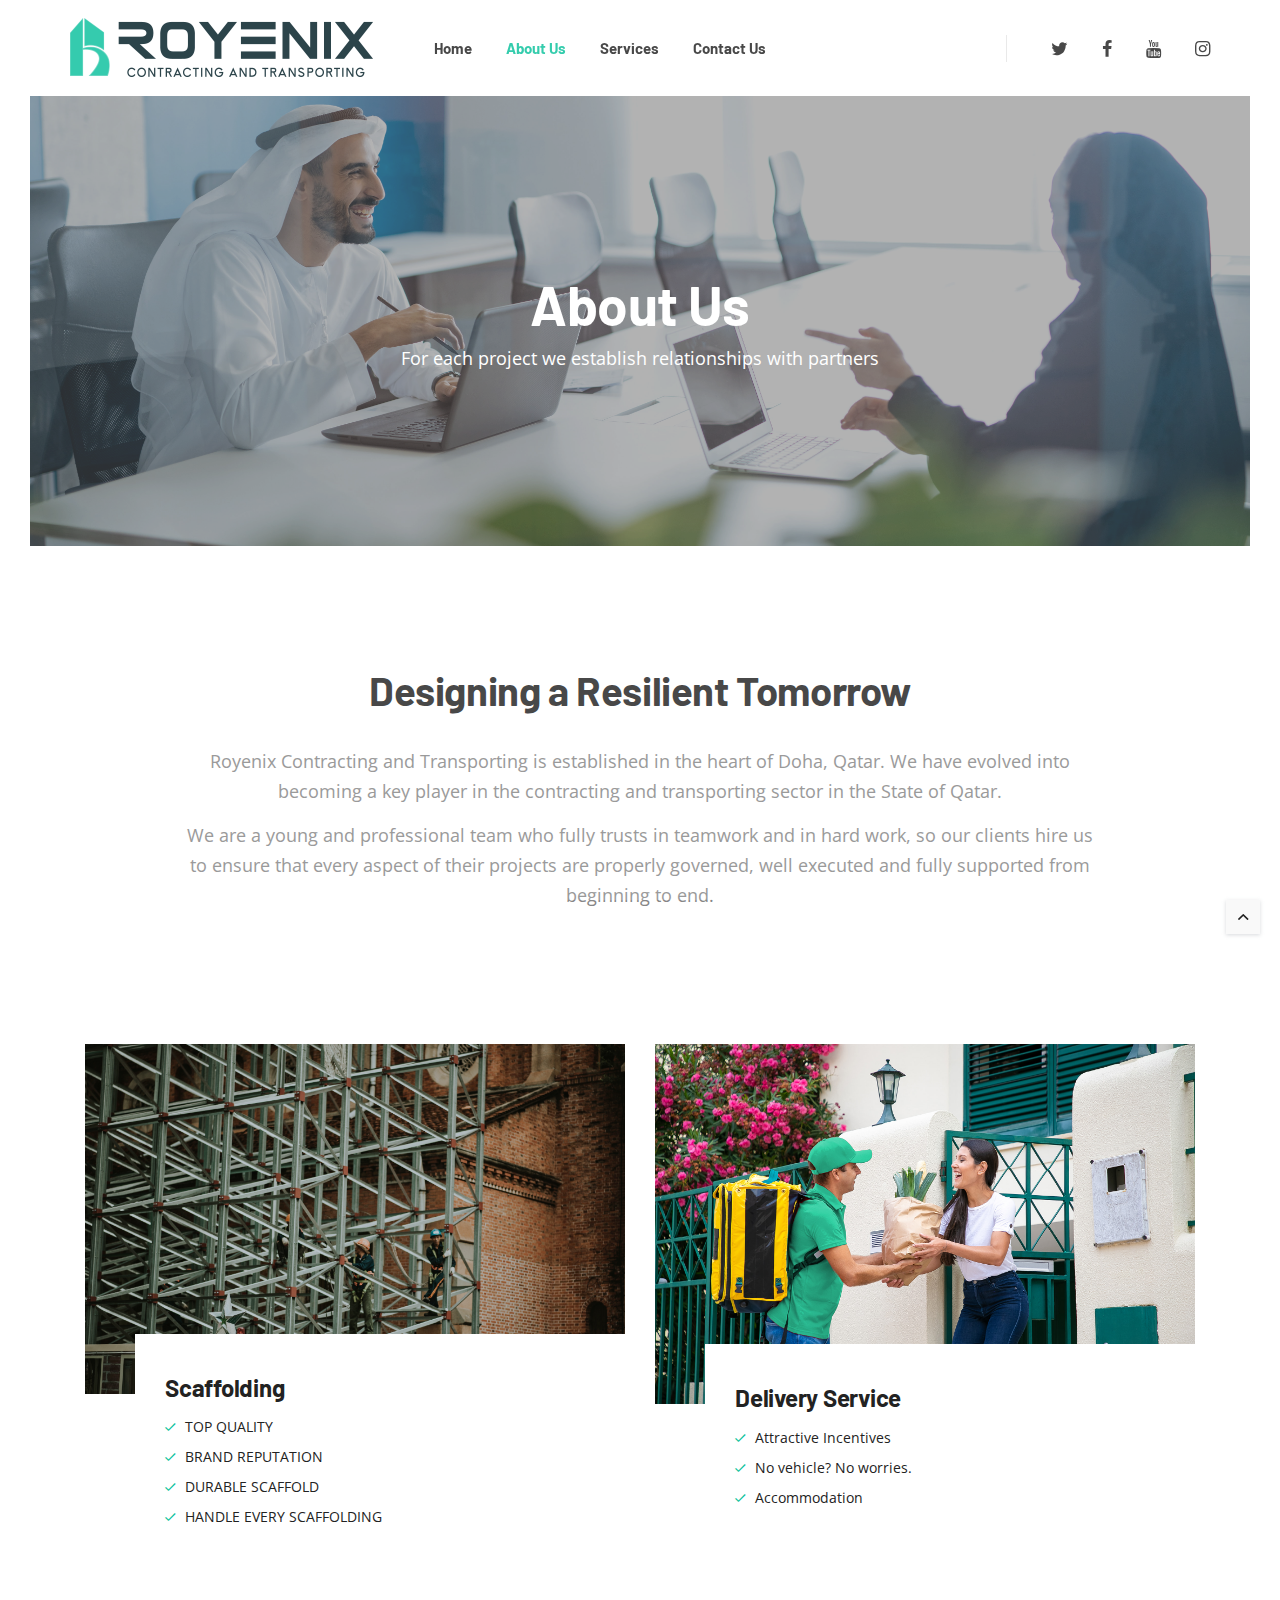
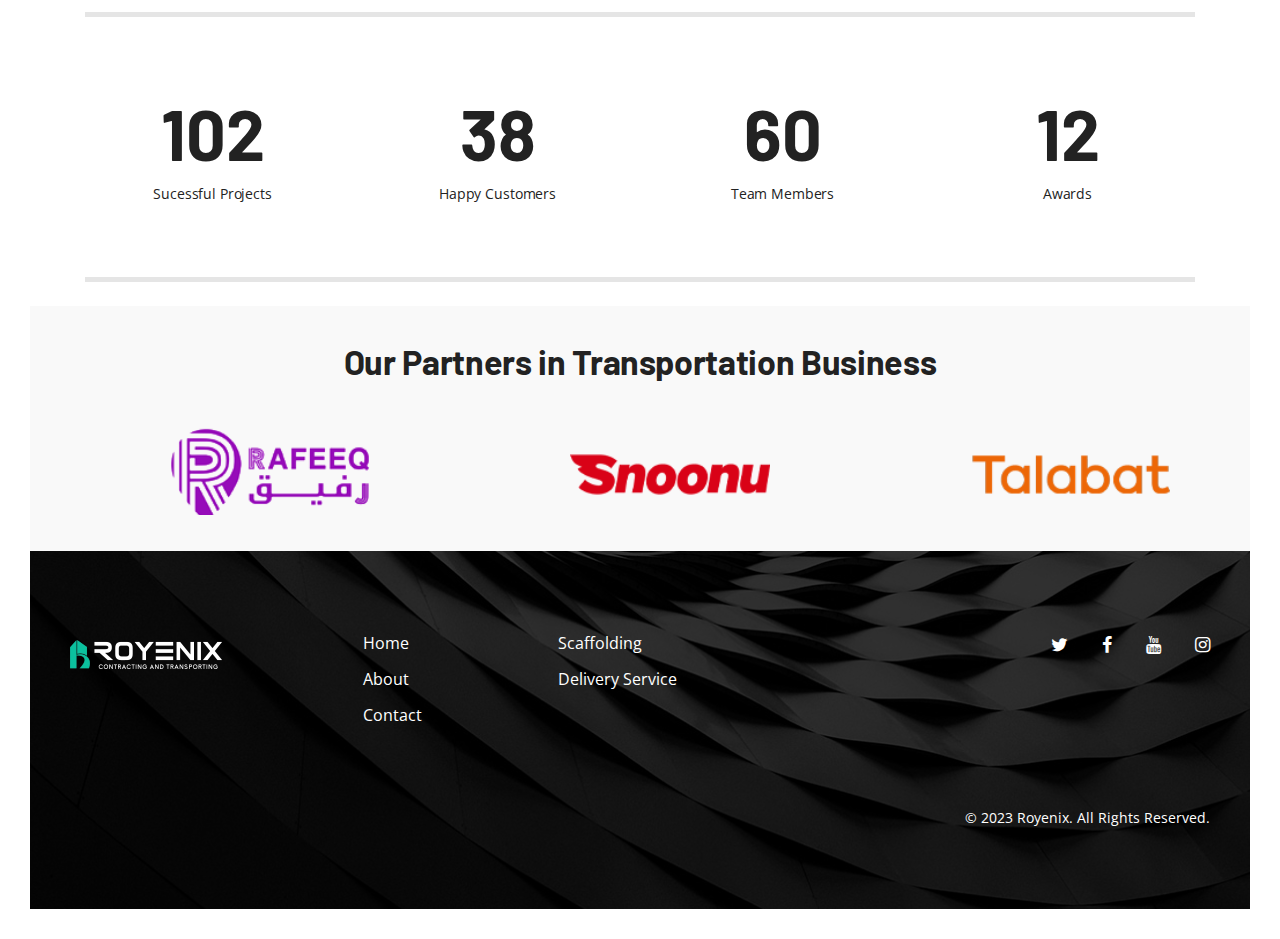
<file: about.html>
<!DOCTYPE html>
<html lang="en">

<head>
	<title>Royenix | About</title>

	<meta charset="utf-8">
	<!--[if IE]><meta http-equiv='X-UA-Compatible' content='IE=edge,chrome=1'><![endif]-->
	<meta name="viewport" content="width=device-width, initial-scale=1, maximum-scale=1">
	<meta name="description" content="Contracting and Transporting">


	<!-- Google Fonts -->
	<link href='https://fonts.googleapis.com/css?family=Barlow:400,600%7COpen+Sans:400,400i,700' rel='stylesheet'>

	<!-- Css -->
	<link rel="stylesheet" href="css/bootstrap.min.css" />
	<link rel="stylesheet" href="css/font-icons.css" />
	<link rel="stylesheet" href="revolution/css/settings.css" />
	<link rel="stylesheet" href="css/style.css" />

	<!-- Favicons -->
	<link rel="shortcut icon" href="img/favicon.ico">
	<link rel="apple-touch-icon" href="img/apple-touch-icon.png">
	<link rel="apple-touch-icon" sizes="72x72" href="img/apple-touch-icon-72x72.png">
	<link rel="apple-touch-icon" sizes="114x114" href="img/apple-touch-icon-114x114.png">

</head>

<body>

	<!-- Preloader -->
	<div class="loader-mask">
		<div class="loader">
			"Loading..."
		</div>
	</div>

	<main class="main-wrapper">

		<!-- Navigation -->
		<header class="nav">
			<div class="nav__holder nav--sticky">
				<div class="container-fluid nav__container nav__container--side-padding">
					<div class="flex-parent">

						<div class="nav__header">
							<!-- Logo -->
							<a href="index.html" class="logo-container flex-child">
								<img class="logo" src="img/logo.png" srcset="img/logo.png 1x, img/logo@2x.png 2x"
									alt="logo">
							</a>

							<!-- Mobile toggle -->
							<button type="button" class="nav__icon-toggle" id="nav__icon-toggle" data-toggle="collapse"
								data-target="#navbar-collapse">
								<span class="sr-only">Toggle navigation</span>
								<span class="nav__icon-toggle-bar"></span>
								<span class="nav__icon-toggle-bar"></span>
								<span class="nav__icon-toggle-bar"></span>
							</button>
						</div>

						<!-- Navbar -->
						<nav id="navbar-collapse" class="nav__wrap collapse navbar-collapse">
							<ul class="nav__menu">
								<li>
									<a href="./index.html" aria-haspopup="true">Home</a>
								</li>
								<li class="active">
									<a href="#" aria-haspopup="true">About Us</a>
								</li>
								<li class="nav__dropdown">
									<a href="#" aria-haspopup="true">Services</a>
									<i class="ui-arrow-down nav__dropdown-trigger" role="button" aria-haspopup="true"
										aria-expanded="false"></i>
									<ul class="nav__dropdown-menu">
										<!-- <li><a href="./portfolio.html">Portfolio</a></li> -->
										<li><a href="./scaffolding.html">Scaffolding</a></li>
										<li><a href="./delivery-service.html">Delivery Service</a></li>

									</ul>
								</li>
								<li>
									<a href="./contact.html" aria-haspopup="true">Contact Us</a>
								</li>
							</ul> <!-- end menu -->

							<!-- Mobile -->
							<!-- <div class="nav__phone nav__phone--mobile d-lg-none">
								<div id="google_translate_element"></div>
							</div> -->

							<!-- Mobile Phone -->
							<div class="nav__phone nav__phone--mobile d-lg-none">
								<span class="nav__phone-text">Call us:</span>
								<a href="tel:+974-7710-3671" class="nav__phone-number">+974-7710-3671</a>
							</div>

							<!-- Mobile Email -->
							<div class="nav__email nav__email--mobile d-lg-none">
								<span class="nav__email-text">Email us:</span>
								<a href="mailto:info@royenix.com" class="nav__email-email">info@royenix.com</a>
							</div>

							<div class="nav__socials nav__socials--mobile d-lg-none">
								<div class="socials">
									<a href="https://www.twitter.com/royenix" class="social social-twitter"
										aria-label="twitter" title="Twitter" target="_blank"><i
											class="ui-twitter"></i></a>
									<a href="https://www.facebook.com/royenix" class="social social-facebook"
										aria-label="facebook" title="Facebook" target="_blank"><i
											class="ui-facebook"></i></a>
									<a href="https://www.youtube.com/royenix" class="social social-youtube"
										aria-label="youtube" title="Youtube" target="_blank"><i
											class="ui-youtube"></i></a>
									<a href="https://www.instagram.com/royenix" class="social social-instagram"
										aria-label="instagram" title="Instagram" target="_blank"><i
											class="ui-instagram"></i></a>
								</div>
							</div>
						</nav> <!-- end nav-wrap -->

						<div class="nav__phone nav--align-right d-none d-lg-block">
							<div id="google_translate_element"></div>
						</div>

						<div class="nav__socials d-none d-lg-block">
							<div class="socials">
								<a href="https://www.twitter.com/royenix" class="social social-twitter"
									aria-label="twitter" title="Twitter" target="_blank"><i class="ui-twitter"></i></a>
								<a href="https://www.facebook.com/royenix" class="social social-facebook"
									aria-label="facebook" title="Facebook" target="_blank"><i
										class="ui-facebook"></i></a>
								<a href="https://www.youtube.com/royenix" class="social social-youtube"
									aria-label="youtube" title="Youtube" target="_blank"><i class="ui-youtube"></i></a>
								<a href="https://www.instagram.com/royenix" class="social social-instagram"
									aria-label="instagram" title="Instagram" target="_blank"><i
										class="ui-instagram"></i></a>
							</div>
						</div>

					</div> <!-- end flex-parent -->
				</div> <!-- end container -->

			</div>
		</header> <!-- end navigation -->


		<div class="content-wrapper content-wrapper--boxed oh">

			<!-- Page Title -->
			<section class="page-title bg-dark-overlay text-center"
				style="background-image: url(img/page-title/about.jpg);">
				<div class="container">
					<div class="page-title__holder">
						<h1 class="page-title__title">About Us</h1>
						<p class="page-title__subtitle">For each project we establish relationships with partners</p>
					</div>
				</div>
			</section>
			<!-- end page title -->

			<!-- Intro -->
			<section class="section-wrap">
				<div class="container">
					<div class="row justify-content-center">
						<div class="col-lg-10">
							<div class="intro text-center">
								<h2 class="mb-32">Designing a Resilient Tomorrow</h2>
								<p class="lead">Royenix Contracting and Transporting is established in the heart of
									Doha, Qatar. We have evolved into becoming a key player in the contracting and
									transporting sector in the State of Qatar.</p>
								<p class="lead">We are a young and professional team who fully trusts in teamwork and in
									hard work,
									so our clients hire us to ensure that every aspect of their projects are properly
									governed, well executed and fully supported from beginning to end.</p>
							</div>
						</div>
					</div>
				</div>
			</section>
			<!-- end intro -->

			<!-- Services -->
			<section class="section-wrap pt-0 pb-0">
				<div class="container">
					<div class="row">
						<div class="col-xl-6 col-lg-6">
							<div class="service-1">
								<a href="#" class="service-1__url hover-scale">
									<img src="img/services/v-2/3.jpg" class="service-1__img" alt="">
								</a>
								<div class="service-1__info">
									<h3 class="service-1__title">Scaffolding</h3>
									<ul class="service-1__features">
										<li class="service-1__feature">
											<i class="ui-check service-1__feature-icon"></i>
											<span class="service-1__feature-text">TOP QUALITY</span>
										</li>
										<li class="service-1__feature">
											<i class="ui-check service-1__feature-icon"></i>
											<span class="service-1__feature-text">BRAND REPUTATION</span>
										</li>
										<li class="service-1__feature">
											<i class="ui-check service-1__feature-icon"></i>
											<span class="service-1__feature-text">DURABLE SCAFFOLD</span>
										</li>
										<li class="service-1__feature">
											<i class="ui-check service-1__feature-icon"></i>
											<span class="service-1__feature-text">HANDLE EVERY SCAFFOLDING</span>
										</li>
									</ul>
								</div>
							</div>
						</div>
						<div class="col-xl-6 col-lg-6">
							<div class="service-1">
								<a href="#" class="service-1__url hover-scale">
									<img src="img/services/single/2.jpg" class="service-1__img" alt="">
								</a>
								<div class="service-1__info">
									<h3 class="service-1__title">Delivery Service</h3>
									<ul class="service-1__features">
										<li class="service-1__feature">
											<i class="ui-check service-1__feature-icon"></i>
											<span class="service-1__feature-text">Attractive Incentives</span>
										</li>
										<li class="service-1__feature">
											<i class="ui-check service-1__feature-icon"></i>
											<span class="service-1__feature-text">No vehicle? No worries.</span>
										</li>
										<li class="service-1__feature">
											<i class="ui-check service-1__feature-icon"></i>
											<span class="service-1__feature-text">Accommodation</span>
										</li>
									</ul>
								</div>
							</div>
						</div>

					</div>
				</div>
			</section>
			<!-- end services -->

			<!-- Statistic -->
			<div class="container">
				<div class="statistic-wrap">
					<div class="row">
						<div class="col-md-3">
							<div class="statistic">
								<span class="statistic__number">102</span>
								<h5 class="statistic__title">Sucessful Projects</h5>
							</div>
						</div>
						<div class="col-md-3">
							<div class="statistic">
								<span class="statistic__number">38</span>
								<h5 class="statistic__title">Happy Customers</h5>
							</div>
						</div>
						<div class="col-md-3">
							<div class="statistic">
								<span class="statistic__number">60</span>
								<h5 class="statistic__title">Team Members</h5>
							</div>
						</div>
						<div class="col-md-3">
							<div class="statistic">
								<span class="statistic__number">12</span>
								<h5 class="statistic__title">Awards</h5>
							</div>
						</div>
					</div>
				</div>
			</div>
			<!-- end statistic -->
			<br>
			<!-- Partners -->
			<div class="partners bg-light text-center">
				<div class="intro text-center">
					<h3 class="mb-32">Our Partners in Transportation Business</h3>
				</div>

				<div class="container slider">
					<div class="row slide-track">
						<div class="col-sm-3 slide">
							<a href="#">
								<img src="img/partners/1.png" height="100" width="200" alt="">
							</a>
						</div>
						<div class="col-sm-3 slide">
							<a href="#">
								<img src="img/partners/2.png" height="100" width="200" alt="">
							</a>
						</div>
						<div class="col-sm-3 slide">
							<a href="#">
								<img src="img/partners/3.png" height="100" width="200" alt="">
							</a>
						</div>
						<div class="col-sm-3 slide">
							<a href="#">
								<img src="img/partners/4.png" height="100" width="200" alt="">
							</a>
						</div>
						<div class="col-sm-3 slide">
							<a href="#">
								<img src="img/partners/1.png" height="100" width="200" alt="">
							</a>
						</div>
						<div class="col-sm-3 slide">
							<a href="#">
								<img src="img/partners/2.png" height="100" width="200" alt="">
							</a>
						</div>
						<div class="col-sm-3 slide">
							<a href="#">
								<img src="img/partners/3.png" height="100" width="200" alt="">
							</a>
						</div>
						<div class="col-sm-3 slide">
							<a href="#">
								<img src="img/partners/4.png" height="100" width="200" alt="">
							</a>
						</div>

					</div>
				</div>
			</div>
			<!-- end Partners -->

			<!-- Footer -->
			<footer class="footer bg-dark-overlay" style="background-image: url(img/footer/1.jpg);">
				<div class="container-fluid">
					<div class="footer__widgets">
						<div class="row">

							<div class="col-lg-3 col-md-3">
								<div class="widget widget-about-us">
									<!-- Logo -->
									<a href="index.html" class="logo-container flex-child">
										<img class="logo" src="img/logo_white.png"
											srcset="img/logo_white.png 1x, img/logo_white@2x.png 2x" alt="logo">
									</a>
								</div>
							</div> <!-- end logo -->

							<div class="col-lg-2 col-md-3">
								<div class="widget widget_nav_menu">
									<ul>
										<li><a href="./index.html">Home</a></li>
										<li><a href="#">About</a></li>
										<li><a href="./contact.html">Contact</a></li>
									</ul>
								</div>
							</div>

							<div class="col-lg-2 col-md-3">
								<div class="widget widget_nav_menu">
									<ul>
										<!-- <li><a href="#">Services</a></li> -->
										<li><a href="./scaffolding.html">Scaffolding</a></li>
										<li><a href="./delivery-service.html">Delivery Service</a></li>
									</ul>
								</div>
							</div>

							<div class="col-lg-3 offset-lg-2 col-md-3">
								<div class="widget">
									<div class="socials">
										<a href="https://www.twitter.com/royenix" class="social social-twitter"
											aria-label="twitter" title="Twitter" target="_blank"><i
												class="ui-twitter"></i></a>
										<a href="https://www.facebook.com/royenix" class="social social-facebook"
											aria-label="facebook" title="Facebook" target="_blank"><i
												class="ui-facebook"></i></a>
										<a href="https://www.youtube.com/royenix" class="social social-youtube"
											aria-label="youtube" title="Youtube" target="_blank"><i
												class="ui-youtube"></i></a>
										<a href="https://www.instagram.com/royenix" class="social social-instagram"
											aria-label="instagram" title="Instagram" target="_blank"><i
												class="ui-instagram"></i></a>
									</div>
								</div>
							</div>

						</div>
					</div>
				</div> <!-- end container -->

				<div class="footer__bottom">
					<div class="container-fluid text-right text-md-center">
						<span class="copyright">
							© 2023 <a href="#">Royenix</a>. All Rights Reserved.
							<!-- Made by <a href="https://thedigibase.com">DigiBase</a> -->
						</span>
					</div>
				</div> <!-- end footer bottom -->
			</footer> <!-- end footer -->

			<div id="back-to-top">
				<a href="#top"><i class="ui-arrow-up"></i></a>
			</div>

		</div> <!-- end content wrapper -->
	</main> <!-- end main wrapper -->


	<script type="text/javascript">
		function googleTranslateElementInit() {
			new google.translate.TranslateElement({ pageLanguage: 'en' }, 'google_translate_element');
		}
	</script>
	<script type="text/javascript"
		src="//translate.google.com/translate_a/element.js?cb=googleTranslateElementInit"></script>
	<script type="text/javascript">
		function googleTranslateElementInit() {
			new google.translate.TranslateElement({ pageLanguage: 'en' }, 'google_translate_element');
		}
	</script>
	<script type="text/javascript"
		src="//translate.google.com/translate_a/element.js?cb=googleTranslateElementInit"></script>

	<!-- jQuery Scripts -->
	<script src="js/jquery.min.js"></script>
	<script src="js/bootstrap.min.js"></script>
	<script src="js/plugins.js"></script>
	<script src="js/scripts.js"></script>

</body>

</html>
</file>
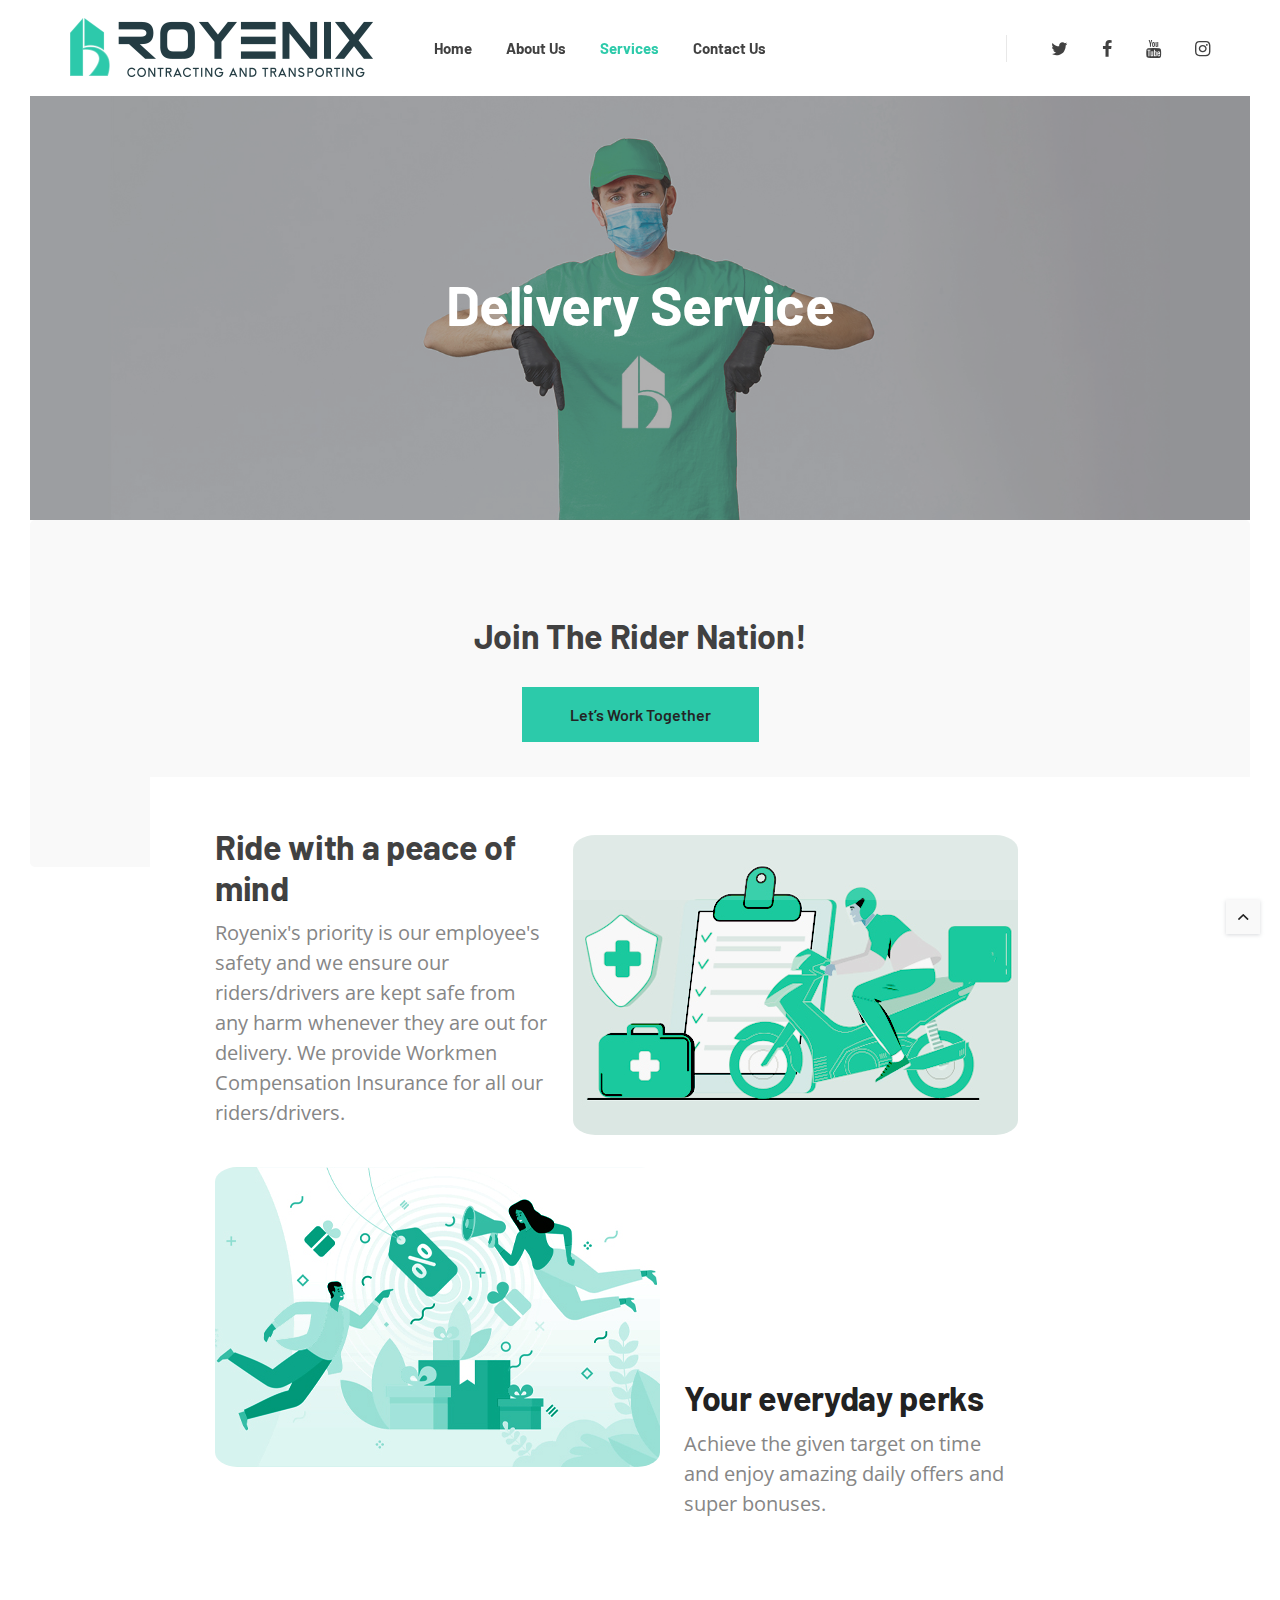
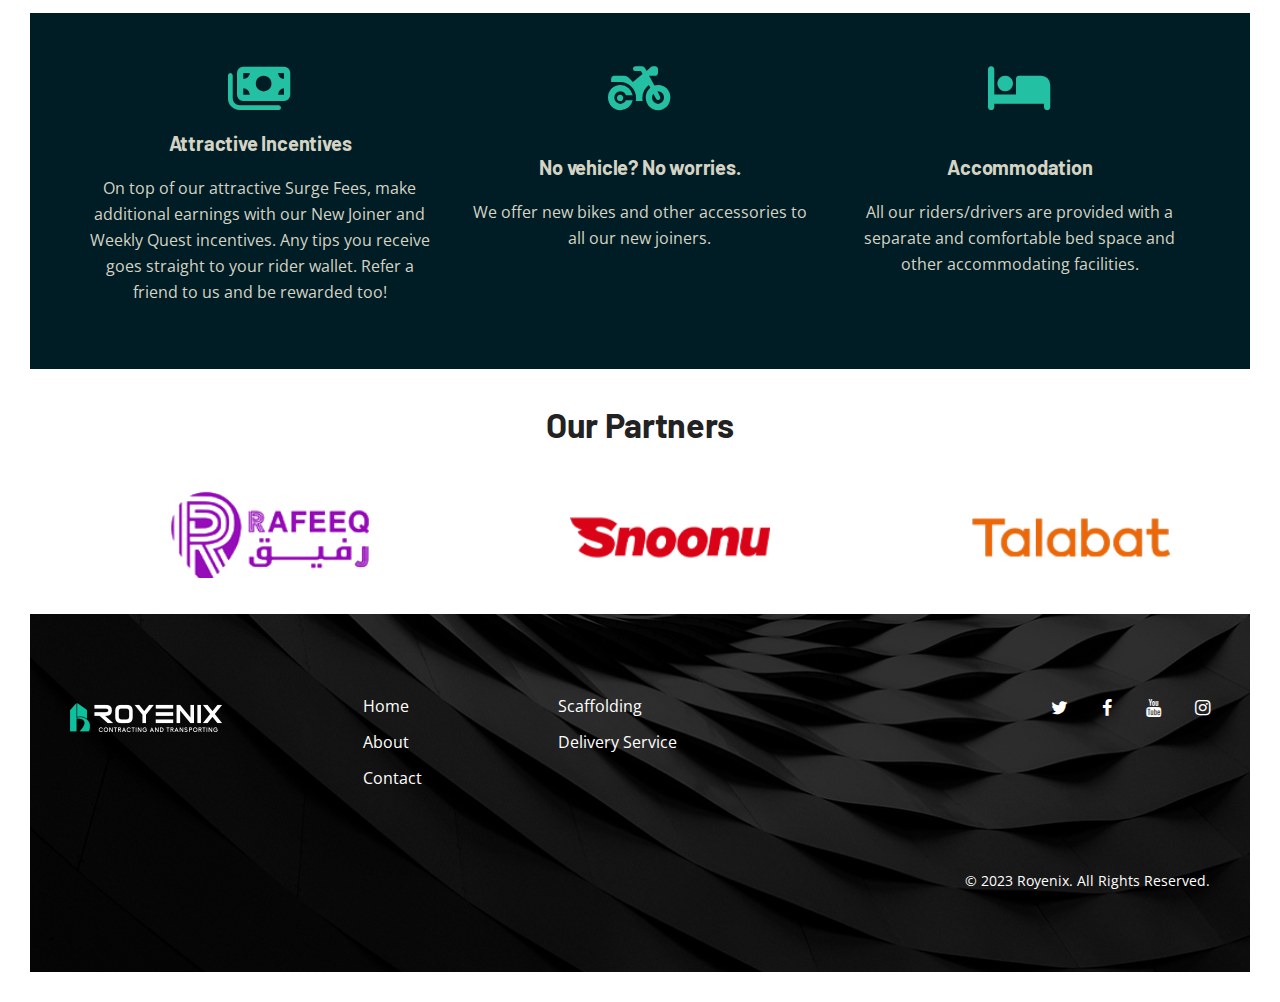
<file: delivery-service.html>
<!DOCTYPE html>
<html lang="en">

<head>
	<title>Royenix | Delivery Service</title>

	<meta charset="utf-8">
	<!--[if IE]><meta http-equiv='X-UA-Compatible' content='IE=edge,chrome=1'><![endif]-->
	<meta name="viewport" content="width=device-width, initial-scale=1, maximum-scale=1">
	<meta name="description" content="Contracting and Transporting">


	<!-- Google Fonts -->
	<link href='https://fonts.googleapis.com/css?family=Barlow:400,600%7COpen+Sans:400,400i,700' rel='stylesheet'>
	<!-- <link rel="stylesheet" href="https://cdnjs.cloudflare.com/ajax/libs/font-awesome/4.7.0/css/font-awesome.min.css"> -->
	<link rel="stylesheet" href="https://cdnjs.cloudflare.com/ajax/libs/font-awesome/6.2.0/css/all.min.css">

	<!-- Css -->
	<link rel="stylesheet" href="css/bootstrap.min.css" />
	<link rel="stylesheet" href="css/font-icons.css" />
	<link rel="stylesheet" href="revolution/css/settings.css" />
	<link rel="stylesheet" href="css/style.css" />

	<!-- Favicons -->
	<link rel="shortcut icon" href="img/favicon.ico">
	<link rel="apple-touch-icon" href="img/apple-touch-icon.png">
	<link rel="apple-touch-icon" sizes="72x72" href="img/apple-touch-icon-72x72.png">
	<link rel="apple-touch-icon" sizes="114x114" href="img/apple-touch-icon-114x114.png">

</head>

<body>

	<!-- Preloader -->
	<div class="loader-mask">
		<div class="loader">
			"Loading..."
		</div>
	</div>

	<main class="main-wrapper">

		<!-- Navigation -->
		<header class="nav">
			<div class="nav__holder nav--sticky">
				<div class="container-fluid nav__container nav__container--side-padding">
					<div class="flex-parent">

						<div class="nav__header">
							<!-- Logo -->
							<a href="index.html" class="logo-container flex-child">
								<img class="logo" src="img/logo.png" srcset="img/logo.png 1x, img/logo@2x.png 2x"
									alt="logo">
							</a>

							<!-- Mobile toggle -->
							<button type="button" class="nav__icon-toggle" id="nav__icon-toggle" data-toggle="collapse"
								data-target="#navbar-collapse">
								<span class="sr-only">Toggle navigation</span>
								<span class="nav__icon-toggle-bar"></span>
								<span class="nav__icon-toggle-bar"></span>
								<span class="nav__icon-toggle-bar"></span>
							</button>
						</div>

						<!-- Navbar -->
						<nav id="navbar-collapse" class="nav__wrap collapse navbar-collapse">
							<ul class="nav__menu">
								<li>
									<a href="index.html" aria-haspopup="true">Home</a>
								</li>
								<li>
									<a href="./about.html" aria-haspopup="true">About Us</a>
								</li>
								<li class="nav__dropdown active">
									<a href="#" aria-haspopup="true">Services</a>
									<i class="ui-arrow-down nav__dropdown-trigger" role="button" aria-haspopup="true"
										aria-expanded="false"></i>
									<ul class="nav__dropdown-menu">
										<!-- <li><a href="./portfolio.html">Portfolio</a></li> -->
										<li><a href="./scaffolding.html">Scaffolding</a></li>
										<li><a href="#">Delivery Service</a></li>

									</ul>
								</li>
								<li>
									<a href="./contact.html" aria-haspopup="true">Contact Us</a>
								</li>
							</ul> <!-- end menu -->

							<!-- Mobile -->
							<!-- <div class="nav__phone nav__phone--mobile d-lg-none">
								<div id="google_translate_element"></div>
							</div> -->

							<!-- Mobile Phone -->
							<div class="nav__phone nav__phone--mobile d-lg-none">
								<span class="nav__phone-text">Call us:</span>
								<a href="tel:+974-7710-3671" class="nav__phone-number">+974-7710-3671</a>
							</div>

							<!-- Mobile Email -->
							<div class="nav__email nav__email--mobile d-lg-none">
								<span class="nav__email-text">Email us:</span>
								<a href="mailto:info@royenix.com" class="nav__email-email">info@royenix.com</a>
							</div>

							<div class="nav__socials nav__socials--mobile d-lg-none">
								<div class="socials">
									<a href="https://www.twitter.com/royenix" class="social social-twitter"
										aria-label="twitter" title="Twitter" target="_blank"><i
											class="ui-twitter"></i></a>
									<a href="https://www.facebook.com/royenix" class="social social-facebook"
										aria-label="facebook" title="Facebook" target="_blank"><i
											class="ui-facebook"></i></a>
									<a href="https://www.youtube.com/royenix" class="social social-youtube"
										aria-label="youtube" title="Youtube" target="_blank"><i
											class="ui-youtube"></i></a>
									<a href="https://www.instagram.com/royenix" class="social social-instagram"
										aria-label="instagram" title="Instagram" target="_blank"><i
											class="ui-instagram"></i></a>
								</div>
							</div>
						</nav> <!-- end nav-wrap -->

						<div class="nav__phone nav--align-right d-none d-lg-block">
							<div id="google_translate_element"></div>
						</div>

						<div class="nav__socials d-none d-lg-block">
							<div class="socials">
								<a href="https://www.twitter.com/royenix" class="social social-twitter"
									aria-label="twitter" title="Twitter" target="_blank"><i class="ui-twitter"></i></a>
								<a href="https://www.facebook.com/royenix" class="social social-facebook"
									aria-label="facebook" title="Facebook" target="_blank"><i
										class="ui-facebook"></i></a>
								<a href="https://www.youtube.com/royenix" class="social social-youtube"
									aria-label="youtube" title="Youtube" target="_blank"><i class="ui-youtube"></i></a>
								<a href="https://www.instagram.com/royenix" class="social social-instagram"
									aria-label="instagram" title="Instagram" target="_blank"><i
										class="ui-instagram"></i></a>
							</div>
						</div>

					</div> <!-- end flex-parent -->
				</div> <!-- end container -->

			</div>
		</header> <!-- end navigation -->


		<div class="content-wrapper content-wrapper--boxed oh">

			<!-- Page Title -->
			<section class="page-title bg-dark-overlay text-center"
				style="background-image: url(img/page-title/rider.jpg);">
				<div class="container">
					<div class="page-title__holder">
						<h1 class="page-title__title">Delivery Service</h1>
						<!-- <p class="page-title__subtitle">For each project we establish relationships with partners</p> -->
					</div>
				</div>
			</section> <!-- end page title -->

			<!-- CTA -->
			<div class="call-to-action text-center" style="padding-bottom: 125px;">
				<div class="call-to-action__container">
					<h3 class="call-to-action__title">
						Join The Rider Nation!
					</h3>
					<a href="#" class="btn btn--lg btn--color" data-toggle="modal" data-target="#myModal">
						<span>Let’s Work Together</span>
					</a>
				</div>
				<!-- Form Modal -->
				<div class="modal fade" id="myModal">
					<div class="modal-dialog modal-lg modal-dialog-centered text-center">
						<div class="modal-content" style="background-color: #f9f9f9">

							<!-- Modal Header -->
							<div class="modal-header">
								<h4 class="modal-title call-to-action__title">You are few more steps away</h4>
								<button type="button" class="close" data-dismiss="modal">&times;</button>
							</div>

							<!-- Modal body -->
							<div class="modal-body">
								<form id="Rider-form" class="contact-form material" method="post" action="./rider.php">

									<div class="row">
										<div class="col-lg-6">
											<!-- Name -->
											<div class="material__form-group form-group">
												<input type="text" name="name" id="name"
													class="form-input material__input" required="">
												<label for="name" class="material__label">Name
													<abbr title="required" class="required">*</abbr>
												</label>
												<span class="material__underline"></span>
											</div>
										</div>
										<div class="col-lg-6">
											<!-- contact -->
											<div class="material__form-group form-group">
												<input type="number" name="contact" id="contact"
													class="form-input material__input" required="">
												<label for="contact" class="material__label">Contact No.
													<abbr title="required" class="required">*</abbr>
												</label>
												<span class="material__underline"></span>
											</div>
										</div>
										<div class="col-lg-6">
											<!-- Email -->
											<div class="material__form-group form-group">
												<input type="text" name="nationality" id="nationality"
													class="form-input material__input" required="">
												<label for="nationality" class="material__label">Nationality
													<abbr title="required" class="required">*</abbr>
												</label>
												<span class="material__underline"></span>
											</div>
										</div>
										<div class="col-lg-6">
											<!-- QID No -->
											<div class="material__form-group form-group">
												<input type="number" name="qidNo" id="qidNo"
													class="form-input material__input" required="">
												<label for="qidNo" class="material__label">QID No.
													<abbr title="required" class="required">*</abbr>
												</label>
												<span class="material__underline"></span>
											</div>
										</div>
										<div class="col-lg-6">
											<!-- QID Expiry -->
											<div class="material__form-group form-group">
												<input type="date" name="qidExpiry" id="qidExpiry"
													class="form-input material__input" required="">
												<label for="qidExpiry" class="material__label" style="top: -20px;">QID
													Expiry
													<abbr title="required" class="required">*</abbr>
												</label>
												<span class="material__underline"></span>
											</div>
										</div>
										<div class="col-lg-6">
											<!-- Driving License Expiry -->
											<div class="material__form-group form-group">
												<input type="date" name="drivingLicenseExp" id="drivingLicenseExp"
													class="form-input material__input" required="">
												<label for="drivingLicenseExp" class="material__label"
													style="top: -20px;">Driving
													License Expiry
													<abbr title="required" class="required">*</abbr>
												</label>
												<span class="material__underline"></span>
											</div>
										</div>
									</div>



									<input type="submit" class="btn btn--lg btn--color btn--button" value="Send Message"
									id="submit-message">
								<div id="msg" class="message"></div>
								</form>
							</div>

							<!-- Modal footer -->
							<div class="modal-footer">
								<a href="#" class="btn btn--md btn--dark" data-dismiss="modal">
									<span>Close</span>
								</a>
							</div>

						</div>
					</div>
				</div>

			</div>
			<!-- Service -->
			<section class="section-wrap pb-0">
				<div class="box-offset-container">
					<div class="container">
						<div class="row">
							<div class="col-lg-10">
								<div class="entry__article">


									<figure class="alignright">
										<img src="img/services/single/Insurance.jpg" alt="Insurance"
											style="border-radius: 5%;">
									</figure>
									<div>
										<h3>Ride with a peace of mind</h3>
										<p style="font-size: 1.25rem;line-height: 1.5;">Royenix's priority is our
											employee's safety and we ensure our riders/drivers are kept safe from any
											harm whenever they are out for delivery. We provide Workmen Compensation
											Insurance for all our riders/drivers.</p>
									</div>

									<figure class="alignleft">
										<img src="img/services/single/Tools.jpg" alt="Tools" style="border-radius: 5%;">
									</figure>
									<div style="margin: 250px 0 0 0;">
										<h3>Your everyday perks</h3>
										<p style="font-size: 1.25rem;line-height: 1.5;"> Achieve the given target on
											time and enjoy amazing daily offers and super bonuses.</p>
									</div>
								</div>
							</div>
						</div>
					</div>
				</div>
			</section> <!-- end service -->

			<!-- Process -->
			<section class="section-wrap" style="background: #001D25; padding: 50px 0 !important; margin-top: 30px;">
				<div class="container">
					<div class="row">
						<div class="col-lg-4 col-md-6">
							<div class="process">
								<i class="fa-solid fa-money-bills" aria-hidden="true"
									style="color: #23C0A3; font-size: 50px;"></i>
								<h4 class="process__title__rider">Attractive Incentives</h4>
								<p class="process__text__rider">On top of our attractive Surge Fees, make additional
									earnings
									with our New Joiner and Weekly Quest incentives. Any tips you receive goes straight
									to your rider wallet. Refer a friend to us and be rewarded too!</p>
							</div>
						</div>
						<div class="col-lg-4 col-md-6">
							<div class="process">
								<i class="fa fa-motorcycle process__icon" aria-hidden="true"
									style="color: #23C0A3; font-size: 50px;"></i>
								<h4 class="process__title__rider">No vehicle? No worries.</h4>
								<p class="process__text__rider">We offer new bikes and other
									accessories to all our new joiners.</p>
							</div>
						</div>
						<div class="col-lg-4 col-md-6">
							<div class="process">
								<i class="fa fa-bed process__icon" aria-hidden="true"
									style="color: #23C0A3; font-size: 50px;"></i>
								<h4 class="process__title__rider">Accommodation</h4>
								<p class="process__text__rider">All our riders/drivers are provided with a separate and
									comfortable bed space and other accommodating facilities.</p>
							</div>
						</div>
					</div>
				</div>
			</section> <!-- end process -->



			<!-- Partners -->
			<div class="partners text-center">
				<div class="intro text-center">
					<h3 class="mb-32">Our Partners</h3>
				</div>

				<div class="container slider">
					<div class="row slide-track">
						<div class="col-sm-3 slide">
							<a href="#">
								<img src="img/partners/1.png" height="100" width="200" alt="">
							</a>
						</div>
						<div class="col-sm-3 slide">
							<a href="#">
								<img src="img/partners/2.png" height="100" width="200" alt="">
							</a>
						</div>
						<div class="col-sm-3 slide">
							<a href="#">
								<img src="img/partners/3.png" height="100" width="200" alt="">
							</a>
						</div>
						<div class="col-sm-3 slide">
							<a href="#">
								<img src="img/partners/4.png" height="100" width="200" alt="">
							</a>
						</div>
						<div class="col-sm-3 slide">
							<a href="#">
								<img src="img/partners/1.png" height="100" width="200" alt="">
							</a>
						</div>
						<div class="col-sm-3 slide">
							<a href="#">
								<img src="img/partners/2.png" height="100" width="200" alt="">
							</a>
						</div>
						<div class="col-sm-3 slide">
							<a href="#">
								<img src="img/partners/3.png" height="100" width="200" alt="">
							</a>
						</div>
						<div class="col-sm-3 slide">
							<a href="#">
								<img src="img/partners/4.png" height="100" width="200" alt="">
							</a>
						</div>

					</div>
				</div>
			</div>

			<!-- Footer -->
			<footer class="footer bg-dark-overlay" style="background-image: url(img/footer/1.jpg);">
				<div class="container-fluid">
					<div class="footer__widgets">
						<div class="row">

							<div class="col-lg-3 col-md-3">
								<div class="widget widget-about-us">
									<!-- Logo -->
									<a href="index.html" class="logo-container flex-child">
										<img class="logo" src="img/logo_white.png"
											srcset="img/logo_white.png 1x, img/logo_white@2x.png 2x" alt="logo">
									</a>
								</div>
							</div> <!-- end logo -->

							<div class="col-lg-2 col-md-3">
								<div class="widget widget_nav_menu">
									<ul>
										<li><a href="./index.html">Home</a></li>
										<li><a href="./about.html">About</a></li>
										<li><a href="./contact.html">Contact</a></li>
									</ul>
								</div>
							</div>

							<div class="col-lg-2 col-md-3">
								<div class="widget widget_nav_menu">
									<ul>
										<!-- <li><a href="#">Services</a></li> -->
										<li><a href="./scaffolding.html">Scaffolding</a></li>
										<li><a href="#">Delivery Service</a></li>
									</ul>
								</div>
							</div>

							<div class="col-lg-3 offset-lg-2 col-md-3">
								<div class="widget">
									<div class="socials">
										<a href="https://www.twitter.com/royenix" class="social social-twitter"
											aria-label="twitter" title="Twitter" target="_blank"><i
												class="ui-twitter"></i></a>
										<a href="https://www.facebook.com/royenix" class="social social-facebook"
											aria-label="facebook" title="Facebook" target="_blank"><i
												class="ui-facebook"></i></a>
										<a href="https://www.youtube.com/royenix" class="social social-youtube"
											aria-label="youtube" title="Youtube" target="_blank"><i
												class="ui-youtube"></i></a>
										<a href="https://www.instagram.com/royenix" class="social social-instagram"
											aria-label="instagram" title="Instagram" target="_blank"><i
												class="ui-instagram"></i></a>
									</div>
								</div>
							</div>

						</div>
					</div>
				</div> <!-- end container -->

				<div class="footer__bottom">
					<div class="container-fluid text-right text-md-center">
						<span class="copyright">
							© 2023 <a href="#">Royenix</a>. All Rights Reserved.
							<!-- Made by <a href="https://thedigibase.com">DigiBase</a> -->
						</span>
					</div>
				</div> <!-- end footer bottom -->
			</footer> <!-- end footer -->

			<div id="back-to-top">
				<a href="#top"><i class="ui-arrow-up"></i></a>
			</div>

		</div> <!-- end content wrapper -->
	</main> <!-- end main wrapper -->

	<script type="text/javascript">
		function googleTranslateElementInit() {
			new google.translate.TranslateElement({ pageLanguage: 'en' }, 'google_translate_element');
		}
	</script>
	<script type="text/javascript"
		src="//translate.google.com/translate_a/element.js?cb=googleTranslateElementInit"></script>
	<!-- jQuery Scripts -->
	<script src="js/jquery.min.js"></script>
	<script src="js/bootstrap.min.js"></script>
	<script src="js/plugins.js"></script>
	<script src="js/scripts.js"></script>

</body>

</html>
</file>
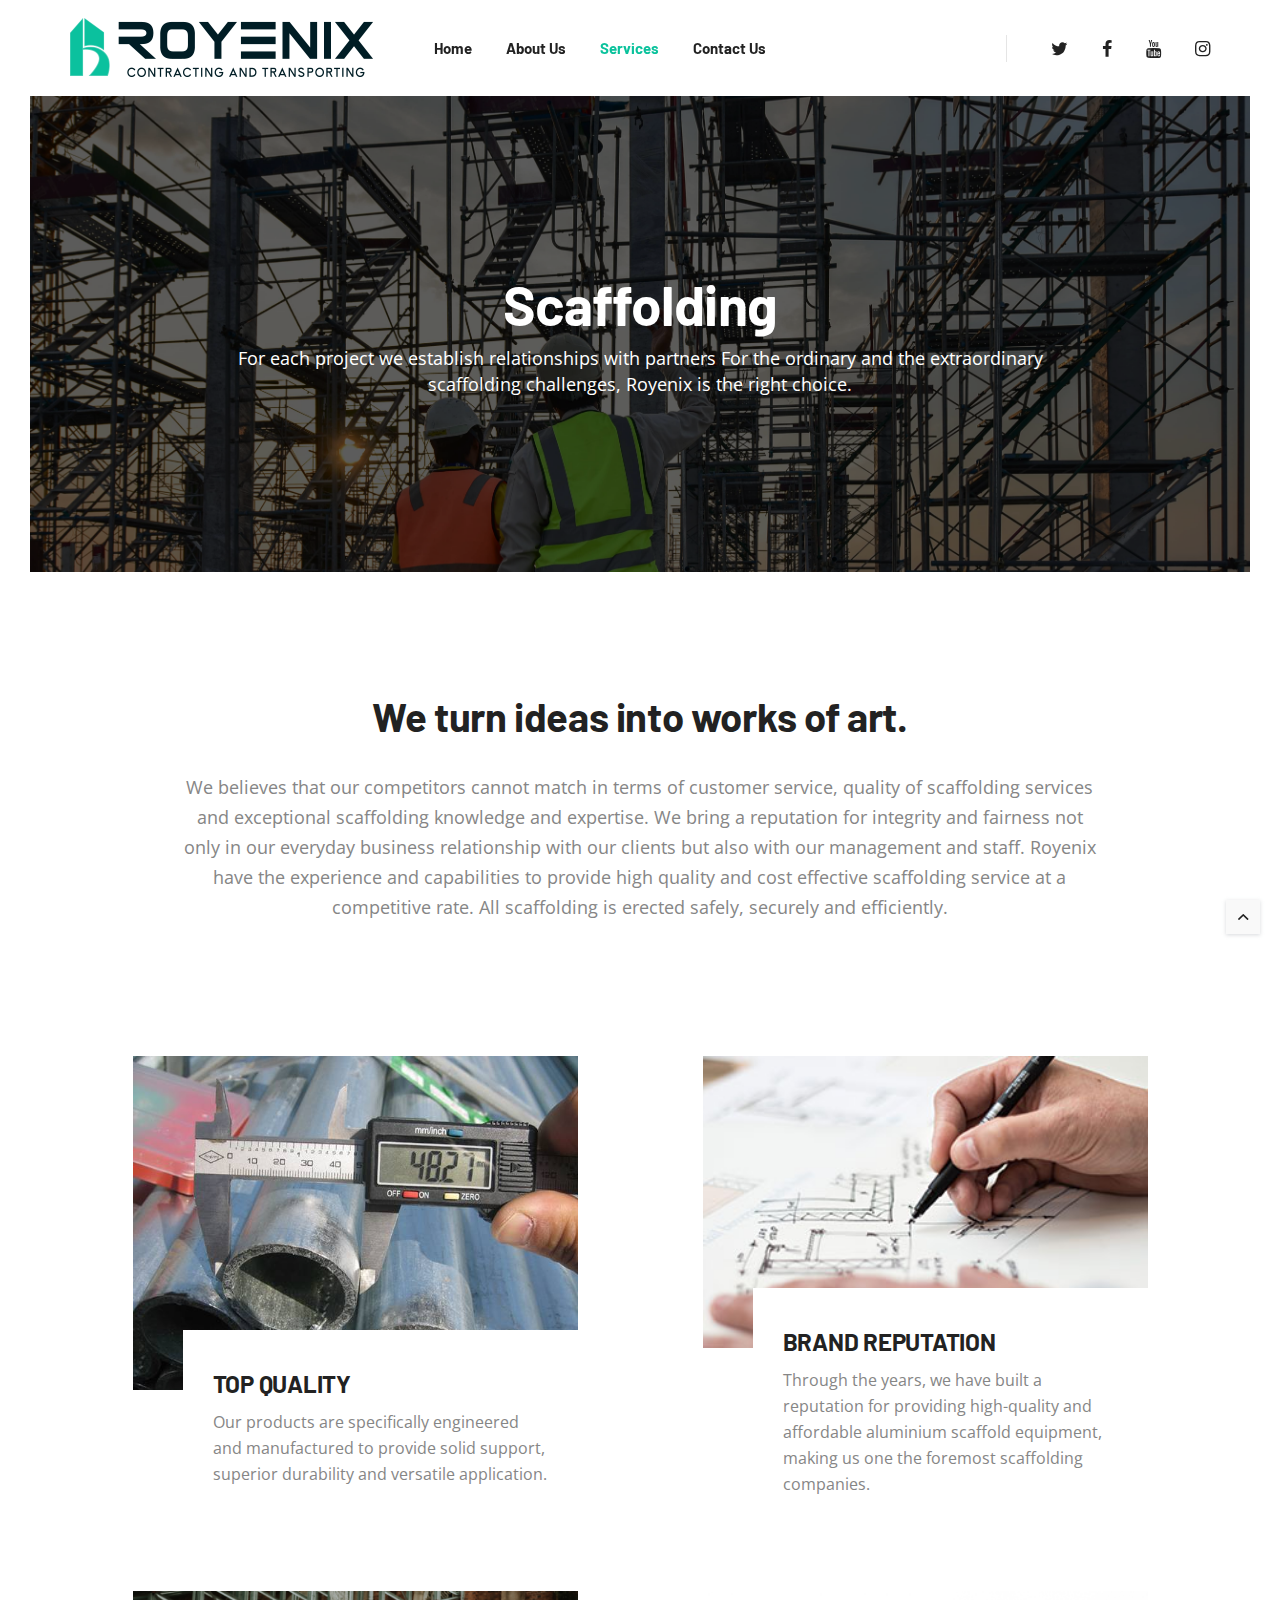
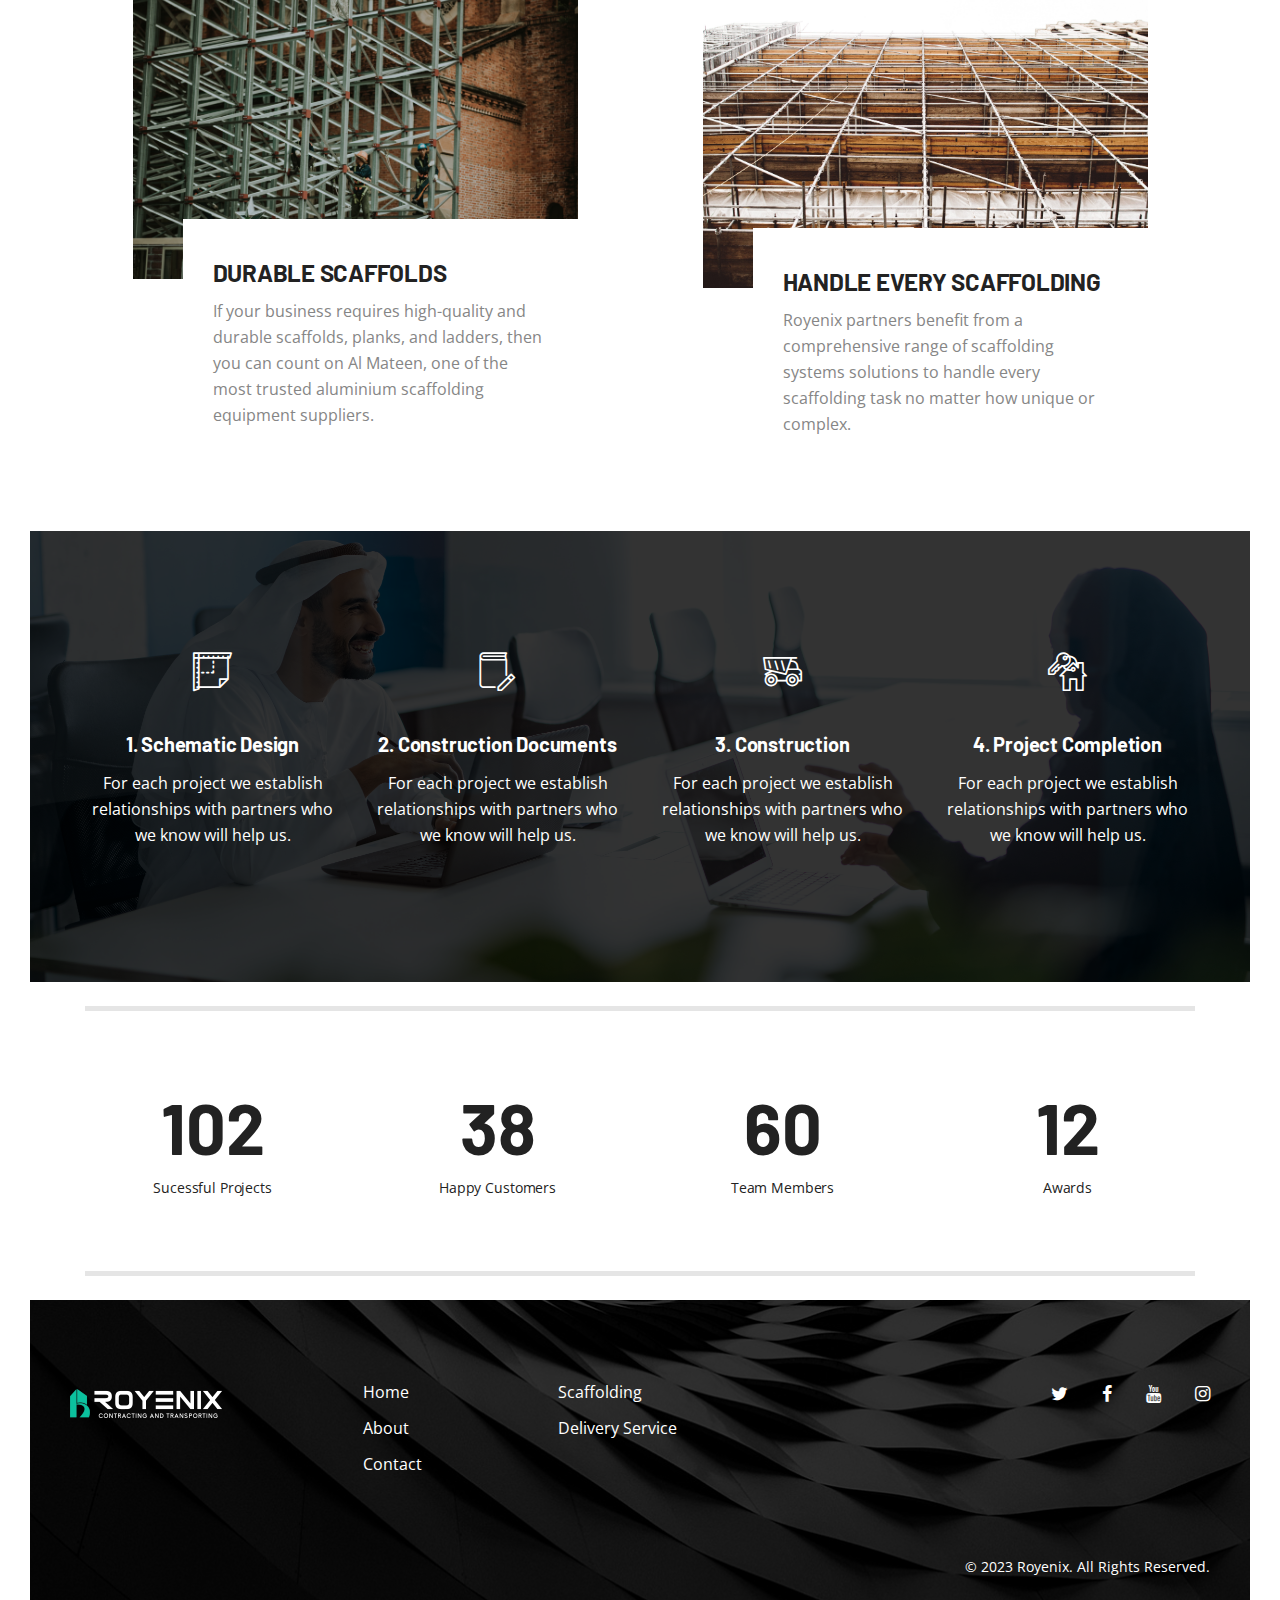
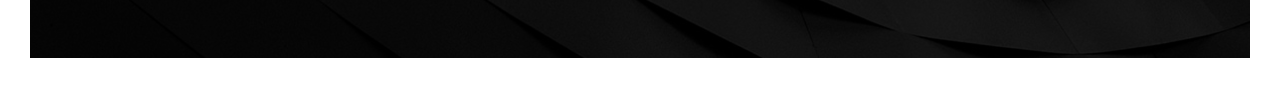
<file: scaffolding.html>
<!DOCTYPE html>
<html lang="en">

<head>
	<title>Royenix | Scaffolding</title>

	<meta charset="utf-8">
	<!--[if IE]><meta http-equiv='X-UA-Compatible' content='IE=edge,chrome=1'><![endif]-->
	<meta name="viewport" content="width=device-width, initial-scale=1, maximum-scale=1">
	<meta name="description" content="Contracting and Transporting">


	<!-- Google Fonts -->
	<link href='https://fonts.googleapis.com/css?family=Barlow:400,600%7COpen+Sans:400,400i,700' rel='stylesheet'>

	<!-- Css -->
	<link rel="stylesheet" href="css/bootstrap.min.css" />
	<link rel="stylesheet" href="css/font-icons.css" />
	<link rel="stylesheet" href="revolution/css/settings.css" />
	<link rel="stylesheet" href="css/style.css" />

	<!-- Favicons -->
	<link rel="shortcut icon" href="img/favicon.ico">
	<link rel="apple-touch-icon" href="img/apple-touch-icon.png">
	<link rel="apple-touch-icon" sizes="72x72" href="img/apple-touch-icon-72x72.png">
	<link rel="apple-touch-icon" sizes="114x114" href="img/apple-touch-icon-114x114.png">

</head>

<body>

	<!-- Preloader -->
	<div class="loader-mask">
		<div class="loader">
			"Loading..."
		</div>
	</div>

	<main class="main-wrapper">

		<!-- Navigation -->
		<header class="nav">
			<div class="nav__holder nav--sticky">
				<div class="container-fluid nav__container nav__container--side-padding">
					<div class="flex-parent">

						<div class="nav__header">
							<!-- Logo -->
							<a href="index.html" class="logo-container flex-child">
								<img class="logo" src="img/logo.png" srcset="img/logo.png 1x, img/logo@2x.png 2x"
									alt="logo">
							</a>

							<!-- Mobile toggle -->
							<button type="button" class="nav__icon-toggle" id="nav__icon-toggle" data-toggle="collapse"
								data-target="#navbar-collapse">
								<span class="sr-only">Toggle navigation</span>
								<span class="nav__icon-toggle-bar"></span>
								<span class="nav__icon-toggle-bar"></span>
								<span class="nav__icon-toggle-bar"></span>
							</button>
						</div>

						<!-- Navbar -->
						<nav id="navbar-collapse" class="nav__wrap collapse navbar-collapse">
							<ul class="nav__menu">
								<li>
									<a href="index.html" aria-haspopup="true">Home</a>
								</li>
								<li>
									<a href="./about.html" aria-haspopup="true">About Us</a>
								</li>
								<li class="nav__dropdown active">
									<a href="#" aria-haspopup="true">Services</a>
									<i class="ui-arrow-down nav__dropdown-trigger" role="button" aria-haspopup="true"
										aria-expanded="false"></i>
									<ul class="nav__dropdown-menu">
										<!-- <li><a href="./portfolio.html">Portfolio</a></li> -->
										<li><a href="#">Scaffolding</a></li>
										<li><a href="./delivery-service.html">Delivery Service</a></li>

									</ul>
								</li>
								<li>
									<a href="./contact.html" aria-haspopup="true">Contact Us</a>
								</li>
							</ul>
							<!-- end menu -->
							<!-- <div class="nav__phone nav__phone--mobile d-lg-none">
								<div id="google_translate_element"></div>
							</div> -->

							<!-- Mobile Phone -->
							<div class="nav__phone nav__phone--mobile d-lg-none">
								<span class="nav__phone-text">Call us:</span>
								<a href="tel:+974-7710-3671" class="nav__phone-number">+974-7710-3671</a>
							</div>

							<!-- Mobile Email -->
							<div class="nav__email nav__email--mobile d-lg-none">
								<span class="nav__email-text">Email us:</span>
								<a href="mailto:info@royenix.com" class="nav__email-email">info@royenix.com</a>
							</div>

							<div class="nav__socials nav__socials--mobile d-lg-none">
								<div class="socials">
									<a href="https://www.twitter.com/royenix" class="social social-twitter"
										aria-label="twitter" title="Twitter" target="_blank"><i
											class="ui-twitter"></i></a>
									<a href="https://www.facebook.com/royenix" class="social social-facebook"
										aria-label="facebook" title="Facebook" target="_blank"><i
											class="ui-facebook"></i></a>
									<a href="https://www.youtube.com/royenix" class="social social-youtube"
										aria-label="youtube" title="Youtube" target="_blank"><i
											class="ui-youtube"></i></a>
									<a href="https://www.instagram.com/royenix" class="social social-instagram"
										aria-label="instagram" title="Instagram" target="_blank"><i
											class="ui-instagram"></i></a>
								</div>
							</div>
						</nav> <!-- end nav-wrap -->

						<div class="nav__phone nav--align-right d-none d-lg-block">
							<div id="google_translate_element"></div>
						</div>

						<div class="nav__socials d-none d-lg-block">
							<div class="socials">
								<a href="https://www.twitter.com/royenix" class="social social-twitter"
									aria-label="twitter" title="Twitter" target="_blank"><i class="ui-twitter"></i></a>
								<a href="https://www.facebook.com/royenix" class="social social-facebook"
									aria-label="facebook" title="Facebook" target="_blank"><i
										class="ui-facebook"></i></a>
								<a href="https://www.youtube.com/royenix" class="social social-youtube"
									aria-label="youtube" title="Youtube" target="_blank"><i class="ui-youtube"></i></a>
								<a href="https://www.instagram.com/royenix" class="social social-instagram"
									aria-label="instagram" title="Instagram" target="_blank"><i
										class="ui-instagram"></i></a>
							</div>
						</div>

					</div> <!-- end flex-parent -->
				</div> <!-- end container -->

			</div>
		</header> <!-- end navigation -->


		<div class="content-wrapper content-wrapper--boxed oh">

			<!-- Page Title -->
			<section class="page-title bg-dark-overlay text-center"
				style="background-image: url(img/revolution/scaffolding-banner.jpg);">
				<div class="container">
					<div class="page-title__holder">
						<h1 class="page-title__title">Scaffolding</h1>
						<p class="page-title__subtitle">For each project we establish relationships with partners
							For the ordinary and the extraordinary scaffolding challenges, Royenix is the right choice.
						</p>
					</div>
				</div>
			</section> <!-- end page title -->

			<!-- Intro -->
			<section class="section-wrap">
				<div class="container">
					<div class="row justify-content-center">
						<div class="col-lg-10">
							<div class="intro text-center">
								<h2 class="mb-32">We turn ideas into works of art.</h2>
								<p class="lead">We believes that our competitors cannot match in terms of customer
									service, quality of scaffolding services and exceptional scaffolding knowledge and
									expertise. We bring a reputation for integrity and fairness not only in our everyday
									business relationship with our clients but also with our management and staff.
									Royenix have the experience and capabilities to provide high quality and cost
									effective scaffolding service at a competitive rate. All scaffolding is erected
									safely, securely and efficiently.</p>
							</div>
						</div>
					</div>
				</div>
			</section> <!-- end intro -->


			<!-- Services -->
			<section class="section-wrap pt-0 pb-0">
				<div class="container">
					<div class="row justify-content-around">
						<div class="col-xl-5 col-lg-6">
							<div class="service-1">
								<a href="#" class="service-1__url hover-scale">
									<img src="img/services/v-2/1.1.jpg" class="service-1__img" alt="">
								</a>
								<div class="service-1__info">
									<h3 class="service-1__title">TOP QUALITY</h3>
									<p>Our products are specifically engineered and manufactured to provide solid
										support, superior durability and versatile application.</p>
								</div>
							</div>
						</div>
						<div class="col-xl-5 col-lg-6">
							<div class="service-1">
								<a href="#" class="service-1__url hover-scale">
									<img src="img/services/v-2/1.jpg" class="service-1__img" alt="">
								</a>
								<div class="service-1__info">
									<h3 class="service-1__title">BRAND REPUTATION</h3>
									<p>Through the years, we have built a reputation for providing high-quality and
										affordable aluminium scaffold equipment, making us one the foremost scaffolding
										companies.</p>
								</div>
							</div>
						</div>
					</div>
					<div class="row justify-content-around">
						<div class="col-xl-5 col-lg-6">
							<div class="service-1">
								<a href="#" class="service-1__url hover-scale">
									<img src="img/services/v-2/3.jpg" class="service-1__img" alt="">
								</a>
								<div class="service-1__info">
									<h3 class="service-1__title">DURABLE SCAFFOLDS</h3>
									<p>If your business requires high-quality and durable scaffolds, planks, and
										ladders, then you can count on Al Mateen, one of the most trusted aluminium
										scaffolding equipment suppliers.</p>
								</div>
							</div>
						</div>
						<div class="col-xl-5 col-lg-6">
							<div class="service-1">
								<a href="#" class="service-1__url hover-scale">
									<img src="img/services/v-2/4.jpg" class="service-1__img" alt="">
								</a>
								<div class="service-1__info">
									<h3 class="service-1__title">HANDLE EVERY SCAFFOLDING</h3>
									<p>Royenix partners benefit from a comprehensive range of scaffolding systems
										solutions to handle every scaffolding task no matter how unique or complex.</p>
								</div>
							</div>
						</div>
					</div>
				</div>
			</section> <!-- end services -->

			<!-- Process -->
			<section class="section-wrap bg-dark-overlay" style="background-image: url(img/page-title/about.jpg);">
				<div class="container">
					<div class="row">
						<div class="col-lg-3 col-md-6">
							<div class="process">
								<i class="icon-Ruler-Tool process__icon"></i>
								<h4 class="process__title">1. Schematic Design</h4>
								<p class="process__text">For each project we establish relationships with partners who
									we know will help us.</p>
							</div>
						</div>
						<div class="col-lg-3 col-md-6">
							<div class="process">
								<i class="icon-Book-Write process__icon"></i>
								<h4 class="process__title">2. Construction Documents</h4>
								<p class="process__text">For each project we establish relationships with partners who
									we know will help us.</p>
							</div>
						</div>
						<div class="col-lg-3 col-md-6">
							<div class="process">
								<i class="icon-Truck-1 process__icon"></i>
								<h4 class="process__title">3. Construction</h4>
								<p class="process__text">For each project we establish relationships with partners who
									we know will help us.</p>
							</div>
						</div>
						<div class="col-lg-3 col-md-6">
							<div class="process">
								<i class="icon-House-Key-3 process__icon"></i>
								<h4 class="process__title">4. Project Completion</h4>
								<p class="process__text">For each project we establish relationships with partners who
									we know will help us.</p>
							</div>
						</div>
					</div>
				</div>
			</section> <!-- end process -->


			<br>
			<!-- Statistic -->
			<div class="container">
				<div class="statistic-wrap">
					<div class="row">
						<div class="col-md-3">
							<div class="statistic">
								<span class="statistic__number">102</span>
								<h5 class="statistic__title">Sucessful Projects</h5>
							</div>
						</div>
						<div class="col-md-3">
							<div class="statistic">
								<span class="statistic__number">38</span>
								<h5 class="statistic__title">Happy Customers</h5>
							</div>
						</div>
						<div class="col-md-3">
							<div class="statistic">
								<span class="statistic__number">60</span>
								<h5 class="statistic__title">Team Members</h5>
							</div>
						</div>
						<div class="col-md-3">
							<div class="statistic">
								<span class="statistic__number">12</span>
								<h5 class="statistic__title">Awards</h5>
							</div>
						</div>
					</div>
				</div>
			</div>
			<!-- end statistic -->
			<br>

			<!-- Footer -->
			<footer class="footer bg-dark-overlay" style="background-image: url(img/footer/1.jpg);">
				<div class="container-fluid">
					<div class="footer__widgets">
						<div class="row">

							<div class="col-lg-3 col-md-3">
								<div class="widget widget-about-us">
									<!-- Logo -->
									<a href="index.html" class="logo-container flex-child">
										<img class="logo" src="img/logo_white.png"
											srcset="img/logo_white.png 1x, img/logo_white@2x.png 2x" alt="logo">
									</a>
								</div>
							</div> <!-- end logo -->

							<div class="col-lg-2 col-md-3">
								<div class="widget widget_nav_menu">
									<ul>
										<li><a href="./index.html">Home</a></li>
										<li><a href="./about.html">About</a></li>
										<li><a href="./contact.html">Contact</a></li>
									</ul>
								</div>
							</div>

							<div class="col-lg-2 col-md-3">
								<div class="widget widget_nav_menu">
									<ul>
										<li><a href="#">Scaffolding</a></li>
										<li><a href="./delivery-service.html">Delivery Service</a></li>
									</ul>
								</div>
							</div>

							<div class="col-lg-3 offset-lg-2 col-md-3">
								<div class="widget">
									<div class="socials">
										<a href="https://www.twitter.com/royenix" class="social social-twitter"
											aria-label="twitter" title="Twitter" target="_blank"><i
												class="ui-twitter"></i></a>
										<a href="https://www.facebook.com/royenix" class="social social-facebook"
											aria-label="facebook" title="Facebook" target="_blank"><i
												class="ui-facebook"></i></a>
										<a href="https://www.youtube.com/royenix" class="social social-youtube"
											aria-label="youtube" title="Youtube" target="_blank"><i
												class="ui-youtube"></i></a>
										<a href="https://www.instagram.com/royenix" class="social social-instagram"
											aria-label="instagram" title="Instagram" target="_blank"><i
												class="ui-instagram"></i></a>
									</div>
								</div>
							</div>

						</div>
					</div>
				</div> <!-- end container -->

				<div class="footer__bottom">
					<div class="container-fluid text-right text-md-center">
						<span class="copyright">
							© 2023 <a href="#">Royenix</a>. All Rights Reserved.
							<!-- Made by <a href="https://thedigibase.com">DigiBase</a> -->
						</span>
					</div>
				</div> <!-- end footer bottom -->
			</footer> <!-- end footer -->

			<div id="back-to-top">
				<a href="#top"><i class="ui-arrow-up"></i></a>
			</div>

		</div> <!-- end content wrapper -->
	</main> <!-- end main wrapper -->

	<script type="text/javascript"
		src="//translate.google.com/translate_a/element.js?cb=googleTranslateElementInit"></script>

	<script type="text/javascript">
		function googleTranslateElementInit() {
			new google.translate.TranslateElement({ pageLanguage: 'en' }, 'google_translate_element');
		}
	</script>
	<!--  jQuery Scripts -->
	<script src="js/jquery.min.js"></script>
	<script src="js/bootstrap.min.js"></script>
	<script src="js/plugins.js"></script>
	<script src="js/scripts.js"></script>


</body>

</html>
</file>
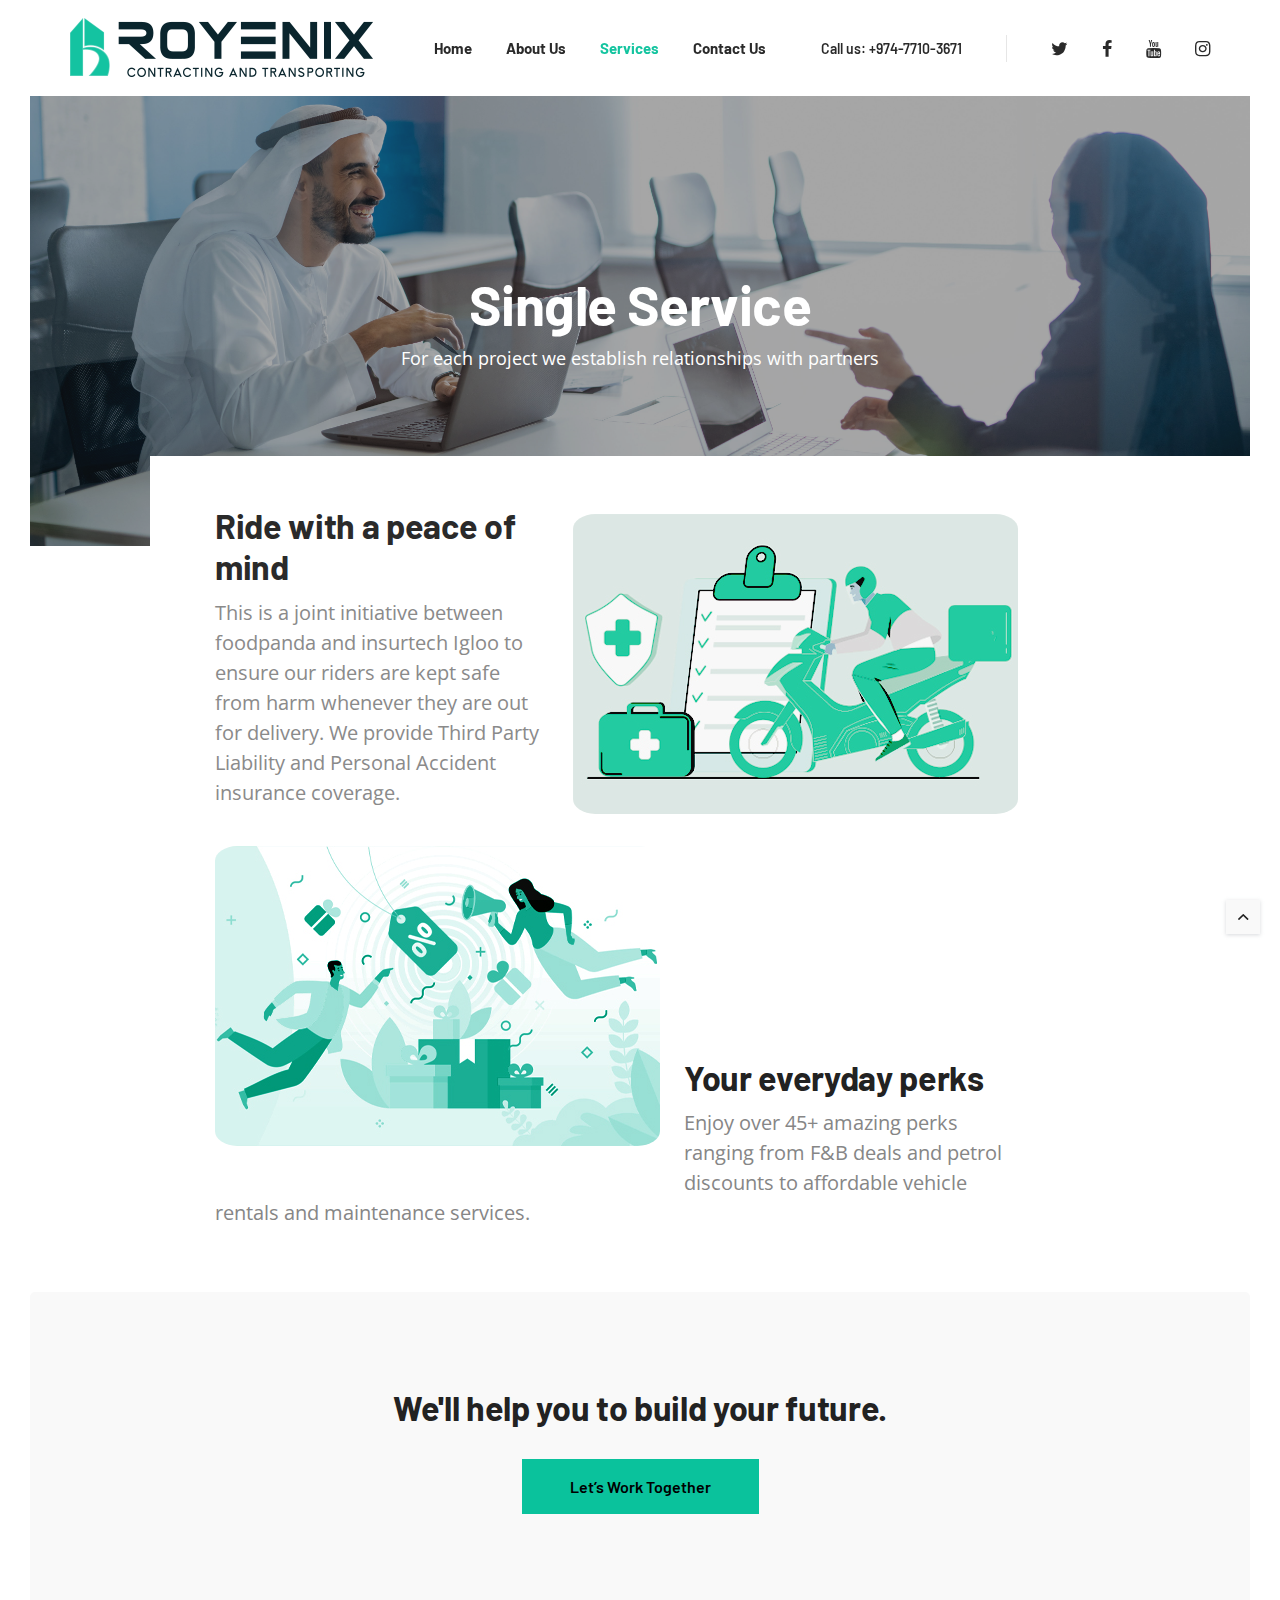
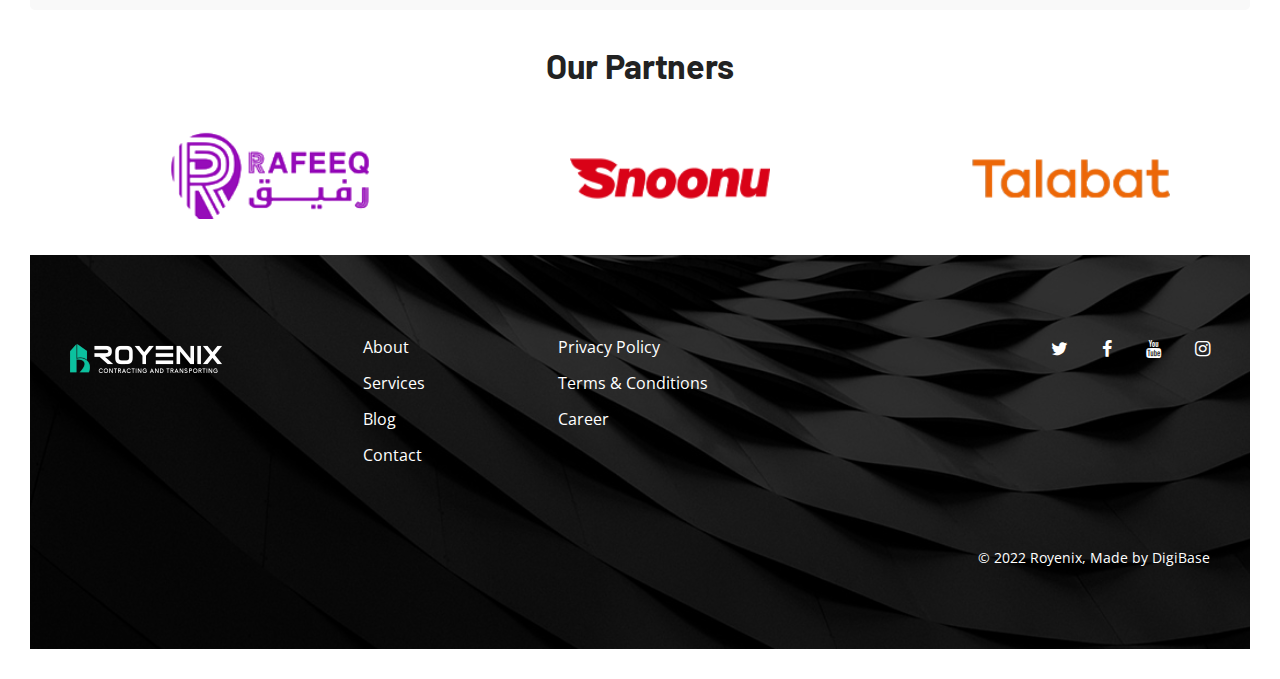
<file: single-service.html>
<!DOCTYPE html>
<html lang="en">

<head>
	<title>Royenix | Single Service</title>

	<meta charset="utf-8">
	<!--[if IE]><meta http-equiv='X-UA-Compatible' content='IE=edge,chrome=1'><![endif]-->
	<meta name="viewport" content="width=device-width, initial-scale=1, maximum-scale=1">
	<meta name="description" content="Contracting and Transporting">
	<meta property="og:url" content="https://royenix.com">
	<meta property="og:type" content="website">
	<meta property="og:title" content="Royenix">
	<meta property="og:description" content="Contracting and Transporting">
	<meta property="og:image" content="./img/logo.png">

	<!-- Google Fonts -->
	<link href='https://fonts.googleapis.com/css?family=Barlow:400,600%7COpen+Sans:400,400i,700' rel='stylesheet'>

	<!-- Css -->
	<link rel="stylesheet" href="css/bootstrap.min.css" />
	<link rel="stylesheet" href="css/font-icons.css" />
	<link rel="stylesheet" href="revolution/css/settings.css" />
	<link rel="stylesheet" href="css/style.css" />

	<!-- Favicons -->
	<link rel="shortcut icon" href="img/favicon.ico">
	<link rel="apple-touch-icon" href="img/apple-touch-icon.png">
	<link rel="apple-touch-icon" sizes="72x72" href="img/apple-touch-icon-72x72.png">
	<link rel="apple-touch-icon" sizes="114x114" href="img/apple-touch-icon-114x114.png">

</head>

<body>

	<!-- Preloader -->
	<div class="loader-mask">
		<div class="loader">
			"Loading..."
		</div>
	</div>

	<main class="main-wrapper">

		<!-- Navigation -->
		<header class="nav">
			<div class="nav__holder nav--sticky">
				<div class="container-fluid nav__container nav__container--side-padding">
					<div class="flex-parent">

						<div class="nav__header">
							<!-- Logo -->
							<a href="index.html" class="logo-container flex-child">
								<img class="logo" src="img/logo.png" srcset="img/logo.png 1x, img/logo@2x.png 2x"
									alt="logo">
							</a>

							<!-- Mobile toggle -->
							<button type="button" class="nav__icon-toggle" id="nav__icon-toggle" data-toggle="collapse"
								data-target="#navbar-collapse">
								<span class="sr-only">Toggle navigation</span>
								<span class="nav__icon-toggle-bar"></span>
								<span class="nav__icon-toggle-bar"></span>
								<span class="nav__icon-toggle-bar"></span>
							</button>
						</div>

						<!-- Navbar -->
						<nav id="navbar-collapse" class="nav__wrap collapse navbar-collapse">
							<ul class="nav__menu">
								<li>
									<a href="index.html" aria-haspopup="true">Home</a>
								</li>
								<li>
									<a href="./about.html" aria-haspopup="true">About Us</a>
								</li>
								<li class="nav__dropdown active">
									<a href="#" aria-haspopup="true">Services</a>
									<i class="ui-arrow-down nav__dropdown-trigger" role="button" aria-haspopup="true"
										aria-expanded="false"></i>
									<ul class="nav__dropdown-menu">
										<!-- <li><a href="./portfolio.html">Portfolio</a></li> -->
										<li><a href="./scaffolding.html">Scaffolding</a></li>
										<li><a href="./single-service.html">Single Service</a></li>

									</ul>
								</li>
								<li>
									<a href="./contact.html" aria-haspopup="true">Contact Us</a>
								</li>
							</ul> <!-- end menu -->
							<div class="nav__phone nav__phone--mobile d-lg-none">
								<span class="nav__phone-text">Call us:</span>
								<a href="tel:+974-7710-3671" class="nav__phone-number">+974-7710-3671</a>
							</div>

							<div class="nav__socials nav__socials--mobile d-lg-none">
								<div class="socials">
									<a href="#" class="social social-twitter" aria-label="twitter" title="twitter"
										target="_blank"><i class="ui-twitter"></i></a>
									<a href="#" class="social social-facebook" aria-label="facebook" title="facebook"
										target="_blank"><i class="ui-facebook"></i></a>
									<a href="#" class="social social-youtube" aria-label="youtube" title="google plus"
										target="_blank"><i class="ui-youtube"></i></a>
									<a href="#" class="social social-instagram" aria-label="instagram" title="instagram"
										target="_blank"><i class="ui-instagram"></i></a>
								</div>
							</div>
						</nav> <!-- end nav-wrap -->

						<div class="nav__phone nav--align-right d-none d-lg-block">
							<span class="nav__phone-text">Call us:</span>
							<a href="tel:+974-7710-3671" class="nav__phone-number">+974-7710-3671</a>
						</div>

						<div class="nav__socials d-none d-lg-block">
							<div class="socials">
								<a href="#" class="social social-twitter" aria-label="twitter" title="twitter"
									target="_blank"><i class="ui-twitter"></i></a>
								<a href="#" class="social social-facebook" aria-label="facebook" title="facebook"
									target="_blank"><i class="ui-facebook"></i></a>
								<a href="#" class="social social-youtube" aria-label="youtube" title="google plus"
									target="_blank"><i class="ui-youtube"></i></a>
								<a href="#" class="social social-instagram" aria-label="instagram" title="instagram"
									target="_blank"><i class="ui-instagram"></i></a>
							</div>
						</div>

					</div> <!-- end flex-parent -->
				</div> <!-- end container -->

			</div>
		</header> <!-- end navigation -->


		<div class="content-wrapper content-wrapper--boxed oh">

			<!-- Page Title -->
			<section class="page-title bg-dark-overlay text-center"
				style="background-image: url(img/page-title/about.jpg);">
				<div class="container">
					<div class="page-title__holder">
						<h1 class="page-title__title">Single Service</h1>
						<p class="page-title__subtitle">For each project we establish relationships with partners</p>
					</div>
				</div>
			</section> <!-- end page title -->

			<!-- Service -->
			<section class="section-wrap pb-0">
				<div class="box-offset-container">
					<div class="container">
						<div class="row">
							<div class="col-lg-10">
								<div class="entry__article">


									<figure class="alignright">
										<img src="img/services/single/Insurance.jpg" alt="Insurance"
											style="border-radius: 5%;">
									</figure>
									<div>
										<h3>Ride with a peace of mind</h3>
										<p style="font-size: 1.25rem;line-height: 1.5;">This is a joint initiative between foodpanda and insurtech Igloo to ensure
											our riders are kept safe from harm whenever they are out for delivery. We
											provide Third Party Liability and Personal Accident insurance coverage.</p>
									</div>

									<figure class="alignleft">
										<img src="img/services/single/Tools.jpg" alt="Tools" style="border-radius: 5%;">
									</figure>
									<div style="margin: 250px 0 0 0;">
										<h3>Your everyday perks</h3>
										<p style="font-size: 1.25rem;line-height: 1.5;">Enjoy over 45+ amazing perks ranging from F&B deals and petrol discounts to
											affordable vehicle rentals and maintenance services.</p>
									</div>
								</div>
							</div>
						</div>
					</div>
				</div>
			</section> <!-- end service -->


			<!-- CTA -->
			<div class="call-to-action text-center">
				<div class="call-to-action__container">
					<h3 class="call-to-action__title">
						We'll help you to build your future.
					</h3>
					<a href="#" class="btn btn--lg btn--color" data-toggle="modal" data-target="#myModal">
						<span>Let’s Work Together</span>
					</a>
				</div>
				<!-- Form Modal -->
				<div class="modal fade" id="myModal">
					<div class="modal-dialog modal-lg modal-dialog-centered text-center">
						<div class="modal-content" style="background-color: #f9f9f9">

							<!-- Modal Header -->
							<div class="modal-header">
								<h4 class="modal-title call-to-action__title">You are few more steps away</h4>
								<button type="button" class="close" data-dismiss="modal">&times;</button>
							</div>

							<!-- Modal body -->
							<div class="modal-body">
								<form id="Rider-form" class="contact-form material" method="post" action="#">

									<div class="row">
										<div class="col-lg-6">
											<!-- Name -->
											<div class="material__form-group form-group">
												<input type="text" name="name" id="name"
													class="form-input material__input" required="">
												<label for="name" class="material__label">Name
													<abbr title="required" class="required">*</abbr>
												</label>
												<span class="material__underline"></span>
											</div>
										</div>
										<div class="col-lg-6">
											<!-- contact -->
											<div class="material__form-group form-group">
												<input type="number" name="contact" id="contact"
													class="form-input material__input" required="">
												<label for="contact" class="material__label">Contact No.
													<abbr title="required" class="required">*</abbr>
												</label>
												<span class="material__underline"></span>
											</div>
										</div>
										<div class="col-lg-6">
											<!-- Email -->
											<div class="material__form-group form-group">
												<input type="text" name="nationality" id="nationality"
													class="form-input material__input" required="">
												<label for="nationality" class="material__label">Nationality
													<abbr title="required" class="required">*</abbr>
												</label>
												<span class="material__underline"></span>
											</div>
										</div>
										<div class="col-lg-6">
											<!-- QID No -->
											<div class="material__form-group form-group">
												<input type="number" name="qid-no" id="qid-no"
													class="form-input material__input" required="">
												<label for="qid-no" class="material__label">QID No.
													<abbr title="required" class="required">*</abbr>
												</label>
												<span class="material__underline"></span>
											</div>
										</div>
										<div class="col-lg-6">
											<!-- QID Expiry -->
											<div class="material__form-group form-group">
												<input type="date" name="qid-expiry" id="qid-expiry"
													class="form-input material__input" required="">
												<label for="qid-expiry" class="material__label" style="top: -20px;">QID
													Expiry
													<abbr title="required" class="required">*</abbr>
												</label>
												<span class="material__underline"></span>
											</div>
										</div>
										<div class="col-lg-6">
											<!-- Driving License Expiry -->
											<div class="material__form-group form-group">
												<input type="date" name="driving-license-exp" id="driving-license-exp"
													class="form-input material__input" required="">
												<label for="driving-license-exp" class="material__label"
													style="top: -20px;">Driving
													License Expiry
													<abbr title="required" class="required">*</abbr>
												</label>
												<span class="material__underline"></span>
											</div>
										</div>
									</div>



									<input type="submit" class="btn btn--lg btn--color btn--button" value="Submit"
										id="submit-message">
									<div id="msg" class="message"></div>
								</form>
							</div>

							<!-- Modal footer -->
							<div class="modal-footer">
								<a href="#" class="btn btn--md btn--dark" data-dismiss="modal">
									<span>Close</span>
								</a>
							</div>

						</div>
					</div>
				</div>

			</div>

			<!-- Partners -->
			<div class="partners text-center">
				<div class="intro text-center">
					<h3 class="mb-32">Our Partners</h3>
				</div>

				<div class="container slider">
					<div class="row slide-track">
						<div class="col-sm-3 slide">
							<a href="#">
								<img src="img/partners/1.png" height="100" width="200" alt="">
							</a>
						</div>
						<div class="col-sm-3 slide">
							<a href="#">
								<img src="img/partners/2.png" height="100" width="200" alt="">
							</a>
						</div>
						<div class="col-sm-3 slide">
							<a href="#">
								<img src="img/partners/3.png" height="100" width="200" alt="">
							</a>
						</div>
						<div class="col-sm-3 slide">
							<a href="#">
								<img src="img/partners/4.png" height="100" width="200" alt="">
							</a>
						</div>
						<div class="col-sm-3 slide">
							<a href="#">
								<img src="img/partners/1.png" height="100" width="200" alt="">
							</a>
						</div>
						<div class="col-sm-3 slide">
							<a href="#">
								<img src="img/partners/2.png" height="100" width="200" alt="">
							</a>
						</div>
						<div class="col-sm-3 slide">
							<a href="#">
								<img src="img/partners/3.png" height="100" width="200" alt="">
							</a>
						</div>
						<div class="col-sm-3 slide">
							<a href="#">
								<img src="img/partners/4.png" height="100" width="200" alt="">
							</a>
						</div>

					</div>
				</div>
			</div>

			<!-- Footer -->
			<footer class="footer bg-dark-overlay" style="background-image: url(img/footer/1.jpg);">
				<div class="container-fluid">
					<div class="footer__widgets">
						<div class="row">

							<div class="col-lg-3 col-md-3">
								<div class="widget widget-about-us">
									<!-- Logo -->
									<a href="index.html" class="logo-container flex-child">
										<img class="logo" src="img/logo_white.png"
											srcset="img/logo_white.png 1x, img/logo_white@2x.png 2x" alt="logo">
									</a>
								</div>
							</div> <!-- end logo -->

							<div class="col-lg-2 col-md-3">
								<div class="widget widget_nav_menu">
									<ul>
										<li><a href="#">About</a></li>
										<li><a href="#">Services</a></li>
										<li><a href="#">Blog</a></li>
										<li><a href="#">Contact</a></li>
									</ul>
								</div>
							</div>

							<div class="col-lg-2 col-md-3">
								<div class="widget widget_nav_menu">
									<ul>
										<li><a href="#">Privacy Policy</a></li>
										<li><a href="#">Terms &amp; Conditions</a></li>
										<li><a href="#">Career</a></li>
									</ul>
								</div>
							</div>

							<div class="col-lg-3 offset-lg-2 col-md-3">
								<div class="widget">
									<div class="socials">
										<a href="#" class="social social-twitter" aria-label="twitter" title="twitter"
											target="_blank"><i class="ui-twitter"></i></a>
										<a href="#" class="social social-facebook" aria-label="facebook"
											title="facebook" target="_blank"><i class="ui-facebook"></i></a>
										<a href="#" class="social social-youtube" aria-label="youtube"
											title="google plus" target="_blank"><i class="ui-youtube"></i></a>
										<a href="#" class="social social-instagram" aria-label="instagram"
											title="instagram" target="_blank"><i class="ui-instagram"></i></a>
									</div>
								</div>
							</div>

						</div>
					</div>
				</div> <!-- end container -->

				<div class="footer__bottom">
					<div class="container-fluid text-right text-md-center">
						<span class="copyright">
							© 2022 Royenix, Made by <a href="https://thedigibase.com">DigiBase</a>
						</span>
					</div>
				</div> <!-- end footer bottom -->
			</footer> <!-- end footer -->

			<div id="back-to-top">
				<a href="#top"><i class="ui-arrow-up"></i></a>
			</div>

		</div> <!-- end content wrapper -->
	</main> <!-- end main wrapper -->


	<!-- jQuery Scripts -->
	<script src="js/jquery.min.js"></script>
	<script src="js/bootstrap.min.js"></script>
	<script src="js/plugins.js"></script>
	<script src="js/scripts.js"></script>

</body>

</html>
</file>
<file: css/font-icons.css>
/* Icon54
-------------------------------------------------------*/
@font-face {
  font-family: 'Icon54';
  src:
    url('../fonts/Icon54.ttf?3rh4gs') format('truetype'),
    url('../fonts/Icon54.woff?3rh4gs') format('woff'),
    url('../fonts/Icon54.svg?3rh4gs#Icon54') format('svg');
  font-weight: normal;
  font-style: normal;
}

[class^="icon-"], [class*=" icon-"] {
  /* use !important to prevent issues with browser extensions that change fonts */
  font-family: 'Icon54' !important;
  speak: none;
  font-style: normal;
  font-weight: normal;
  font-variant: normal;
  text-transform: none;
  line-height: 1;

  /* Better Font Rendering =========== */
  -webkit-font-smoothing: antialiased;
  -moz-osx-font-smoothing: grayscale;
}

.icon-Book-Write:before {
  content: "\e95d";
}
.icon-Books:before {
  content: "\e965";
}
.icon-Chandelier:before {
  content: "\e9a2";
}
.icon-Parabolic-Antenna-3:before {
  content: "\eb11";
}
.icon-Triangle-Ruler:before {
  content: "\ec52";
}
.icon-Israel:before {
  content: "\e900";
}
.icon-Barn:before {
  content: "\e942";
}
.icon-Barrow:before {
  content: "\e943";
}
.icon-Brick:before {
  content: "\e95b";
}
.icon-Church-1:before {
  content: "\e97a";
}
.icon-Crain:before {
  content: "\e995";
}
.icon-Cup-3:before {
  content: "\e99c";
}
.icon-Drilling-Machine-2:before {
  content: "\e9ba";
}
.icon-Drilling-Machine:before {
  content: "\e9bb";
}
.icon-Firewall:before {
  content: "\e9e2";
}
.icon-Hammer:before {
  content: "\ea13";
}
.icon-Helmet:before {
  content: "\ea26";
}
.icon-High-voltage:before {
  content: "\ea27";
}
.icon-Hotel-1:before {
  content: "\ea33";
}
.icon-Hotel-2:before {
  content: "\ea34";
}
.icon-Hotel-3:before {
  content: "\ea35";
}
.icon-Hotel-4:before {
  content: "\ea36";
}
.icon-House-2:before {
  content: "\ea38";
}
.icon-House-3:before {
  content: "\ea39";
}
.icon-House-4:before {
  content: "\ea3a";
}
.icon-House-7:before {
  content: "\ea3d";
}
.icon-House-8:before {
  content: "\ea3e";
}
.icon-House-9:before {
  content: "\ea3f";
}
.icon-Jack-Hammer2:before {
  content: "\ea4c";
}
.icon-Ladder:before {
  content: "\ea5a";
}
.icon-Office-1:before {
  content: "\eaca";
}
.icon-Office-2:before {
  content: "\eacb";
}
.icon-Office-3:before {
  content: "\eacc";
}
.icon-Office-4:before {
  content: "\eacd";
}
.icon-Office-5:before {
  content: "\eace";
}
.icon-Office-6:before {
  content: "\eacf";
}
.icon-Paint-Brush:before {
  content: "\eadd";
}
.icon-Paint-Bucket:before {
  content: "\eade";
}
.icon-Paint-Roller:before {
  content: "\eadf";
}
.icon-Plugin:before {
  content: "\eaff";
}
.icon-Post-Office:before {
  content: "\eb08";
}
.icon-Road-Roller:before {
  content: "\eb38";
}
.icon-Saw:before {
  content: "\eb40";
}
.icon-School:before {
  content: "\eb41";
}
.icon-Shop:before {
  content: "\eb56";
}
.icon-Shovel:before {
  content: "\eb57";
}
.icon-Sydney:before {
  content: "\eb92";
}
.icon-Theme:before {
  content: "\eb9c";
}
.icon-Triangle-Ruler2:before {
  content: "\ebaf";
}
.icon-Trowel-and-Brick:before {
  content: "\ebb0";
}
.icon-Trowel-and-Wall:before {
  content: "\ebb1";
}
.icon-Truck-1:before {
  content: "\ebb2";
}
.icon-Windmill:before {
  content: "\ebea";
}
.icon-Bad-1:before {
  content: "\ec04";
}
.icon-Bad-2:before {
  content: "\ec05";
}
.icon-Bad-4:before {
  content: "\ec07";
}
.icon-Brick-Gouse:before {
  content: "\ec0d";
}
.icon-Cabinet-1:before {
  content: "\ec0e";
}
.icon-Cabinet-5:before {
  content: "\ec12";
}
.icon-Change-House:before {
  content: "\ec16";
}
.icon-Couch-1:before {
  content: "\ec23";
}
.icon-Garage:before {
  content: "\ec4d";
}
.icon-House-Dimensions:before {
  content: "\ec5f";
}
.icon-House-Key-3:before {
  content: "\ec63";
}
.icon-Key-Hold:before {
  content: "\ec6a";
}
.icon-Wardeobe-1:before {
  content: "\ecd5";
}
.icon-Wardrobe-Mirror:before {
  content: "\ecd8";
}
.icon-Phone-InTalk:before {
  content: "\e9a4";
}
.icon-Concrete-Truck:before {
  content: "\eb42";
}
.icon-Crain-Truck:before {
  content: "\eb5b";
}
.icon-Crop-Tool:before {
  content: "\eb64";
}
.icon-Cup-1:before {
  content: "\eb6b";
}
.icon-Cystern-Truck:before {
  content: "\eb74";
}
.icon-Dispacher-1:before {
  content: "\eba5";
}
.icon-Dispacher-2:before {
  content: "\eba6";
}
.icon-Dumper-Truck:before {
  content: "\ebf9";
}
.icon-Elevator:before {
  content: "\ec13";
}
.icon-Excavator-1:before {
  content: "\ec30";
}
.icon-Excavator-2:before {
  content: "\ec31";
}
.icon-Fire-Alarm:before {
  content: "\ec5e";
}
.icon-Hammer2:before {
  content: "\ece6";
}
.icon-Hotel:before {
  content: "\ed1c";
}
.icon-Isert-Tabel:before {
  content: "\ed3a";
}
.icon-Jack-Hammer:before {
  content: "\ed3c";
}
.icon-Lamp-1:before {
  content: "\ed57";
}
.icon-Lamp-2:before {
  content: "\ed58";
}
.icon-Light-Bulb:before {
  content: "\ed7b";
}
.icon-Mail-Box2:before {
  content: "\edbb";
}
.icon-Mining-Railcar:before {
  content: "\edf2";
}
.icon-Paint-Bucket2:before {
  content: "\ee70";
}
.icon-Paint-Format:before {
  content: "\ee71";
}
.icon-Paper-Roll:before {
  content: "\ee7b";
}
.icon-Pin:before {
  content: "\eea6";
}
.icon-Ruler-1:before {
  content: "\ef50";
}
.icon-Ruler-2:before {
  content: "\ef51";
}
.icon-Ruler-Tool:before {
  content: "\ef52";
}
.icon-Screwdriver2:before {
  content: "\ef81";
}
.icon-Seatbelt:before {
  content: "\ef91";
}
.icon-Shower-1:before {
  content: "\efb9";
}
.icon-Stamp-2:before {
  content: "\f006";
}
.icon-Temperature-Day:before {
  content: "\f053";
}
.icon-Tools:before {
  content: "\f07b";
}
.icon-Transmition-Tower:before {
  content: "\f08a";
}
.icon-Truck-12:before {
  content: "\f094";
}
.icon-Truck:before {
  content: "\f096";
}
.icon-Umbrella:before {
  content: "\f0a2";
}
.icon-Wall:before {
  content: "\f0ea";
}
.icon-Water-Tap:before {
  content: "\f0f1";
}
.icon-Winter-Temperature:before {
  content: "\f118";
}
.icon-Wrench-1:before {
  content: "\f129";
}



/* UI Icons
-------------------------------------------------------*/
@font-face {
  font-family: 'ui-icons';
  src: url('../fonts/ui-icons.eot?31292061');
  src: url('../fonts/ui-icons.eot?31292061#iefix') format('embedded-opentype'),
       url('../fonts/ui-icons.woff2?31292061') format('woff2'),
       url('../fonts/ui-icons.woff?31292061') format('woff'),
       url('../fonts/ui-icons.ttf?31292061') format('truetype'),
       url('../fonts/ui-icons.svg?31292061#ui-icons') format('svg');
  font-weight: normal;
  font-style: normal;
}
/* Chrome hack: SVG is rendered more smooth in Windozze. 100% magic, uncomment if you need it. */
/* Note, that will break hinting! In other OS-es font will be not as sharp as it could be */
/*
@media screen and (-webkit-min-device-pixel-ratio:0) {
  @font-face {
    font-family: 'ui-icons';
    src: url('../fonts/ui-icons.svg?31292061#ui-icons') format('svg');
  }
}
*/
 
 [class^="ui-"]:before, [class*=" ui-"]:before {
  font-family: "ui-icons";
  font-style: normal;
  font-weight: normal;
  speak: none;
 
  display: inline-block;
  text-decoration: inherit;
  width: 1em;
  margin-right: .2em;
  text-align: center;
  /* opacity: .8; */
 
  /* For safety - reset parent styles, that can break glyph codes*/
  font-variant: normal;
  text-transform: none;
 
  /* fix buttons height, for twitter bootstrap */
  line-height: 1em;
 
  /* Animation center compensation - margins should be symmetric */
  /* remove if not needed */
  margin-left: .2em;
 
  /* you can be more comfortable with increased icons size */
  /* font-size: 120%; */
 
  /* Font smoothing. That was taken from TWBS */
  -webkit-font-smoothing: antialiased;
  -moz-osx-font-smoothing: grayscale;
 
  /* Uncomment for 3D effect */
  /* text-shadow: 1px 1px 1px rgba(127, 127, 127, 0.3); */
}
 
.ui-pin:before { content: '\e801'; } /* '' */
.ui-play:before { content: '\e803'; } /* '' */
.ui-star:before { content: '\e805'; } /* '' */
.ui-star-empty:before { content: '\e806'; } /* '' */
.ui-arrow-left:before { content: '\e875'; } /* '' */
.ui-arrow-right:before { content: '\e876'; } /* '' */
.ui-category:before { content: '\f097'; } /* '' */
.ui-twitter:before { content: '\f099'; } /* '' */
.ui-facebook:before { content: '\f09a'; } /* '' */
.ui-github:before { content: '\f09b'; } /* '' */
.ui-rss:before { content: '\f09e'; } /* '' */
.ui-pinterest:before { content: '\f0d2'; } /* '' */
.ui-google:before { content: '\f0d5'; } /* '' */
.ui-linkedin:before { content: '\f0e1'; } /* '' */
.ui-comments:before { content: '\f0e6'; } /* '' */
.ui-arrow-down:before { content: '\f123'; } /* '' */
.ui-arrow-up:before { content: '\f126'; } /* '' */
.ui-youtube:before { content: '\f167'; } /* '' */
.ui-xing:before { content: '\f168'; } /* '' */
.ui-dropbox:before { content: '\f16b'; } /* '' */
.ui-stackoverflow:before { content: '\f16c'; } /* '' */
.ui-instagram:before { content: '\f16d'; } /* '' */
.ui-flickr:before { content: '\f16e'; } /* '' */
.ui-bitbucket:before { content: '\f171'; } /* '' */
.ui-tumblr:before { content: '\f173'; } /* '' */
.ui-apple:before { content: '\f179'; } /* '' */
.ui-windows:before { content: '\f17a'; } /* '' */
.ui-android:before { content: '\f17b'; } /* '' */
.ui-dribbble:before { content: '\f17d'; } /* '' */
.ui-skype:before { content: '\f17e'; } /* '' */
.ui-foursquare:before { content: '\f180'; } /* '' */
.ui-trello:before { content: '\f181'; } /* '' */
.ui-vkontakte:before { content: '\f189'; } /* '' */
.ui-vimeo:before { content: '\f194'; } /* '' */
.ui-slack:before { content: '\f198'; } /* '' */
.ui-reddit:before { content: '\f1a1'; } /* '' */
.ui-stumbleupon:before { content: '\f1a4'; } /* '' */
.ui-delicious:before { content: '\f1a5'; } /* '' */
.ui-digg:before { content: '\f1a6'; } /* '' */
.ui-behance:before { content: '\f1b4'; } /* '' */
.ui-spotify:before { content: '\f1bc'; } /* '' */
.ui-soundcloud:before { content: '\f1be'; } /* '' */
.ui-codeopen:before { content: '\f1cb'; } /* '' */
.ui-git:before { content: '\f1d3'; } /* '' */
.ui-slideshare:before { content: '\f1e7'; } /* '' */
.ui-twitch:before { content: '\f1e8'; } /* '' */
.ui-search:before { content: '\f1f5'; } /* '' */
.ui-lastfm:before { content: '\f202'; } /* '' */
.ui-forumbee:before { content: '\f211'; } /* '' */
.ui-sellsy:before { content: '\f213'; } /* '' */
.ui-shirtsinbulk:before { content: '\f214'; } /* '' */
.ui-skyatlas:before { content: '\f216'; } /* '' */
.ui-whatsapp:before { content: '\f232'; } /* '' */
.ui-snapchat:before { content: '\f2ac'; } /* '' */
.ui-phone:before { content: '\f2d2'; } /* '' */
.ui-close:before { content: '\f2d7'; } /* '' */
.ui-check:before { content: '\f383'; } /* '' */
.ui-email:before { content: '\f384'; } /* '' */
.ui-time:before { content: '\f3b3'; } /* '' */
</file>
<file: revolution/css/settings.css>
/*-----------------------------------------------------------------------------

-	Revolution Slider 5.0 Default Style Settings -

Screen Stylesheet

version:   	5.4.5
date:      	15/05/17
author:		themepunch
email:     	info@themepunch.com
website:   	http://www.themepunch.com
-----------------------------------------------------------------------------*/
#debungcontrolls,.debugtimeline{width:100%;box-sizing:border-box}.rev_column,.rev_column .tp-parallax-wrap,.tp-svg-layer svg{vertical-align:top}#debungcontrolls{z-index:100000;position:fixed;bottom:0;height:auto;background:rgba(0,0,0,.6);padding:10px}.debugtimeline{height:10px;position:relative;margin-bottom:3px;display:none;white-space:nowrap}.debugtimeline:hover{height:15px}.the_timeline_tester{background:#e74c3c;position:absolute;top:0;left:0;height:100%;width:0}.rs-go-fullscreen{position:fixed!important;width:100%!important;height:100%!important;top:0!important;left:0!important;z-index:9999999!important;background:#fff!important}.debugtimeline.tl_slide .the_timeline_tester{background:#f39c12}.debugtimeline.tl_frame .the_timeline_tester{background:#3498db}.debugtimline_txt{color:#fff;font-weight:400;font-size:7px;position:absolute;left:10px;top:0;white-space:nowrap;line-height:10px}.rtl{direction:rtl}@font-face{font-family:revicons;src:url(../fonts/revicons/revicons.eot?5510888);src:url(../fonts/revicons/revicons.eot?5510888#iefix) format('embedded-opentype'),url(../fonts/revicons/revicons.woff?5510888) format('woff'),url(../fonts/revicons/revicons.ttf?5510888) format('truetype'),url(../fonts/revicons/revicons.svg?5510888#revicons) format('svg');font-weight:400;font-style:normal}[class*=" revicon-"]:before,[class^=revicon-]:before{font-family:revicons;font-style:normal;font-weight:400;speak:none;display:inline-block;text-decoration:inherit;width:1em;margin-right:.2em;text-align:center;font-variant:normal;text-transform:none;line-height:1em;margin-left:.2em}.revicon-search-1:before{content:'\e802'}.revicon-pencil-1:before{content:'\e831'}.revicon-picture-1:before{content:'\e803'}.revicon-cancel:before{content:'\e80a'}.revicon-info-circled:before{content:'\e80f'}.revicon-trash:before{content:'\e801'}.revicon-left-dir:before{content:'\e817'}.revicon-right-dir:before{content:'\e818'}.revicon-down-open:before{content:'\e83b'}.revicon-left-open:before{content:'\e819'}.revicon-right-open:before{content:'\e81a'}.revicon-angle-left:before{content:'\e820'}.revicon-angle-right:before{content:'\e81d'}.revicon-left-big:before{content:'\e81f'}.revicon-right-big:before{content:'\e81e'}.revicon-magic:before{content:'\e807'}.revicon-picture:before{content:'\e800'}.revicon-export:before{content:'\e80b'}.revicon-cog:before{content:'\e832'}.revicon-login:before{content:'\e833'}.revicon-logout:before{content:'\e834'}.revicon-video:before{content:'\e805'}.revicon-arrow-combo:before{content:'\e827'}.revicon-left-open-1:before{content:'\e82a'}.revicon-right-open-1:before{content:'\e82b'}.revicon-left-open-mini:before{content:'\e822'}.revicon-right-open-mini:before{content:'\e823'}.revicon-left-open-big:before{content:'\e824'}.revicon-right-open-big:before{content:'\e825'}.revicon-left:before{content:'\e836'}.revicon-right:before{content:'\e826'}.revicon-ccw:before{content:'\e808'}.revicon-arrows-ccw:before{content:'\e806'}.revicon-palette:before{content:'\e829'}.revicon-list-add:before{content:'\e80c'}.revicon-doc:before{content:'\e809'}.revicon-left-open-outline:before{content:'\e82e'}.revicon-left-open-2:before{content:'\e82c'}.revicon-right-open-outline:before{content:'\e82f'}.revicon-right-open-2:before{content:'\e82d'}.revicon-equalizer:before{content:'\e83a'}.revicon-layers-alt:before{content:'\e804'}.revicon-popup:before{content:'\e828'}.rev_slider_wrapper{position:relative;z-index:0;width:100%}.rev_slider{position:relative;overflow:visible}.entry-content .rev_slider a,.rev_slider a{box-shadow:none}.tp-overflow-hidden{overflow:hidden!important}.group_ov_hidden{overflow:hidden}.rev_slider img,.tp-simpleresponsive img{max-width:none!important;transition:none;margin:0;padding:0;border:none}.rev_slider .no-slides-text{font-weight:700;text-align:center;padding-top:80px}.rev_slider>ul,.rev_slider>ul>li,.rev_slider>ul>li:before,.rev_slider_wrapper>ul,.tp-revslider-mainul>li,.tp-revslider-mainul>li:before,.tp-simpleresponsive>ul,.tp-simpleresponsive>ul>li,.tp-simpleresponsive>ul>li:before{list-style:none!important;position:absolute;margin:0!important;padding:0!important;overflow-x:visible;overflow-y:visible;background-image:none;background-position:0 0;text-indent:0;top:0;left:0}.rev_slider>ul>li,.rev_slider>ul>li:before,.tp-revslider-mainul>li,.tp-revslider-mainul>li:before,.tp-simpleresponsive>ul>li,.tp-simpleresponsive>ul>li:before{visibility:hidden}.tp-revslider-mainul,.tp-revslider-slidesli{padding:0!important;margin:0!important;list-style:none!important}.fullscreen-container,.fullwidthbanner-container{padding:0;position:relative}.rev_slider li.tp-revslider-slidesli{position:absolute!important}.tp-caption .rs-untoggled-content{display:block}.tp-caption .rs-toggled-content{display:none}.rs-toggle-content-active.tp-caption .rs-toggled-content{display:block}.rs-toggle-content-active.tp-caption .rs-untoggled-content{display:none}.rev_slider .caption,.rev_slider .tp-caption{position:relative;visibility:hidden;white-space:nowrap;display:block;-webkit-font-smoothing:antialiased!important;z-index:1}.rev_slider .caption,.rev_slider .tp-caption,.tp-simpleresponsive img{-moz-user-select:none;-khtml-user-select:none;-webkit-user-select:none;-o-user-select:none}.rev_slider .tp-mask-wrap .tp-caption,.rev_slider .tp-mask-wrap :last-child,.wpb_text_column .rev_slider .tp-mask-wrap .tp-caption,.wpb_text_column .rev_slider .tp-mask-wrap :last-child{margin-bottom:0}.tp-svg-layer svg{width:100%;height:100%;position:relative}.tp-carousel-wrapper{cursor:url(openhand.cur),move}.tp-carousel-wrapper.dragged{cursor:url(closedhand.cur),move}.tp_inner_padding{box-sizing:border-box;max-height:none!important}.tp-caption.tp-layer-selectable{-moz-user-select:all;-khtml-user-select:all;-webkit-user-select:all;-o-user-select:all}.tp-caption.tp-hidden-caption,.tp-forcenotvisible,.tp-hide-revslider,.tp-parallax-wrap.tp-hidden-caption{visibility:hidden!important;display:none!important}.rev_slider audio,.rev_slider embed,.rev_slider iframe,.rev_slider object,.rev_slider video{max-width:none!important}.tp-element-background{position:absolute;top:0;left:0;width:100%;height:100%;z-index:0}.tp-blockmask,.tp-blockmask_in,.tp-blockmask_out{position:absolute;top:0;left:0;width:100%;height:100%;background:#fff;z-index:1000;transform:scaleX(0) scaleY(0)}.tp-parallax-wrap{transform-style:preserve-3d}.rev_row_zone{position:absolute;width:100%;left:0;box-sizing:border-box;min-height:50px;font-size:0}.rev_column_inner,.rev_slider .tp-caption.rev_row{position:relative;width:100%!important;box-sizing:border-box}.rev_row_zone_top{top:0}.rev_row_zone_middle{top:50%;transform:translateY(-50%)}.rev_row_zone_bottom{bottom:0}.rev_slider .tp-caption.rev_row{display:table;table-layout:fixed;vertical-align:top;height:auto!important;font-size:0}.rev_column{display:table-cell;position:relative;height:auto;box-sizing:border-box;font-size:0}.rev_column_inner{display:block;height:auto!important;white-space:normal!important}.rev_column_bg{width:100%;height:100%;position:absolute;top:0;left:0;z-index:0;box-sizing:border-box;background-clip:content-box;border:0 solid transparent}.tp-caption .backcorner,.tp-caption .backcornertop,.tp-caption .frontcorner,.tp-caption .frontcornertop{height:0;top:0;width:0;position:absolute}.rev_column_inner .tp-loop-wrap,.rev_column_inner .tp-mask-wrap,.rev_column_inner .tp-parallax-wrap{text-align:inherit}.rev_column_inner .tp-mask-wrap{display:inline-block}.rev_column_inner .tp-parallax-wrap,.rev_column_inner .tp-parallax-wrap .tp-loop-wrap,.rev_column_inner .tp-parallax-wrap .tp-mask-wrap{position:relative!important;left:auto!important;top:auto!important;line-height:0}.tp-video-play-button,.tp-video-play-button i{line-height:50px!important;vertical-align:top;text-align:center}.rev_column_inner .rev_layer_in_column,.rev_column_inner .tp-parallax-wrap,.rev_column_inner .tp-parallax-wrap .tp-loop-wrap,.rev_column_inner .tp-parallax-wrap .tp-mask-wrap{vertical-align:top}.rev_break_columns{display:block!important}.rev_break_columns .tp-parallax-wrap.rev_column{display:block!important;width:100%!important}.fullwidthbanner-container{overflow:hidden}.fullwidthbanner-container .fullwidthabanner{width:100%;position:relative}.tp-static-layers{position:absolute;z-index:101;top:0;left:0}.tp-caption .frontcorner{border-left:40px solid transparent;border-right:0 solid transparent;border-top:40px solid #00A8FF;left:-40px}.tp-caption .backcorner{border-left:0 solid transparent;border-right:40px solid transparent;border-bottom:40px solid #00A8FF;right:0}.tp-caption .frontcornertop{border-left:40px solid transparent;border-right:0 solid transparent;border-bottom:40px solid #00A8FF;left:-40px}.tp-caption .backcornertop{border-left:0 solid transparent;border-right:40px solid transparent;border-top:40px solid #00A8FF;right:0}.tp-layer-inner-rotation{position:relative!important}img.tp-slider-alternative-image{width:100%;height:auto}.caption.fullscreenvideo,.rs-background-video-layer,.tp-caption.coverscreenvideo,.tp-caption.fullscreenvideo{width:100%;height:100%;top:0;left:0;position:absolute}.noFilterClass{filter:none!important}.rs-background-video-layer{visibility:hidden;z-index:0}.caption.fullscreenvideo audio,.caption.fullscreenvideo iframe,.caption.fullscreenvideo video,.tp-caption.fullscreenvideo iframe,.tp-caption.fullscreenvideo iframe audio,.tp-caption.fullscreenvideo iframe video{width:100%!important;height:100%!important;display:none}.fullcoveredvideo audio,.fullscreenvideo audio .fullcoveredvideo video,.fullscreenvideo video{background:#000}.fullcoveredvideo .tp-poster{background-position:center center;background-size:cover;width:100%;height:100%;top:0;left:0}.videoisplaying .html5vid .tp-poster{display:none}.tp-video-play-button{background:#000;background:rgba(0,0,0,.3);border-radius:5px;position:absolute;top:50%;left:50%;color:#FFF;margin-top:-25px;margin-left:-25px;cursor:pointer;width:50px;height:50px;box-sizing:border-box;display:inline-block;z-index:4;opacity:0;transition:opacity .3s ease-out!important}.tp-audio-html5 .tp-video-play-button,.tp-hiddenaudio{display:none!important}.tp-caption .html5vid{width:100%!important;height:100%!important}.tp-video-play-button i{width:50px;height:50px;display:inline-block;font-size:40px!important}.rs-fullvideo-cover,.tp-dottedoverlay,.tp-shadowcover{height:100%;top:0;left:0;position:absolute}.tp-caption:hover .tp-video-play-button{opacity:1;display:block}.tp-caption .tp-revstop{display:none;border-left:5px solid #fff!important;border-right:5px solid #fff!important;margin-top:15px!important;line-height:20px!important;vertical-align:top;font-size:25px!important}.tp-seek-bar,.tp-video-button,.tp-volume-bar{outline:0;line-height:12px;margin:0;cursor:pointer}.videoisplaying .revicon-right-dir{display:none}.videoisplaying .tp-revstop{display:inline-block}.videoisplaying .tp-video-play-button{display:none}.fullcoveredvideo .tp-video-play-button{display:none!important}.fullscreenvideo .fullscreenvideo audio,.fullscreenvideo .fullscreenvideo video{object-fit:contain!important}.fullscreenvideo .fullcoveredvideo audio,.fullscreenvideo .fullcoveredvideo video{object-fit:cover!important}.tp-video-controls{position:absolute;bottom:0;left:0;right:0;padding:5px;opacity:0;transition:opacity .3s;background-image:linear-gradient(to bottom,#000 13%,#323232 100%);display:table;max-width:100%;overflow:hidden;box-sizing:border-box}.rev-btn.rev-hiddenicon i,.rev-btn.rev-withicon i{transition:all .2s ease-out!important;font-size:15px}.tp-caption:hover .tp-video-controls{opacity:.9}.tp-video-button{background:rgba(0,0,0,.5);border:0;border-radius:3px;font-size:12px;color:#fff;padding:0}.tp-video-button:hover{cursor:pointer}.tp-video-button-wrap,.tp-video-seek-bar-wrap,.tp-video-vol-bar-wrap{padding:0 5px;display:table-cell;vertical-align:middle}.tp-video-seek-bar-wrap{width:80%}.tp-video-vol-bar-wrap{width:20%}.tp-seek-bar,.tp-volume-bar{width:100%;padding:0}.rs-fullvideo-cover{width:100%;background:0 0;z-index:5}.disabled_lc .tp-video-play-button,.rs-background-video-layer audio::-webkit-media-controls,.rs-background-video-layer video::-webkit-media-controls,.rs-background-video-layer video::-webkit-media-controls-start-playback-button{display:none!important}.tp-audio-html5 .tp-video-controls{opacity:1!important;visibility:visible!important}.tp-dottedoverlay{background-repeat:repeat;width:100%;z-index:3}.tp-dottedoverlay.twoxtwo{background:url(../assets/gridtile.png)}.tp-dottedoverlay.twoxtwowhite{background:url(../assets/gridtile_white.png)}.tp-dottedoverlay.threexthree{background:url(../assets/gridtile_3x3.png)}.tp-dottedoverlay.threexthreewhite{background:url(../assets/gridtile_3x3_white.png)}.tp-shadowcover{width:100%;background:#fff;z-index:-1}.tp-shadow1{box-shadow:0 10px 6px -6px rgba(0,0,0,.8)}.tp-shadow2:after,.tp-shadow2:before,.tp-shadow3:before,.tp-shadow4:after{z-index:-2;position:absolute;content:"";bottom:10px;left:10px;width:50%;top:85%;max-width:300px;background:0 0;box-shadow:0 15px 10px rgba(0,0,0,.8);transform:rotate(-3deg)}.tp-shadow2:after,.tp-shadow4:after{transform:rotate(3deg);right:10px;left:auto}.tp-shadow5{position:relative;box-shadow:0 1px 4px rgba(0,0,0,.3),0 0 40px rgba(0,0,0,.1) inset}.tp-shadow5:after,.tp-shadow5:before{content:"";position:absolute;z-index:-2;box-shadow:0 0 25px 0 rgba(0,0,0,.6);top:30%;bottom:0;left:20px;right:20px;border-radius:100px/20px}.tp-button{padding:6px 13px 5px;border-radius:3px;height:30px;cursor:pointer;color:#fff!important;text-shadow:0 1px 1px rgba(0,0,0,.6)!important;font-size:15px;line-height:45px!important;font-family:arial,sans-serif;font-weight:700;letter-spacing:-1px;text-decoration:none}.tp-button.big{color:#fff;text-shadow:0 1px 1px rgba(0,0,0,.6);font-weight:700;padding:9px 20px;font-size:19px;line-height:57px!important}.purchase:hover,.tp-button.big:hover,.tp-button:hover{background-position:bottom,15px 11px}.purchase.green,.purchase:hover.green,.tp-button.green,.tp-button:hover.green{background-color:#21a117;box-shadow:0 3px 0 0 #104d0b}.purchase.blue,.purchase:hover.blue,.tp-button.blue,.tp-button:hover.blue{background-color:#1d78cb;box-shadow:0 3px 0 0 #0f3e68}.purchase.red,.purchase:hover.red,.tp-button.red,.tp-button:hover.red{background-color:#cb1d1d;box-shadow:0 3px 0 0 #7c1212}.purchase.orange,.purchase:hover.orange,.tp-button.orange,.tp-button:hover.orange{background-color:#f70;box-shadow:0 3px 0 0 #a34c00}.purchase.darkgrey,.purchase:hover.darkgrey,.tp-button.darkgrey,.tp-button.grey,.tp-button:hover.darkgrey,.tp-button:hover.grey{background-color:#555;box-shadow:0 3px 0 0 #222}.purchase.lightgrey,.purchase:hover.lightgrey,.tp-button.lightgrey,.tp-button:hover.lightgrey{background-color:#888;box-shadow:0 3px 0 0 #555}.rev-btn,.rev-btn:visited{outline:0!important;box-shadow:none!important;text-decoration:none!important;line-height:44px;font-size:17px;font-weight:500;padding:12px 35px;box-sizing:border-box;font-family:Roboto,sans-serif;cursor:pointer}.rev-btn.rev-uppercase,.rev-btn.rev-uppercase:visited{text-transform:uppercase;letter-spacing:1px;font-size:15px;font-weight:900}.rev-btn.rev-withicon i{font-weight:400;position:relative;top:0;margin-left:10px!important}.rev-btn.rev-hiddenicon i{font-weight:400;position:relative;top:0;opacity:0;margin-left:0!important;width:0!important}.rev-btn.rev-hiddenicon:hover i{opacity:1!important;margin-left:10px!important;width:auto!important}.rev-btn.rev-medium,.rev-btn.rev-medium:visited{line-height:36px;font-size:14px;padding:10px 30px}.rev-btn.rev-medium.rev-hiddenicon i,.rev-btn.rev-medium.rev-withicon i{font-size:14px;top:0}.rev-btn.rev-small,.rev-btn.rev-small:visited{line-height:28px;font-size:12px;padding:7px 20px}.rev-btn.rev-small.rev-hiddenicon i,.rev-btn.rev-small.rev-withicon i{font-size:12px;top:0}.rev-maxround{border-radius:30px}.rev-minround{border-radius:3px}.rev-burger{position:relative;width:60px;height:60px;box-sizing:border-box;padding:22px 0 0 14px;border-radius:50%;border:1px solid rgba(51,51,51,.25);-webkit-tap-highlight-color:transparent;cursor:pointer}.rev-burger span{display:block;width:30px;height:3px;background:#333;transition:.7s;pointer-events:none;transform-style:flat!important}.rev-burger.revb-white span,.rev-burger.revb-whitenoborder span{background:#fff}.rev-burger span:nth-child(2){margin:3px 0}#dialog_addbutton .rev-burger:hover :first-child,.open .rev-burger :first-child,.open.rev-burger :first-child{transform:translateY(6px) rotate(-45deg)}#dialog_addbutton .rev-burger:hover :nth-child(2),.open .rev-burger :nth-child(2),.open.rev-burger :nth-child(2){transform:rotate(-45deg);opacity:0}#dialog_addbutton .rev-burger:hover :last-child,.open .rev-burger :last-child,.open.rev-burger :last-child{transform:translateY(-6px) rotate(-135deg)}.rev-burger.revb-white{border:2px solid rgba(255,255,255,.2)}.rev-burger.revb-darknoborder,.rev-burger.revb-whitenoborder{border:0}.rev-burger.revb-darknoborder span{background:#333}.rev-burger.revb-whitefull{background:#fff;border:none}.rev-burger.revb-whitefull span{background:#333}.rev-burger.revb-darkfull{background:#333;border:none}.rev-burger.revb-darkfull span,.rev-scroll-btn.revs-fullwhite{background:#fff}@keyframes rev-ani-mouse{0%{opacity:1;top:29%}15%{opacity:1;top:50%}50%{opacity:0;top:50%}100%{opacity:0;top:29%}}.rev-scroll-btn{display:inline-block;position:relative;left:0;right:0;text-align:center;cursor:pointer;width:35px;height:55px;box-sizing:border-box;border:3px solid #fff;border-radius:23px}.rev-scroll-btn>*{display:inline-block;line-height:18px;font-size:13px;font-weight:400;color:#fff;font-family:proxima-nova,"Helvetica Neue",Helvetica,Arial,sans-serif;letter-spacing:2px}.rev-scroll-btn>.active,.rev-scroll-btn>:focus,.rev-scroll-btn>:hover{color:#fff}.rev-scroll-btn>.active,.rev-scroll-btn>:active,.rev-scroll-btn>:focus,.rev-scroll-btn>:hover{opacity:.8}.rev-scroll-btn.revs-fullwhite span{background:#333}.rev-scroll-btn.revs-fulldark{background:#333;border:none}.rev-scroll-btn.revs-fulldark span,.tp-bullet{background:#fff}.rev-scroll-btn span{position:absolute;display:block;top:29%;left:50%;width:8px;height:8px;margin:-4px 0 0 -4px;background:#fff;border-radius:50%;animation:rev-ani-mouse 2.5s linear infinite}.rev-scroll-btn.revs-dark{border-color:#333}.rev-scroll-btn.revs-dark span{background:#333}.rev-control-btn{position:relative;display:inline-block;z-index:5;color:#FFF;font-size:20px;line-height:60px;font-weight:400;font-style:normal;font-family:Raleway;text-decoration:none;text-align:center;background-color:#000;border-radius:50px;text-shadow:none;background-color:rgba(0,0,0,.5);width:60px;height:60px;box-sizing:border-box;cursor:pointer}.rev-cbutton-dark-sr,.rev-cbutton-light-sr{border-radius:3px}.rev-cbutton-light,.rev-cbutton-light-sr{color:#333;background-color:rgba(255,255,255,.75)}.rev-sbutton{line-height:37px;width:37px;height:37px}.rev-sbutton-blue{background-color:#3B5998}.rev-sbutton-lightblue{background-color:#00A0D1}.rev-sbutton-red{background-color:#DD4B39}.tp-bannertimer{visibility:hidden;width:100%;height:5px;background:#000;background:rgba(0,0,0,.15);position:absolute;z-index:200;top:0}.tp-bannertimer.tp-bottom{top:auto;bottom:0!important;height:5px}.tp-caption img{background:0 0;-ms-filter:"progid:DXImageTransform.Microsoft.gradient(startColorstr=#00FFFFFF,endColorstr=#00FFFFFF)";filter:progid:DXImageTransform.Microsoft.gradient(startColorstr=#00FFFFFF, endColorstr=#00FFFFFF);zoom:1}.caption.slidelink a div,.tp-caption.slidelink a div{width:3000px;height:1500px;background:url(../assets/coloredbg.png)}.tp-caption.slidelink a span{background:url(../assets/coloredbg.png)}.tp-loader.spinner0,.tp-loader.spinner5{background-image:url(../assets/loader.gif);background-repeat:no-repeat}.tp-shape{width:100%;height:100%}.tp-caption .rs-starring{display:inline-block}.tp-caption .rs-starring .star-rating{float:none;display:inline-block;vertical-align:top;color:#FFC321!important}.tp-caption .rs-starring .star-rating,.tp-caption .rs-starring-page .star-rating{position:relative;height:1em;width:5.4em;font-family:star;font-size:1em!important}.tp-loader.spinner0,.tp-loader.spinner1{width:40px;height:40px;margin-top:-20px;margin-left:-20px;animation:tp-rotateplane 1.2s infinite ease-in-out;background-color:#fff;border-radius:3px;box-shadow:0 0 20px 0 rgba(0,0,0,.15)}.tp-caption .rs-starring .star-rating:before,.tp-caption .rs-starring-page .star-rating:before{content:"\73\73\73\73\73";color:#E0DADF;float:left;top:0;left:0;position:absolute}.tp-caption .rs-starring .star-rating span{overflow:hidden;float:left;top:0;left:0;position:absolute;padding-top:1.5em;font-size:1em!important}.tp-caption .rs-starring .star-rating span:before{content:"\53\53\53\53\53";top:0;position:absolute;left:0}.tp-loader{top:50%;left:50%;z-index:10000;position:absolute}.tp-loader.spinner0{background-position:center center}.tp-loader.spinner5{background-position:10px 10px;background-color:#fff;margin:-22px;width:44px;height:44px;border-radius:3px}@keyframes tp-rotateplane{0%{transform:perspective(120px) rotateX(0) rotateY(0)}50%{transform:perspective(120px) rotateX(-180.1deg) rotateY(0)}100%{transform:perspective(120px) rotateX(-180deg) rotateY(-179.9deg)}}.tp-loader.spinner2{width:40px;height:40px;margin-top:-20px;margin-left:-20px;background-color:red;box-shadow:0 0 20px 0 rgba(0,0,0,.15);border-radius:100%;animation:tp-scaleout 1s infinite ease-in-out}@keyframes tp-scaleout{0%{transform:scale(0)}100%{transform:scale(1);opacity:0}}.tp-loader.spinner3{margin:-9px 0 0 -35px;width:70px;text-align:center}.tp-loader.spinner3 .bounce1,.tp-loader.spinner3 .bounce2,.tp-loader.spinner3 .bounce3{width:18px;height:18px;background-color:#fff;box-shadow:0 0 20px 0 rgba(0,0,0,.15);border-radius:100%;display:inline-block;animation:tp-bouncedelay 1.4s infinite ease-in-out;animation-fill-mode:both}.tp-loader.spinner3 .bounce1{animation-delay:-.32s}.tp-loader.spinner3 .bounce2{animation-delay:-.16s}@keyframes tp-bouncedelay{0%,100%,80%{transform:scale(0)}40%{transform:scale(1)}}.tp-loader.spinner4{margin:-20px 0 0 -20px;width:40px;height:40px;text-align:center;animation:tp-rotate 2s infinite linear}.tp-loader.spinner4 .dot1,.tp-loader.spinner4 .dot2{width:60%;height:60%;display:inline-block;position:absolute;top:0;background-color:#fff;border-radius:100%;animation:tp-bounce 2s infinite ease-in-out;box-shadow:0 0 20px 0 rgba(0,0,0,.15)}.tp-loader.spinner4 .dot2{top:auto;bottom:0;animation-delay:-1s}@keyframes tp-rotate{100%{transform:rotate(360deg)}}@keyframes tp-bounce{0%,100%{transform:scale(0)}50%{transform:scale(1)}}.tp-bullets.navbar,.tp-tabs.navbar,.tp-thumbs.navbar{border:none;min-height:0;margin:0;border-radius:0}.tp-bullets,.tp-tabs,.tp-thumbs{position:absolute;display:block;z-index:1000;top:0;left:0}.tp-tab,.tp-thumb{cursor:pointer;position:absolute;opacity:.5;box-sizing:border-box}.tp-arr-imgholder,.tp-tab-image,.tp-thumb-image,.tp-videoposter{background-position:center center;background-size:cover;width:100%;height:100%;display:block;position:absolute;top:0;left:0}.tp-tab.selected,.tp-tab:hover,.tp-thumb.selected,.tp-thumb:hover{opacity:1}.tp-tab-mask,.tp-thumb-mask{box-sizing:border-box!important}.tp-tabs,.tp-thumbs{box-sizing:content-box!important}.tp-bullet{width:15px;height:15px;position:absolute;background:rgba(255,255,255,.3);cursor:pointer}.tp-bullet.selected,.tp-bullet:hover{background:#fff}.tparrows{cursor:pointer;background:#000;background:rgba(0,0,0,.5);width:40px;height:40px;position:absolute;display:block;z-index:1000}.tparrows:hover{background:#000}.tparrows:before{font-family:revicons;font-size:15px;color:#fff;display:block;line-height:40px;text-align:center}.hginfo,.hglayerinfo{font-size:12px;font-weight:600}.tparrows.tp-leftarrow:before{content:'\e824'}.tparrows.tp-rightarrow:before{content:'\e825'}body.rtl .tp-kbimg{left:0!important}.dddwrappershadow{box-shadow:0 45px 100px rgba(0,0,0,.4)}.hglayerinfo{position:fixed;bottom:0;left:0;color:#FFF;line-height:20px;background:rgba(0,0,0,.75);padding:5px 10px;z-index:2000;white-space:normal}.helpgrid,.hginfo{position:absolute}.hginfo{top:-2px;left:-2px;color:#e74c3c;background:#000;padding:2px 5px}.indebugmode .tp-caption:hover{border:1px dashed #c0392b!important}.helpgrid{border:2px dashed #c0392b;top:0;left:0;z-index:0}#revsliderlogloglog{padding:15px;color:#fff;position:fixed;top:0;left:0;width:200px;height:150px;background:rgba(0,0,0,.7);z-index:100000;font-size:10px;overflow:scroll}.aden{filter:hue-rotate(-20deg) contrast(.9) saturate(.85) brightness(1.2)}.aden::after{background:linear-gradient(to right,rgba(66,10,14,.2),transparent);mix-blend-mode:darken}.perpetua::after,.reyes::after{mix-blend-mode:soft-light;opacity:.5}.inkwell{filter:sepia(.3) contrast(1.1) brightness(1.1) grayscale(1)}.perpetua::after{background:linear-gradient(to bottom,#005b9a,#e6c13d)}.reyes{filter:sepia(.22) brightness(1.1) contrast(.85) saturate(.75)}.reyes::after{background:#efcdad}.gingham{filter:brightness(1.05) hue-rotate(-10deg)}.gingham::after{background:linear-gradient(to right,rgba(66,10,14,.2),transparent);mix-blend-mode:darken}.toaster{filter:contrast(1.5) brightness(.9)}.toaster::after{background:radial-gradient(circle,#804e0f,#3b003b);mix-blend-mode:screen}.walden{filter:brightness(1.1) hue-rotate(-10deg) sepia(.3) saturate(1.6)}.walden::after{background:#04c;mix-blend-mode:screen;opacity:.3}.hudson{filter:brightness(1.2) contrast(.9) saturate(1.1)}.hudson::after{background:radial-gradient(circle,#a6b1ff 50%,#342134);mix-blend-mode:multiply;opacity:.5}.earlybird{filter:contrast(.9) sepia(.2)}.earlybird::after{background:radial-gradient(circle,#d0ba8e 20%,#360309 85%,#1d0210 100%);mix-blend-mode:overlay}.mayfair{filter:contrast(1.1) saturate(1.1)}.mayfair::after{background:radial-gradient(circle at 40% 40%,rgba(255,255,255,.8),rgba(255,200,200,.6),#111 60%);mix-blend-mode:overlay;opacity:.4}.lofi{filter:saturate(1.1) contrast(1.5)}.lofi::after{background:radial-gradient(circle,transparent 70%,#222 150%);mix-blend-mode:multiply}._1977{filter:contrast(1.1) brightness(1.1) saturate(1.3)}._1977:after{background:rgba(243,106,188,.3);mix-blend-mode:screen}.brooklyn{filter:contrast(.9) brightness(1.1)}.brooklyn::after{background:radial-gradient(circle,rgba(168,223,193,.4) 70%,#c4b7c8);mix-blend-mode:overlay}.xpro2{filter:sepia(.3)}.xpro2::after{background:radial-gradient(circle,#e6e7e0 40%,rgba(43,42,161,.6) 110%);mix-blend-mode:color-burn}.nashville{filter:sepia(.2) contrast(1.2) brightness(1.05) saturate(1.2)}.nashville::after{background:rgba(0,70,150,.4);mix-blend-mode:lighten}.nashville::before{background:rgba(247,176,153,.56);mix-blend-mode:darken}.lark{filter:contrast(.9)}.lark::after{background:rgba(242,242,242,.8);mix-blend-mode:darken}.lark::before{background:#22253f;mix-blend-mode:color-dodge}.moon{filter:grayscale(1) contrast(1.1) brightness(1.1)}.moon::before{background:#a0a0a0;mix-blend-mode:soft-light}.moon::after{background:#383838;mix-blend-mode:lighten}.clarendon{filter:contrast(1.2) saturate(1.35)}.clarendon:before{background:rgba(127,187,227,.2);mix-blend-mode:overlay}.willow{filter:grayscale(.5) contrast(.95) brightness(.9)}.willow::before{background-color:radial-gradient(40%,circle,#d4a9af 55%,#000 150%);mix-blend-mode:overlay}.willow::after{background-color:#d8cdcb;mix-blend-mode:color}.rise{filter:brightness(1.05) sepia(.2) contrast(.9) saturate(.9)}.rise::after{background:radial-gradient(circle,rgba(232,197,152,.8),transparent 90%);mix-blend-mode:overlay;opacity:.6}.rise::before{background:radial-gradient(circle,rgba(236,205,169,.15) 55%,rgba(50,30,7,.4));mix-blend-mode:multiply}._1977:after,._1977:before,.aden:after,.aden:before,.brooklyn:after,.brooklyn:before,.clarendon:after,.clarendon:before,.earlybird:after,.earlybird:before,.gingham:after,.gingham:before,.hudson:after,.hudson:before,.inkwell:after,.inkwell:before,.lark:after,.lark:before,.lofi:after,.lofi:before,.mayfair:after,.mayfair:before,.moon:after,.moon:before,.nashville:after,.nashville:before,.perpetua:after,.perpetua:before,.reyes:after,.reyes:before,.rise:after,.rise:before,.slumber:after,.slumber:before,.toaster:after,.toaster:before,.walden:after,.walden:before,.willow:after,.willow:before,.xpro2:after,.xpro2:before{content:'';display:block;height:100%;width:100%;top:0;left:0;position:absolute;pointer-events:none}._1977,.aden,.brooklyn,.clarendon,.earlybird,.gingham,.hudson,.inkwell,.lark,.lofi,.mayfair,.moon,.nashville,.perpetua,.reyes,.rise,.slumber,.toaster,.walden,.willow,.xpro2{position:relative}._1977 img,.aden img,.brooklyn img,.clarendon img,.earlybird img,.gingham img,.hudson img,.inkwell img,.lark img,.lofi img,.mayfair img,.moon img,.nashville img,.perpetua img,.reyes img,.rise img,.slumber img,.toaster img,.walden img,.willow img,.xpro2 img{width:100%;z-index:1}._1977:before,.aden:before,.brooklyn:before,.clarendon:before,.earlybird:before,.gingham:before,.hudson:before,.inkwell:before,.lark:before,.lofi:before,.mayfair:before,.moon:before,.nashville:before,.perpetua:before,.reyes:before,.rise:before,.slumber:before,.toaster:before,.walden:before,.willow:before,.xpro2:before{z-index:2}._1977:after,.aden:after,.brooklyn:after,.clarendon:after,.earlybird:after,.gingham:after,.hudson:after,.inkwell:after,.lark:after,.lofi:after,.mayfair:after,.moon:after,.nashville:after,.perpetua:after,.reyes:after,.rise:after,.slumber:after,.toaster:after,.walden:after,.willow:after,.xpro2:after{z-index:3}.slumber{filter:saturate(.66) brightness(1.05)}.slumber::after{background:rgba(125,105,24,.5);mix-blend-mode:soft-light}.slumber::before{background:rgba(69,41,12,.4);mix-blend-mode:lighten}.tp-kbimg-wrap:after,.tp-kbimg-wrap:before{height:500%;width:500%}
</file>
<file: css/style.css>
@charset "UTF-8";
/*-------------------------------------------------------*/
/* Table of Content

1. General
2. Typography
3. Grid
4. Layout
5. Navigation
6. Footer
7. Responsive
8. Spacings
9. Helper Classes

/*-------------------------------------------------------*/
/*-------------------------------------------------------*/
/* General
/*-------------------------------------------------------*/
html {
  font-size: 100%;
}

.clearfix {
  *zoom: 1;
}

.clearfix:before,
.clearfix:after {
  display: table;
  line-height: 0;
  content: "";
}

.clearfix:after {
  clear: both;
}

::-moz-selection {
  background-color: #e6f8f5;
}

::-webkit-selection {
  background-color: #e6f8f5;
}

::selection {
  background-color: #e6f8f5;
}

:focus {
  outline: none;
}

body {
  margin: 0;
  padding: 0;
  font-family: "Open Sans", sans-serif;
  font-size: 16px;
  line-height: 1.5;
  font-smoothing: antialiased;
  -webkit-font-smoothing: antialiased;
  -moz-font-smoothing: antialiased;
  background: #fff;
  outline: 0;
  overflow-x: hidden;
  overflow-y: auto;
  color: #868686;
}

body img {
  border: none;
  max-width: 100%;
  -webkit-user-select: none;
  -khtml-user-select: none;
  -moz-user-select: none;
  -o-user-select: none;
  -ms-user-select: none;
  user-select: none;
}

a {
  text-decoration: none;
  color: #0ac29c;
  -webkit-transition: color 0.1s ease-in-out;
  -moz-transition: color 0.1s ease-in-out;
  -ms-transition: color 0.1s ease-in-out;
  -o-transition: color 0.1s ease-in-out;
  transition: color 0.1s ease-in-out;
}

a:hover,
a:focus {
  text-decoration: none;
  color: #222222;
}

p {
  font-weight: 400;
  line-height: 26px;
  margin: 0 0 14px;
}

video {
  height: 100%;
  width: 100%;
}

hr {
  margin: 0;
  border-color: #e5e5e5;
}

/*-------------------------------------------------------*/
/* Preloader
/*-------------------------------------------------------*/
.loader-mask {
  position: fixed;
  top: 0;
  left: 0;
  right: 0;
  bottom: 0;
  background-color: #fff;
  z-index: 99999;
}

.loader {
  position: absolute;
  left: 50%;
  top: 50%;
  font-size: 5px;
  width: 5em;
  height: 5em;
  margin: -25px 0 0 -25px;
  text-indent: -9999em;
  border-top: 0.5em solid #0ac29c;
  border-right: 0.5em solid rgba(245, 245, 245, 0.5);
  border-bottom: 0.5em solid rgba(245, 245, 245, 0.5);
  border-left: 0.5em solid rgba(245, 245, 245, 0.5);
  -webkit-transform: translateZ(0);
  -ms-transform: translateZ(0);
  transform: translateZ(0);
  -webkit-animation: load8 1.1s infinite linear;
  animation: load8 1.1s infinite linear;
}

.loader,
.loader:after {
  border-radius: 50%;
  width: 10em;
  height: 10em;
}

@-webkit-keyframes load8 {
  0% {
    -webkit-transform: rotate(0deg);
    transform: rotate(0deg);
  }
  100% {
    -webkit-transform: rotate(360deg);
    transform: rotate(360deg);
  }
}

@keyframes load8 {
  0% {
    -webkit-transform: rotate(0deg);
    transform: rotate(0deg);
  }
  100% {
    -webkit-transform: rotate(360deg);
    transform: rotate(360deg);
  }
}

/*-------------------------------------------------------*/
/* Typography
/*-------------------------------------------------------*/
h1,
h2,
h3,
h4,
h5,
h6 {
  font-family: "Barlow", sans-serif;
  margin-top: 0;
  margin-bottom: 10px;
  color: #222222;
  font-weight: 700;
  line-height: 1.2;
  letter-spacing: -0.01em;
}

h1,
.h1 {
  font-size: 55px;
}

h2,
.h2 {
  font-size: 40px;
}

h3,
.h3 {
  font-size: 34px;
}

h4,
.h4 {
  font-size: 28px;
}

h5,
.h5 {
  font-size: 24px;
}

h6,
.h6 {
  font-size: 20px;
}

@media only screen and (max-width: 767px) {
  h1,
  .h1 {
    font-size: 40px;
  }
  h2,
  .h2 {
    font-size: 32px;
  }
  h3,
  .h3 {
    font-size: 26px;
  }
}

h1 > a,
h2 > a,
h3 > a,
h4 > a,
h5 > a,
h6 > a {
  color: inherit;
}

h1 > a:hover,
h1 > a:focus,
h2 > a:hover,
h2 > a:focus,
h3 > a:hover,
h3 > a:focus,
h4 > a:hover,
h4 > a:focus,
h5 > a:hover,
h5 > a:focus,
h6 > a:hover,
h6 > a:focus {
  color: #0ac29c;
}

h1 small,
h2 small,
h3 small,
h4 small,
h5 small,
h6 small {
  color: #222222;
  font-size: 85%;
}

.text-center {
  text-align: center;
}

.text-right {
  text-align: right;
}

.text-left {
  text-align: left;
}

@media only screen and (max-width: 1199px) {
  .text-lg-center {
    text-align: center;
  }
}

@media only screen and (max-width: 991px) {
  .text-md-center {
    text-align: center;
  }
}

@media only screen and (max-width: 767px) {
  .text-sm-center {
    text-align: center;
  }
}

@media only screen and (max-width: 575px) {
  .text-xs-center {
    text-align: center;
  }
}

.section-headings p {
  margin-bottom: 40px;
}

.title-row {
  margin-bottom: 32px;
  position: relative;
}

.title-row--boxed {
  max-width: 560px;
  margin-left: auto;
  margin-right: auto;
}

.section-title + p {
  margin-top: 24px;
}

.subtitle {
  font-size: 14px;
  line-height: 1.56;
  font-weight: 500;
  text-transform: uppercase;
  letter-spacing: 0.04em;
  letter-spacing: 0.3em;
  color: #0ac29c;
}

.highlight {
  color: #0ac29c;
}

blockquote {
  text-align: center;
  margin-bottom: 40px;
  margin-top: 40px;
}

blockquote p {
  font-size: 28px;
  line-height: 1.3;
  font-style: italic;
  margin-bottom: 0 !important;
  position: relative;
  color: #868686;
}

blockquote cite {
  font-size: 15px;
  font-weight: 400;
  color: #9e9e9e;
}

.lead {
  font-size: 18px;
  line-height: 30px;
}

address {
  font-style: normal;
  margin-bottom: 0;
  line-height: 26px;
}

/*-------------------------------------------------------*/
/* Grid
/*-------------------------------------------------------*/
.section-wrap {
  padding: 120px 0;
  position: relative;
  background-size: cover;
  background-position: center;
}

@media only screen and (max-width: 991px) {
  .section-wrap {
    padding: 80px 0;
  }
}

@media only screen and (max-width: 767px) {
  .section-wrap {
    padding: 60px 0;
  }
}

.section-wrap--pb-large {
  padding-bottom: 180px;
}

@media only screen and (max-width: 767px) {
  .section-wrap--pb-large {
    padding-bottom: 60px;
  }
}

.container-semi-fluid {
  padding: 0 50px;
}

@media only screen and (max-width: 767px) {
  .container-semi-fluid {
    padding: 0 20px;
  }
}

.main-container {
  margin: auto;
}

@media (min-width: 1060px) {
  .content-wrapper--boxed {
    padding: 0 30px 30px 30px;
  }
}

@media only screen and (min-width: 992px) {
  .content-wrapper--boxed-lg {
    padding: 0 70px;
  }
}

/* Columns Gutters
-------------------------------------------------------*/
.row-16 {
  margin: 0 -8px;
}

.row-16 > [class*="col-"] {
  padding: 0 8px;
}

.row-20 {
  margin: 0 -10px;
}

.row-20 > [class*="col-"] {
  padding: 0 10px;
}

.row-30 {
  margin: 0 -15px;
}

.row-30 > [class*="col-"] {
  padding: 0 15px;
}

.row-60 {
  margin: 0 -30px;
}

.row-60 > [class*="col-"] {
  padding: 0 30px;
}

/* Flexbox
-------------------------------------------------------*/
.flex-parent {
  display: -webkit-box;
  display: -ms-flexbox;
  display: -webkit-flex;
  display: flex;
  -webkit-flex-flow: row nowrap;
  -ms-flex-flow: row nowrap;
  -webkit-box-orient: horizontal;
  -webkit-box-direction: normal;
  flex-flow: row nowrap;
}

.flex-child {
  -webkit-box-flex: 1 0 0;
  -webkit-flex: 1 0 0;
  -ms-flex: 1 0 0;
  flex: 1 0 0;
}

/* Columns With No Gutters
-------------------------------------------------------*/
.no-gutters {
  margin-right: 0;
  margin-left: 0;
}

.no-gutters > [class*="col-"] {
  padding-right: 0;
  padding-left: 0;
}

/*-------------------------------------------------------*/
/* Buttons
/*-------------------------------------------------------*/
.btn {
  font-weight: 600;
  font-family: "Barlow", sans-serif;
  overflow: hidden;
  display: inline-block;
  text-decoration: none;
  text-align: center;
  border: 0;
  border-radius: 0;
  -webkit-transition: all 0.2s ease-in-out;
  -moz-transition: all 0.2s ease-in-out;
  -ms-transition: all 0.2s ease-in-out;
  -o-transition: all 0.2s ease-in-out;
  transition: all 0.2s ease-in-out;
  color: #000;
  background-color: #0ac29c;
  -webkit-backface-visibility: hidden;
  backface-visibility: hidden;
  position: relative;
  z-index: 1;
  white-space: nowrap;
  vertical-align: middle;
  -ms-touch-action: manipulation;
  touch-action: manipulation;
  cursor: pointer;
  -webkit-user-select: none;
  -moz-user-select: none;
  -ms-user-select: none;
  user-select: none;
}

.btn:hover {
  color: #000;
  border-color: transparent;
}

.btn:focus {
  outline: none;
  color: #000;
}

.btn--lg,
.btn--lg.btn--button {
  font-size: 16px;
  padding: 0 48px;
}

.btn--lg span,
.btn--lg.btn--button span {
  line-height: 55px;
}

.btn--lg.btn--button {
  height: 55px;
}

.btn--md,
.btn--md.btn--button {
  font-size: 15px;
  padding: 0 24px;
}

.btn--md span,
.btn--md.btn--button span {
  line-height: 46px;
}

.btn--md.btn--button {
  height: 46px;
}

.btn--color {
  background-color: #0ac29c;
}

.btn--color:hover {
  opacity: 0.92;
}

.btn--dark {
  background-color: #181818;
  color: #fff;
}

.btn--white {
  background-color: #fff;
  color: #222222;
}

.btn--light {
  background-color: #f9f9f9;
  color: #222222;
}

.btn--wide {
  width: 100%;
}

.btn--dark:hover,
.btn--dark:focus,
.btn--white:hover,
.btn--white:focus,
.btn--light:hover,
.btn--light:focus {
  background-color: #0ac29c;
  border-color: transparent;
}

.btn i {
  font-size: 12px;
  position: relative;
  margin-left: 40px;
  line-height: 1;
}

.rounded,
.rounded:before {
  border-radius: 70px;
}

.section-buttons {
  margin-bottom: 50px;
}

.section-buttons a {
  margin-bottom: 10px;
}

/* Input Buttons
-------------------------------------------------------*/
.btn--button {
  border: none;
  margin-bottom: 0;
  width: auto;
}

.btn--button:hover,
.btn--button:focus {
  background-color: #0ac29c;
}

.btn--button.btn--color {
  color: #222222;
}

.btn--button.btn--wide {
  width: 100%;
}

/*-------------------------------------------------------*/
/* Form Elements
/*-------------------------------------------------------*/
input,
select,
textarea {
  height: 46px;
  border-radius: 0;
  border: 0;
  border-bottom: 1px solid #e5e5e5;
  background-color: transparent;
  width: 100%;
  margin-bottom: 24px;
  padding: 0 12px;
  -webkit-transition: border-color 0.3s ease-in-out,
    background-color 0.3s ease-in-out;
  -moz-transition: border-color 0.3s ease-in-out,
    background-color 0.3s ease-in-out;
  -ms-transition: border-color 0.3s ease-in-out,
    background-color 0.3s ease-in-out;
  -o-transition: border-color 0.3s ease-in-out,
    background-color 0.3s ease-in-out;
  transition: border-color 0.3s ease-in-out, background-color 0.3s ease-in-out;
}

textarea {
  height: auto;
  display: block;
  padding: 8px 16px;
  margin-bottom: 24px;
}

button,
html input[type="button"],
input[type="reset"],
input[type="submit"] {
  -webkit-appearance: button;
  cursor: pointer;
}

input[type="search"] {
  -webkit-box-sizing: border-box;
  -moz-box-sizing: border-box;
  box-sizing: border-box;
}

input:focus,
textarea:focus {
  border-color: #0ac29c;
  background-color: #fff;
  outline: none;
  -webkit-box-shadow: none;
  box-shadow: none;
}

/* Change Color of Placeholders */
input::-webkit-input-placeholder,
textarea::-webkit-input-placeholder {
  color: #868686;
}

input:-moz-placeholder,
textarea:-moz-placeholder {
  color: #868686;
  opacity: 1;
}

input::-moz-placeholder,
textarea::-moz-placeholder {
  color: #868686;
  opacity: 1;
}

input:-ms-input-placeholder,
textarea:-ms-input-placeholder {
  color: #868686;
}

select {
  -webkit-appearance: none;
  -moz-appearance: none;
  appearance: none;
  cursor: pointer;
  padding-left: 12px;
  background-image: url(../img/dropdown.png);
  background-repeat: no-repeat;
  background-position: 100% 50%;
  font-family: "Barlow", sans-serif;
}

select::-ms-expand {
  display: none;
}

label {
  color: #222222;
  font-family: "Barlow", sans-serif;
  font-size: 15px;
  display: inline-block;
  vertical-align: middle;
  margin-bottom: 10px;
}

.form-group {
  position: relative;
}

/* Checkboxes & Radio Buttons
-------------------------------------------------------*/
input[type="checkbox"],
input[type="radio"] {
  width: 20px;
  height: 20px;
  margin: 4px 8px 0 0;
  float: left;
  text-align: center;
  line-height: 18px;
  border: 1px solid #e5e5e5;
  -moz-appearance: none;
  -webkit-appearance: none;
}

input[type="checkbox"]:focus,
input[type="radio"]:focus {
  border-color: #e5e5e5;
  background-color: #f9f9f9;
}

input[type="checkbox"]:checked:after {
  content: "\f383";
  font-family: "ui-icons";
}

input[type="checkbox"] + label,
input[type="radio"] + label {
  cursor: pointer;
  margin-bottom: 0;
  position: relative;
  line-height: 22px;
}

input[type="radio"] {
  border-radius: 50%;
  line-height: 1;
}

input[type="radio"]:checked:after {
  content: "";
  width: 8px;
  height: 8px;
  position: relative;
  top: -1px;
  border-radius: 50%;
  display: inline-block;
  background-color: #181818;
}

.radio,
.checkbox {
  padding-left: 0;
}

.radio > li,
.checkbox > li {
  padding: 7px 0;
  list-style: none;
}

#contact-form .message {
  height: 50px;
  width: 100%;
  font-size: 13px;
  line-height: 50px;
  text-align: center;
  float: none;
  margin-top: 20px;
  display: none;
  color: #fff;
}

#contact-form .message.error {
  background-color: #f44336;
}

#contact-form .message.success {
  background-color: #4caf50;
}

/*-------------------------------------------------------*/
/* Material Inputs
/*-------------------------------------------------------*/
.material__form-group {
  margin-bottom: 40px;
}

.material__form-group--active > label {
  top: -20px;
  font-size: 14px;
  color: #0ac29c;
}

.material__label {
  position: absolute;
  font-weight: 500;
  font-size: 15px;
  top: 12px;
  left: 0;
  pointer-events: none;
  -webkit-transition: all 0.2s ease-in-out;
  -moz-transition: all 0.2s ease-in-out;
  -ms-transition: all 0.2s ease-in-out;
  -o-transition: all 0.2s ease-in-out;
  transition: all 0.2s ease-in-out;
}

.material__input {
  padding: 0;
  margin-bottom: 0;
  font-size: 15px;
  font-weight: 500;
  background-color: transparent;
  border: 0;
  border-radius: 0;
  border-bottom: 1px solid #e5e5e5;
}

.material__input:focus {
  background-color: transparent;
}

.material__input:focus ~ .material__underline {
  width: 100%;
}

.material__input:focus ~ label {
  top: -20px;
  font-size: 14px;
  color: #0ac29c;
}

.material__underline {
  position: relative;
  display: block;
  height: 2px;
  width: 0;
  bottom: 0;
  position: absolute;
  background: #0ac29c;
  -webkit-transition: 0.2s ease all;
  -moz-transition: 0.2s ease all;
  -ms-transition: 0.2s ease all;
  -o-transition: 0.2s ease all;
  transition: 0.2s ease all;
}

textarea.material__input {
  padding-top: 12px;
}

/*-------------------------------------------------------*/
/* Sliders
/*-------------------------------------------------------*/
/**
 * Owl Carousel v2.3.4
 * Copyright 2013-2018 David Deutsch
 * Licensed under: SEE LICENSE IN https://github.com/OwlCarousel2/OwlCarousel2/blob/master/LICENSE
 */
.owl-carousel,
.owl-carousel .owl-item {
  -webkit-tap-highlight-color: transparent;
  position: relative;
}

.owl-carousel {
  display: none;
  width: 100%;
  z-index: 1;
}

.owl-carousel .owl-stage {
  position: relative;
  -ms-touch-action: pan-Y;
  touch-action: manipulation;
  -moz-backface-visibility: hidden;
}

.owl-carousel .owl-stage:after {
  content: ".";
  display: block;
  clear: both;
  visibility: hidden;
  line-height: 0;
  height: 0;
}

.owl-carousel .owl-stage-outer {
  position: relative;
  overflow: hidden;
  -webkit-transform: translate3d(0, 0, 0);
}

.owl-carousel .owl-item,
.owl-carousel .owl-wrapper {
  -webkit-backface-visibility: hidden;
  -moz-backface-visibility: hidden;
  -ms-backface-visibility: hidden;
  -webkit-transform: translate3d(0, 0, 0);
  -moz-transform: translate3d(0, 0, 0);
  -ms-transform: translate3d(0, 0, 0);
}

.owl-carousel .owl-item {
  min-height: 1px;
  float: left;
  -webkit-backface-visibility: hidden;
  -webkit-touch-callout: none;
}

.owl-carousel .owl-item img {
  display: block;
  width: 100%;
}

.owl-carousel .owl-dots.disabled,
.owl-carousel .owl-nav.disabled {
  display: none;
}

.no-js .owl-carousel,
.owl-carousel.owl-loaded {
  display: block;
}

.owl-carousel .owl-dot,
.owl-carousel .owl-nav .owl-next,
.owl-carousel .owl-nav .owl-prev {
  cursor: pointer;
  -webkit-user-select: none;
  -khtml-user-select: none;
  -moz-user-select: none;
  -ms-user-select: none;
  user-select: none;
}

.owl-carousel.owl-loading {
  opacity: 0;
  display: block;
}

.owl-carousel.owl-hidden {
  opacity: 0;
}

.owl-carousel.owl-refresh .owl-item {
  visibility: hidden;
}

.owl-carousel.owl-drag .owl-item {
  -ms-touch-action: pan-y;
  touch-action: pan-y;
  -webkit-user-select: none;
  -moz-user-select: none;
  -ms-user-select: none;
  user-select: none;
}

.owl-carousel.owl-grab {
  cursor: move;
  cursor: -webkit-grab;
  cursor: grab;
}

.owl-carousel.owl-rtl {
  direction: rtl;
}

.owl-carousel.owl-rtl .owl-item {
  float: right;
}

.owl-carousel .animated {
  -webkit-animation-duration: 1s;
  animation-duration: 1s;
  -webkit-animation-fill-mode: both;
  animation-fill-mode: both;
}

.owl-carousel .owl-animated-in {
  z-index: 0;
}

.owl-carousel .owl-animated-out {
  z-index: 1;
}

.owl-carousel .fadeOut {
  -webkit-animation-name: fadeOut;
  animation-name: fadeOut;
}

@-webkit-keyframes fadeOut {
  0% {
    opacity: 1;
  }
  100% {
    opacity: 0;
  }
}

@keyframes fadeOut {
  0% {
    opacity: 1;
  }
  100% {
    opacity: 0;
  }
}

.owl-height {
  -webkit-transition: height 0.5s ease-in-out;
  -o-transition: height 0.5s ease-in-out;
  transition: height 0.5s ease-in-out;
}

.owl-carousel .owl-item .owl-lazy {
  opacity: 0;
  -webkit-transition: opacity 0.4s ease;
  -o-transition: opacity 0.4s ease;
  transition: opacity 0.4s ease;
}

.owl-carousel .owl-item .owl-lazy:not([src]),
.owl-carousel .owl-item .owl-lazy[src^=""] {
  max-height: 0;
}

.owl-carousel .owl-item img.owl-lazy {
  -webkit-transform-style: preserve-3d;
  transform-style: preserve-3d;
}

.owl-carousel .owl-video-wrapper {
  position: relative;
  height: 100%;
  background: #000;
}

.owl-carousel .owl-video-play-icon {
  position: absolute;
  height: 80px;
  width: 80px;
  left: 50%;
  top: 50%;
  margin-left: -40px;
  margin-top: -40px;
  background: url(owl.video.play.png) no-repeat;
  cursor: pointer;
  z-index: 1;
  -webkit-backface-visibility: hidden;
  -webkit-transition: -webkit-transform 0.1s ease;
  transition: -webkit-transform 0.1s ease;
  -o-transition: transform 0.1s ease;
  transition: transform 0.1s ease;
  transition: transform 0.1s ease, -webkit-transform 0.1s ease;
}

.owl-carousel .owl-video-play-icon:hover {
  -ms-transform: scale(1.3, 1.3);
  -webkit-transform: scale(1.3, 1.3);
  transform: scale(1.3, 1.3);
}

.owl-carousel .owl-video-playing .owl-video-play-icon,
.owl-carousel .owl-video-playing .owl-video-tn {
  display: none;
}

.owl-carousel .owl-video-tn {
  opacity: 0;
  height: 100%;
  background-position: center center;
  background-repeat: no-repeat;
  background-size: contain;
  -webkit-transition: opacity 0.4s ease;
  -o-transition: opacity 0.4s ease;
  transition: opacity 0.4s ease;
}

.owl-carousel .owl-video-frame {
  position: relative;
  z-index: 1;
  height: 100%;
  width: 100%;
}

.owl-prev,
.owl-next {
  display: block;
  overflow: hidden;
  position: absolute;
  top: 50%;
  margin-top: -24px;
  background-color: transparent;
  text-align: center;
  line-height: 34px;
  z-index: 10;
  width: 22px;
  height: 40px;
  font-size: 22px;
  color: #fff !important;
  opacity: 0;
  border: 0;
  padding: 0;
  -webkit-transition: all 0.2s ease-in-out;
  -moz-transition: all 0.2s ease-in-out;
  -ms-transition: all 0.2s ease-in-out;
  -o-transition: all 0.2s ease-in-out;
  transition: all 0.2s ease-in-out;
}

.owl-prev:hover,
.owl-next:hover {
  opacity: 0.92;
  border-color: transparent;
}

.owl-prev {
  left: 10px;
}

.owl-next {
  right: 10px;
}

.owl-carousel:hover .owl-prev,
.owl-carousel:hover .owl-next {
  opacity: 1;
}

.owl-carousel--dark-arrows .owl-prev,
.owl-carousel--dark-arrows .owl-next {
  color: #868686;
}

.owl-carousel--visible-arrows .owl-prev,
.owl-carousel--visible-arrows .owl-next {
  opacity: 1;
}

.owl-carousel--visible-arrows .owl-prev,
.owl-carousel--visible-arrows:hover .owl-prev {
  left: -60px;
}

.owl-carousel--visible-arrows .owl-next,
.owl-carousel--visible-arrows:hover .owl-next {
  right: -60px;
}

.owl-carousel--arrows-outside .owl-prev,
.owl-carousel--arrows-outside .owl-next {
  opacity: 1;
  top: -60px;
}

.owl-carousel--arrows-outside .owl-prev {
  right: 36px;
  left: auto;
}

.owl-carousel--arrows-outside .owl-next {
  right: 0;
}

.owl-dots {
  text-align: center;
  -webkit-tap-highlight-color: transparent;
  margin-top: 30px;
}

.owl-dot {
  display: inline-block;
  zoom: 1;
  *display: inline;
}

.owl-dot span {
  width: 8px;
  height: 8px;
  border-radius: 50%;
  margin: 3px;
  background: #fff;
  opacity: 0.4;
  display: block;
  -webkit-backface-visibility: visible;
  -webkit-transition: all 200ms ease;
  -o-transition: all 200ms ease;
  transition: all 200ms ease;
}

.owl-dot.active span,
.owl-dot:hover span {
  opacity: 1;
  background-color: #0ac29c;
}

.owl-carousel--dots-inside .owl-dots {
  position: absolute;
  bottom: 20px;
  margin-top: 0;
  width: 100%;
}

.owl-custom-nav {
  margin-top: 24px;
}

.owl-custom-nav__btn {
  text-transform: uppercase;
  font-size: 10px;
  border-radius: 5px;
  border: 1px solid #e5e5e5;
  padding: 0 5px;
  line-height: 26px;
  background-color: transparent;
}

.owl-custom-nav__btn:hover {
  background-color: #0ac29c;
  color: #fff;
  border-color: transparent;
}

.owl-custom-nav__btn:focus {
  outline: none;
}

.owl-custom-nav__btn i {
  font-size: 8px;
  margin: 0 3px;
  position: relative;
  top: -1px;
}

/* Slick Slider */
.slick-list,
.slick-slider,
.slick-track {
  position: relative;
  display: block;
}

.slick-loading .slick-slide,
.slick-loading .slick-track {
  visibility: hidden;
}

.slick-dots li button:before,
.slick-next:before,
.slick-prev:before {
  -webkit-font-smoothing: antialiased;
  -moz-osx-font-smoothing: grayscale;
}

.slick-slider {
  -webkit-box-sizing: border-box;
  box-sizing: border-box;
  -webkit-user-select: none;
  -moz-user-select: none;
  -ms-user-select: none;
  user-select: none;
  -webkit-touch-callout: none;
  -khtml-user-select: none;
  -ms-touch-action: pan-y;
  touch-action: pan-y;
  -webkit-tap-highlight-color: transparent;
}

.slick-list {
  overflow: hidden;
  margin: 0;
  padding: 0;
}

.slick-list:focus {
  outline: 0;
}

.slick-list.dragging {
  cursor: pointer;
  cursor: hand;
}

.slick-slider .slick-list,
.slick-slider .slick-track {
  -webkit-transform: translate3d(0, 0, 0);
  -moz-transform: translate3d(0, 0, 0);
  -ms-transform: translate3d(0, 0, 0);
  -o-transform: translate3d(0, 0, 0);
  transform: translate3d(0, 0, 0);
}

.slick-track {
  top: 0;
  left: 0;
  margin-left: auto;
  margin-right: auto;
}

.slick-track:after,
.slick-track:before {
  display: table;
  content: "";
}

.slick-track:after {
  clear: both;
}

.slick-slide {
  display: none;
  float: left;
  height: 100%;
  min-height: 1px;
}

[dir="rtl"] .slick-slide {
  float: right;
}

.slick-slide img {
  display: block;
}

.slick-slide.slick-loading img {
  display: none;
}

.slick-slide.dragging img {
  pointer-events: none;
}

.slick-initialized .slick-slide {
  display: block;
}

.slick-vertical .slick-slide {
  display: block;
  height: auto;
  border: 1px solid transparent;
}

.slick-arrow.slick-hidden {
  display: none;
}

.slick-dots,
.slick-next,
.slick-prev {
  position: absolute;
  display: block;
  padding: 0;
}

.slick-loading .slick-list {
  background: url(slick/ajax-loader.gif) center center no-repeat #fff;
}

.slick-next,
.slick-prev {
  font-size: 0;
  line-height: 0;
  top: 50%;
  width: 20px;
  height: 20px;
  -webkit-transform: translate(0, -50%);
  -ms-transform: translate(0, -50%);
  transform: translate(0, -50%);
  cursor: pointer;
  color: transparent;
  border: none;
  outline: 0;
  background: 0 0;
}

.slick-next:focus,
.slick-next:hover,
.slick-prev:focus,
.slick-prev:hover {
  color: transparent;
  outline: 0;
  background: 0 0;
}

.slick-next:focus:before,
.slick-next:hover:before,
.slick-prev:focus:before,
.slick-prev:hover:before {
  opacity: 1;
}

.slick-next.slick-disabled:before,
.slick-prev.slick-disabled:before {
  opacity: 0.25;
}

.slick-next:before,
.slick-prev:before {
  font-family: ui-icons;
  font-size: 20px;
  line-height: 1;
  opacity: 0.75;
  color: #fff;
}

.slick-prev {
  left: -15px;
}

[dir="rtl"] .slick-prev {
  right: -15px;
  left: auto;
}

.slick-prev:before {
  content: "←";
}

.slick-next:before,
[dir="rtl"] .slick-prev:before {
  content: "→";
}

.slick-next {
  right: -15px;
}

[dir="rtl"] .slick-next {
  right: auto;
  left: -25px;
}

[dir="rtl"] .slick-next:before {
  content: "←";
}

.slick-dotted.slick-slider {
  margin-bottom: 30px;
}

.slick-dots {
  bottom: -25px;
  width: 100%;
  margin: 0;
  list-style: none;
  text-align: center;
}

.slick-dots li {
  position: relative;
  display: inline-block;
  width: 20px;
  height: 20px;
  margin: 0 5px;
  padding: 0;
  cursor: pointer;
}

.slick-dots li button {
  font-size: 0;
  line-height: 0;
  display: block;
  width: 20px;
  height: 20px;
  padding: 5px;
  cursor: pointer;
  color: transparent;
  border: 0;
  outline: 0;
  background: 0 0;
}

.slick-dots li button:focus,
.slick-dots li button:hover {
  outline: 0;
}

.slick-dots li button:focus:before,
.slick-dots li button:hover:before {
  opacity: 1;
}

.slick-dots li button:before {
  font-size: 6px;
  line-height: 20px;
  position: absolute;
  top: 0;
  left: 0;
  width: 20px;
  height: 20px;
  content: "";
  text-align: center;
  opacity: 0.25;
  background-color: #000;
}

.slick-dots li.slick-active button:before {
  opacity: 0.75;
  color: #000;
}

.slick-dots li {
  width: 7px;
  height: 7px;
  margin: 0 10px;
  -webkit-transition: all 0.2s ease-in-out;
  -moz-transition: all 0.2s ease-in-out;
  -ms-transition: all 0.2s ease-in-out;
  -o-transition: all 0.2s ease-in-out;
  transition: all 0.2s ease-in-out;
}

.slick-dots li button {
  width: 100%;
  height: 100%;
}

.slick-dots li button:before {
  border-radius: 50%;
  width: 100%;
  height: 100%;
  opacity: 0.15;
}

.slick-dots .slick-active {
  -webkit-transform: scale(1.75);
  -moz-transform: scale(1.75);
  -ms-transform: scale(1.75);
  -o-transform: scale(1.75);
  transform: scale(1.75);
}

.slick-dots .slick-active button:before {
  background-color: #0ac29c;
}

.slick-prev:before {
  content: "\e875";
}

.slick-next:before {
  content: "\e876";
}

/*-------------------------------------------------------*/
/* Icon Font
/*-------------------------------------------------------*/
[class^="ui-"]:before,
[class*=" ui-"]:before {
  width: auto;
  margin-right: 0;
  margin-left: 0;
  line-height: normal;
}

.container-icons .fs1 {
  text-align: center;
  margin-bottom: 40px;
  width: 20%;
}

@media only screen and (max-width: 1199px) {
  .container-icons .fs1 {
    width: 25%;
  }
}

@media only screen and (max-width: 991px) {
  .container-icons .fs1 {
    width: 33.333%;
  }
}

@media only screen and (max-width: 767px) {
  .container-icons .fs1 {
    width: 50%;
  }
}

.container-icons .pbs span:first-child {
  font-size: 50px;
  display: block;
  margin-bottom: 18px;
}

/*-------------------------------------------------------*/
/* Card
/*-------------------------------------------------------*/
.card {
  display: -webkit-box;
  display: -ms-flexbox;
  display: -webkit-flex;
  display: flex;
  -webkit-box-flex: 1;
  -ms-flex: 1 0 0%;
  flex: 1 0 0%;
  -webkit-box-orient: vertical;
  -webkit-box-direction: normal;
  -ms-flex-direction: column;
  flex-direction: column;
  background-color: #fff;
  border-radius: 5px;
  overflow: hidden;
}

.card-row > div {
  margin-bottom: 48px;
}

.card-row .card {
  height: 100%;
  margin-bottom: 0;
}

.card__img-holder {
  margin-right: 0 !important;
  margin-bottom: 0 !important;
}

.card__body {
  background-color: #fff;
  padding: 40px;
  -webkit-box-flex: 1;
  -ms-flex: 1 1 auto;
  flex: 1 1 auto;
}

.card--small .card__body {
  padding: 24px 16px;
}

.card--small .entry__title {
  font-size: 16px;
  margin-bottom: 0;
}

/*-------------------------------------------------------*/
/* Magnific Pupop
/*-------------------------------------------------------*/
.mfp-bg,
.mfp-wrap {
  position: fixed;
  left: 0;
  top: 0;
}

.mfp-bg,
.mfp-container,
.mfp-wrap {
  height: 100%;
  width: 100%;
}

.mfp-arrow:after,
.mfp-arrow:before,
.mfp-container:before,
.mfp-figure:after {
  content: "";
}

.mfp-bg {
  z-index: 1042;
  overflow: hidden;
  background: #0b0b0b;
  opacity: 0.8;
}

.mfp-wrap {
  z-index: 1043;
  outline: 0 !important;
  -webkit-backface-visibility: hidden;
}

.mfp-container {
  text-align: center;
  position: absolute;
  left: 0;
  top: 0;
  padding: 0 8px;
  -webkit-box-sizing: border-box;
  box-sizing: border-box;
}

.mfp-container:before {
  display: inline-block;
  height: 100%;
  vertical-align: middle;
}

.mfp-align-top .mfp-container:before {
  display: none;
}

.mfp-content {
  position: relative;
  display: inline-block;
  vertical-align: middle;
  margin: 0 auto;
  text-align: left;
  z-index: 1045;
}

.mfp-ajax-holder .mfp-content,
.mfp-inline-holder .mfp-content {
  width: 100%;
  cursor: auto;
}

.mfp-ajax-cur {
  cursor: progress;
}

.mfp-zoom-out-cur,
.mfp-zoom-out-cur .mfp-image-holder .mfp-close {
  cursor: -moz-zoom-out;
  cursor: -webkit-zoom-out;
  cursor: zoom-out;
}

.mfp-zoom {
  cursor: pointer;
  cursor: -webkit-zoom-in;
  cursor: -moz-zoom-in;
  cursor: zoom-in;
}

.mfp-auto-cursor .mfp-content {
  cursor: auto;
}

.mfp-arrow,
.mfp-close,
.mfp-counter,
.mfp-preloader {
  -webkit-user-select: none;
  -moz-user-select: none;
  -ms-user-select: none;
  user-select: none;
}

.mfp-loading.mfp-figure {
  display: none;
}

.mfp-hide {
  display: none !important;
}

.mfp-preloader {
  color: #ccc;
  position: absolute;
  top: 50%;
  width: auto;
  text-align: center;
  margin-top: -0.8em;
  left: 8px;
  right: 8px;
  z-index: 1044;
}

.mfp-preloader a {
  color: #ccc;
}

.mfp-close,
.mfp-preloader a:hover {
  color: #fff;
}

.mfp-s-error .mfp-content,
.mfp-s-ready .mfp-preloader {
  display: none;
}

button.mfp-arrow,
button.mfp-close {
  overflow: visible;
  cursor: pointer;
  border: 0;
  -webkit-appearance: none;
  display: block;
  outline: 0;
  padding: 0;
  z-index: 1046;
  -webkit-box-shadow: none;
  box-shadow: none;
  -ms-touch-action: manipulation;
  touch-action: manipulation;
}

.mfp-figure:after,
.mfp-iframe-scaler iframe {
  -webkit-box-shadow: 0 0 8px rgba(0, 0, 0, 0.6);
  box-shadow: 0 0 8px rgba(0, 0, 0, 0.6);
  position: absolute;
  left: 0;
}

button::-moz-focus-inner {
  padding: 0;
  border: 0;
}

.mfp-close {
  width: 44px;
  height: 44px;
  line-height: 44px;
  position: absolute;
  right: 0;
  top: 0;
  text-decoration: none;
  text-align: center;
  opacity: 0.65;
  padding: 0 0 18px 10px;
  font-style: normal;
  font-size: 28px;
  font-family: Arial, Baskerville, monospace;
}

.mfp-close:focus,
.mfp-close:hover {
  opacity: 1;
}

.mfp-close:active {
  top: 1px;
}

.mfp-close-btn-in .mfp-close {
  color: #333;
}

.mfp-iframe-holder .mfp-close,
.mfp-image-holder .mfp-close {
  color: #fff;
  right: -6px;
  text-align: right;
  padding-right: 6px;
  width: 100%;
}

.mfp-counter {
  position: absolute;
  top: 0;
  right: 0;
  color: #ccc;
  font-size: 12px;
  line-height: 18px;
  white-space: nowrap;
}

.mfp-figure,
img.mfp-img {
  line-height: 0;
}

.mfp-arrow {
  position: absolute;
  opacity: 0.65;
  margin: -55px 0 0;
  top: 50%;
  padding: 0;
  width: 90px;
  height: 110px;
  -webkit-tap-highlight-color: transparent;
}

.mfp-arrow:active {
  margin-top: -54px;
}

.mfp-arrow:focus,
.mfp-arrow:hover {
  opacity: 1;
}

.mfp-arrow:after,
.mfp-arrow:before {
  display: block;
  width: 0;
  height: 0;
  position: absolute;
  left: 0;
  top: 0;
  margin-top: 35px;
  margin-left: 35px;
  border: inset transparent;
}

.mfp-arrow:after {
  border-top-width: 13px;
  border-bottom-width: 13px;
  top: 8px;
}

.mfp-arrow:before {
  border-top-width: 21px;
  border-bottom-width: 21px;
  opacity: 0.7;
}

.mfp-arrow-left {
  left: 0;
}

.mfp-arrow-left:after {
  border-right: 17px solid #fff;
  margin-left: 31px;
}

.mfp-arrow-left:before {
  margin-left: 25px;
  border-right: 27px solid #3f3f3f;
}

.mfp-arrow-right {
  right: 0;
}

.mfp-arrow-right:after {
  border-left: 17px solid #fff;
  margin-left: 39px;
}

.mfp-arrow-right:before {
  border-left: 27px solid #3f3f3f;
}

.mfp-iframe-holder {
  padding-top: 40px;
  padding-bottom: 40px;
}

.mfp-iframe-holder .mfp-content {
  line-height: 0;
  width: 100%;
  max-width: 900px;
}

.mfp-image-holder .mfp-content,
img.mfp-img {
  max-width: 100%;
}

.mfp-iframe-holder .mfp-close {
  top: -40px;
}

.mfp-iframe-scaler {
  width: 100%;
  height: 0;
  overflow: hidden;
  padding-top: 56.25%;
}

.mfp-iframe-scaler iframe {
  display: block;
  top: 0;
  width: 100%;
  height: 100%;
  background: #000;
}

.mfp-figure:after,
img.mfp-img {
  width: auto;
  height: auto;
  display: block;
}

img.mfp-img {
  -webkit-box-sizing: border-box;
  box-sizing: border-box;
  padding: 40px 0;
  margin: 0 auto;
}

.mfp-figure:after {
  top: 40px;
  bottom: 40px;
  right: 0;
  z-index: -1;
  background: #444;
}

.mfp-figure small {
  color: #bdbdbd;
  display: block;
  font-size: 12px;
  line-height: 14px;
}

.mfp-figure figure {
  margin: 0;
}

.mfp-bottom-bar {
  margin-top: -36px;
  position: absolute;
  top: 100%;
  left: 0;
  width: 100%;
  cursor: auto;
}

.mfp-title {
  text-align: left;
  line-height: 18px;
  color: #f3f3f3;
  word-wrap: break-word;
  padding-right: 36px;
}

.mfp-gallery .mfp-image-holder .mfp-figure {
  cursor: pointer;
}

@media screen and (max-width: 800px) and (orientation: landscape),
  screen and (max-height: 300px) {
  .mfp-img-mobile .mfp-image-holder {
    padding-left: 0;
    padding-right: 0;
  }
  .mfp-img-mobile img.mfp-img {
    padding: 0;
  }
  .mfp-img-mobile .mfp-figure:after {
    top: 0;
    bottom: 0;
  }
  .mfp-img-mobile .mfp-figure small {
    display: inline;
    margin-left: 5px;
  }
  .mfp-img-mobile .mfp-bottom-bar {
    background: rgba(0, 0, 0, 0.6);
    bottom: 0;
    margin: 0;
    top: auto;
    padding: 3px 5px;
    position: fixed;
    -webkit-box-sizing: border-box;
    box-sizing: border-box;
  }
  .mfp-img-mobile .mfp-bottom-bar:empty {
    padding: 0;
  }
  .mfp-img-mobile .mfp-counter {
    right: 5px;
    top: 3px;
  }
  .mfp-img-mobile .mfp-close {
    top: 0;
    right: 0;
    width: 35px;
    height: 35px;
    line-height: 35px;
    background: rgba(0, 0, 0, 0.6);
    position: fixed;
    text-align: center;
    padding: 0;
  }
}

@media all and (max-width: 900px) {
  .mfp-arrow {
    -webkit-transform: scale(0.75);
    -ms-transform: scale(0.75);
    transform: scale(0.75);
  }
  .mfp-arrow-left {
    -webkit-transform-origin: 0;
    -ms-transform-origin: 0;
    transform-origin: 0;
  }
  .mfp-arrow-right {
    -webkit-transform-origin: 100%;
    -ms-transform-origin: 100%;
    transform-origin: 100%;
  }
  .mfp-container {
    padding-left: 6px;
    padding-right: 6px;
  }
}

/*-------------------------------------------------------*/
/* Tables
/*-------------------------------------------------------*/
.table-wrap {
  margin-bottom: 34px;
}

/*-------------------------------------------------------*/
/* Tabs
/*-------------------------------------------------------*/
.tabs__list {
  margin-bottom: -1px;
  overflow: hidden;
  padding: 0;
}

.tabs__item {
  position: relative;
  display: inline-block;
  float: left;
  font-size: 14px;
  font-weight: 700;
  color: #222222;
}

.tabs__item:not(:first-child) {
  margin-left: -1px;
}

@media only screen and (max-width: 575px) {
  .tabs__item {
    display: block;
    margin-right: 0;
  }
}

.tabs__url {
  display: block;
  position: relative;
  padding: 12px 18px 11px;
  border: 1px solid #e5e5e5;
  color: #222222;
  -webkit-transition: background-color 0.1s ease-in-out;
  -moz-transition: background-color 0.1s ease-in-out;
  -ms-transition: background-color 0.1s ease-in-out;
  -o-transition: background-color 0.1s ease-in-out;
  transition: background-color 0.1s ease-in-out;
}

.tabs__url:focus {
  color: inherit;
}

.tabs__url:hover {
  background-color: white;
}

.tabs__item--active:before,
.tabs__item:hover:before {
  content: "";
  height: 2px;
  width: 100%;
  display: block;
  position: absolute;
  top: 0;
  left: 0;
  z-index: 1;
  background-color: #0ac29c;
}

.tabs__item--active .tabs__url {
  color: #222222;
  background-color: #fff;
  border-bottom: 1px solid transparent;
}

.tabs__content {
  padding: 20px;
  margin-bottom: 24px;
  border: 1px solid #e5e5e5;
  overflow: hidden;
}

.tabs__content-pane {
  display: none;
}

.tabs__content-pane--active {
  display: block;
}

/*-------------------------------------------------------*/
/* Accordions and Toggles
/*-------------------------------------------------------*/
.accordion {
  margin-bottom: 8px;
}

.accordion__heading {
  position: relative;
  padding: 0;
  -webkit-transition: all 0.2s ease-in-out;
  -moz-transition: all 0.2s ease-in-out;
  -ms-transition: all 0.2s ease-in-out;
  -o-transition: all 0.2s ease-in-out;
  transition: all 0.2s ease-in-out;
}

.accordion__toggle {
  display: block;
  width: 20px;
  height: 100%;
  line-height: 45px;
  right: 10px;
  top: 0;
  position: absolute;
}

.accordion__toggle:after {
  font-family: "ui-icons";
  content: "\f123";
  line-height: 1;
  left: 0;
  top: 0;
  color: #868686;
  font-size: 14px;
}

.accordion--is-open .accordion__toggle:after {
  content: "\f126";
}

.accordion__link {
  display: block;
  position: relative;
  padding: 14px 40px 14px 16px;
  background-color: #f9f9f9;
  border: 1px solid #e5e5e5;
}

.accordion__link h4 {
  font-size: 14px;
  font-family: "Barlow", sans-serif;
  color: #222222;
  margin-bottom: 0;
}

.accordion__link span {
  color: #868686;
}

.accordion__link:hover,
.accordion__link:focus {
  color: #222222;
}

.accordion--is-open {
  background-color: #fefefe;
}

.accordion--is-open .accordion__toggle:after {
  color: #000;
}

.accordion__body {
  padding: 24px;
  border: 1px solid #e5e5e5;
  border-top-color: transparent;
}

/*-------------------------------------------------------*/
/* Alerts
/*-------------------------------------------------------*/
.alert-dismissible .close {
  padding: 0.7rem 1.25rem;
}

/*-------------------------------------------------------*/
/* Social Icons
/*-------------------------------------------------------*/
.socials--white a {
  color: #fff;
}

.socials--base a {
  width: 36px;
  height: 36px;
  line-height: 36px;
  font-size: 14px;
  margin: 0 6px 6px 0;
  color: #fff;
}

.socials--base a.social-facebook {
  background-color: #39599f;
}

.socials--base a.social-facebook:hover {
  background-color: #324e8c;
  color: #fff;
}

.socials--base a.social-twitter {
  background-color: #55acee;
}

.socials--base a.social-twitter:hover {
  background-color: #3ea1ec;
  color: #fff;
}

.socials--base a.social-google-plus {
  background-color: #de4b39;
}

.socials--base a.social-google-plus:hover {
  background-color: #d93824;
  color: #fff;
}

.socials--rounded a {
  border-radius: 50%;
}

.social {
  display: inline-block;
  color: #222222;
  text-align: center;
  margin-right: 30px;
  font-size: 18px;
  -webkit-transition: all 0.1s ease-in-out;
  -moz-transition: all 0.1s ease-in-out;
  -ms-transition: all 0.1s ease-in-out;
  -o-transition: all 0.1s ease-in-out;
  transition: all 0.1s ease-in-out;
}

.social:last-child {
  margin-right: 0;
}

.social-facebook:hover {
  color: #39599f;
}

.social-twitter:hover {
  color: #55acee;
}

.social-google-plus:hover {
  color: #de4b39;
}

.social-youtube:hover {
  color: #c61d23;
}

.social-snapchat:hover {
  color: #fffb01;
}

.social-linkedin:hover {
  color: #0e76a8;
}

.social-pinterest:hover {
  color: #c8232c;
}

.social-instagram:hover {
  color: #e1306c;
}

.social-rss:hover {
  color: #ef822a;
}

@media only screen and (max-width: 1199px) {
  .social {
    margin-right: 16px;
  }
}

/*-------------------------------------------------------*/
/* Hero
/*-------------------------------------------------------*/
.main-wrapper {
  overflow: hidden;
  position: relative;
}

@media only screen and (min-width: 992px) {
  .main-wrapper--offset {
    margin-left: 240px;
    position: relative;
    width: auto;
  }
}

@media only screen and (min-width: 1200px) {
  .main-wrapper--offset {
    margin-left: 300px;
  }
}

/*-------------------------------------------------------*/
/* Intro
/*-------------------------------------------------------*/
.intro__title {
  font-size: 50px;
  max-width: 300px;
  line-height: 1.15;
  margin-bottom: 28px;
  margin-top: 16px;
}

@media only screen and (max-width: 767px) {
  .intro__title {
    font-size: 36px;
    max-width: 100%;
  }
}

/*-------------------------------------------------------*/
/* Feature
/*-------------------------------------------------------*/
.feature {
  margin-top: 36px;
}

.feature__icon {
  font-size: 48px;
  color: #222222;
}

.feature__title {
  font-size: 16px;
  margin-top: 18px;
}

/*-------------------------------------------------------*/
/* Services
/*-------------------------------------------------------*/
.service {
  display: block;
  position: relative;
  overflow: hidden;
  height: 650px;
}

.service__img {
  height: 100%;
  position: absolute;
  left: 0;
  top: 0;
  bottom: 0;
  right: 0;
  -webkit-background-size: cover;
  -moz-background-size: cover;
  -o-background-size: cover;
  background-size: cover;
  background-position: center center;
  background-repeat: no-repeat;
  -webkit-transition: 0.5s;
  -moz-transition: 0.5s;
  -ms-transition: 0.5s;
  -o-transition: 0.5s;
  transition: 0.5s;
}

.service__title {
  position: absolute;
  bottom: 10px;
  left: 30px;
  margin-bottom: 0;
  color: #fff;
  font-weight: 400;
  z-index: 2;
  -webkit-transform: rotate(-90deg);
  -moz-transform: rotate(-90deg);
  -ms-transform: rotate(-90deg);
  -o-transform: rotate(-90deg);
  transform: rotate(-90deg);
  -webkit-transform-origin: 0 0;
  -ms-transform-origin: 0 0;
  transform-origin: 0 0;
}

.service--dark-overlay:after {
  content: "";
  display: block;
  position: absolute;
  width: 100%;
  height: 100%;
  top: 0;
  left: 0;
  background-color: rgba(0, 0, 0, 0.5);
}

.service:hover .service__img {
  -webkit-transform: scale(1.2);
  -moz-transform: scale(1.2);
  -ms-transform: scale(1.2);
  -o-transform: scale(1.2);
  transform: scale(1.2);
}

@media only screen and (max-width: 991px) {
  .service {
    height: 400px;
  }
}

@media only screen and (max-width: 767px) {
  .service {
    height: 300px;
  }
}

/* Service 1
-------------------------------------------------------*/
.service-1 {
  margin-bottom: 40px;
}

.service-1__url {
  display: block;
}

.service-1__img {
  width: 100%;
}

.service-1__info {
  position: relative;
  margin-top: -60px;
  margin-left: 50px;
  background-color: #fff;
  padding: 40px 30px;
}

.service-1__features {
  list-style: none;
  padding-left: 0;
  margin-bottom: 0;
  font-size: 14px;
}

.service-1__feature {
  line-height: 30px;
  color: #222222;
}

.service-1__feature-icon {
  color: #0ac29c;
  margin-right: 5px;
}

.service-1__title {
  font-size: 24px;
}

/* Benefit
-------------------------------------------------------*/
.offset-top-100 {
  margin-top: -100px;
}

@media only screen and (max-width: 575px) {
  .offset-top-100 {
    margin-top: 0;
  }
}

.benefit {
  padding: 40px;
  margin-bottom: 20px;
  background-color: #f9f9f9;
  text-align: center;
}

.benefit__icon {
  display: inline-block;
  font-size: 39px;
  margin-bottom: 24px;
}

.benefit__title {
  font-size: 20px;
  margin-top: 18px;
  margin-bottom: 14px;
}

/*-------------------------------------------------------*/
/* Process
/*-------------------------------------------------------*/
.process {
  text-align: center;
}

.process__icon,
.process__title,
.process__text {
  color: #fff;
}

.process__title {
  margin-top: 18px;
  margin-bottom: 14px;
  font-size: 20px;
}

.process__icon {
  display: inline-block;
  font-size: 39px;
  margin-bottom: 24px;
}

.process__title__rider,
.process__text__rider {
  color: #D4D3C4;
}

.process__title__rider {
  margin-top: 18px;
  margin-bottom: 20px;
  font-size: 20px;
}

/*-------------------------------------------------------*/
/* Testimonials
/*-------------------------------------------------------*/
.testimonial {
  margin-bottom: 6px;
  text-align: center;
}

@media only screen and (max-width: 575px) {
  .testimonial {
    padding: 30px;
  }
}

.testimonial__img {
  width: 55px !important;
  border-radius: 50%;
  margin-bottom: 27px;
  float: left;
  margin-right: 20px;
}

.testimonial__info {
  font-family: "Barlow", sans-serif;
  overflow: hidden;
}

.testimonial__author {
  font-size: 16px;
  color: #fff;
}

.testimonial__author:after {
  content: "/";
  margin: 0 5px 0 9px;
}

.testimonial__company {
  color: #0ac29c;
}

.testimonial__body {
  margin-top: 24px;
}

.testimonial__text {
  font-size: 24px;
  line-height: 36px;
  margin-bottom: 36px;
  display: inline-block;
}

.quote {
  font-size: 120px;
  opacity: 0.5;
  line-height: 1;
  display: block;
  font-style: normal;
  font-family: sans-serif;
  height: 50px;
}

/*-------------------------------------------------------*/
/* Partners
/*-------------------------------------------------------*/
.partners {
  padding: 36px 0;
}

/*-------------------------------------------------------*/
/* Call Us
/*-------------------------------------------------------*/
.call-us {
  background-color: #0ac29c;
  width: 80%;
  padding: 20px;
  border-radius: 10px;
  color: #222222;
  text-align: center;
}

.call-us__icon {
  font-size: 50px;
  display: inline-block;
  margin-right: 8px;
}

.call-us__title {
  font-size: 16px;
  vertical-align: top;
  display: inline-block;
  padding-top: 14px;
  max-width: 70%;
}

.call-us__phone-number {
  text-align: center;
  font-family: "Barlow", sans-serif;
  font-size: 30px;
  margin-top: 8px;
  color: #222222;
  font-weight: 600;
  display: block;
}

/*-------------------------------------------------------*/
/* Call To Action
/*-------------------------------------------------------*/
.call-to-action {
  position: relative;
  background-color: #f9f9f9;
  padding: 96px 15px;
  border-radius: 5px;
}

.call-to-action__title {
  font-size: 34px;
  margin-bottom: 30px;
}

@media only screen and (max-width: 575px) {
  .call-to-action__title {
    font-size: 24px;
  }
}

.call-to-action__text {
  margin-bottom: 24px;
}

/*-------------------------------------------------------*/
/* Page Title
/*-------------------------------------------------------*/
.page-title {
  position: relative;
  width: 100%;
  overflow: hidden;
  display: block;
  padding: 175px 0;
  background-size: cover;
  -webkit-background-size: cover;
  -moz-background-size: cover;
  -o-background-size: cover;
  background-size: cover;
  background-position: center center;
  background-repeat: no-repeat;
  background-color: #181818;
}

.page-title.bg-dark-overlay:before {
  background-color: rgba(0, 0, 0, 0.36);
}

.page-title__holder {
  max-width: 878px;
  margin-left: auto;
  margin-right: auto;
  position: relative;
}

.page-title__title {
  line-height: 1.2;
  margin-bottom: 8px;
  color: #fff;
}

.page-title__subtitle {
  font-size: 18px;
  color: #fff;
  margin-bottom: 0;
}

.page-title--tall {
  padding: 300px 0;
}

@media only screen and (max-width: 991px) {
  .page-title {
    padding: 120px 0;
  }
}

@media only screen and (max-width: 767px) {
  .page-title {
    padding: 60px 0;
  }
}

/*-------------------------------------------------------*/
/* Breadcrumbs
/*-------------------------------------------------------*/
.breadcrumbs {
  padding: 0;
  margin: 0;
}

.breadcrumbs__item {
  display: inline-block;
  font-size: 16px;
  color: #fff;
}

.breadcrumbs__item:last-child:after {
  display: none;
}

.breadcrumbs__item:after {
  content: "/";
  display: inline-block;
  margin: 0 6px;
}

.breadcrumbs__url {
  color: #fff;
}

.breadcrumbs__url:hover,
.breadcrumbs__url:focus {
  color: #fff;
}

/*-------------------------------------------------------*/
/* Statistic
/*-------------------------------------------------------*/
.statistic {
  text-align: center;
}

.statistic-wrap {
  padding: 64px 0;
  border-top: 5px solid #e5e5e5;
  border-bottom: 5px solid #e5e5e5;
}

.statistic__number {
  font-size: 70px;
  font-family: "Barlow", sans-serif;
  font-weight: 700;
  display: inline-block;
  color: #222222;
  margin-bottom: 0;
}

.statistic__title {
  font-size: 14px;
  font-weight: 400;
  font-family: "Open Sans", sans-serif;
}

/*-------------------------------------------------------*/
/* Team
/*-------------------------------------------------------*/
.team {
  margin-bottom: 32px;
  position: relative;
  overflow: hidden;
}

.team-col {
  width: 300px;
  padding: 0 15px;
}

.team__img-holder {
  position: relative;
  overflow: hidden;
  margin-bottom: 24px;
}

.team__img {
  width: 100%;
}

.team__name {
  font-size: 16px;
  margin-bottom: 4px;
}

.team__occupation {
  font-size: 14px;
  color: #868686;
}

.team__details {
  opacity: 0;
  position: absolute;
  top: 60%;
  left: 0;
  padding: 30px;
  overflow: hidden;
  width: 100%;
  z-index: 2;
  -webkit-transform: translateY(-50%);
  -moz-transform: translateY(-50%);
  -ms-transform: translateY(-50%);
  -o-transform: translateY(-50%);
  transform: translateY(-50%);
  -webkit-transition: 0.3s cubic-bezier(0.43, 0.07, 0.61, 0.95);
  -moz-transition: 0.3s cubic-bezier(0.43, 0.07, 0.61, 0.95);
  -ms-transition: 0.3s cubic-bezier(0.43, 0.07, 0.61, 0.95);
  -o-transition: 0.3s cubic-bezier(0.43, 0.07, 0.61, 0.95);
  transition: 0.3s cubic-bezier(0.43, 0.07, 0.61, 0.95);
}

.team:hover .team__details {
  opacity: 1;
  top: 50%;
}

.slick-team {
  margin-left: -15px;
  margin-right: -15px;
}

.slick-team .slick-dots {
  text-align: left;
  padding: 0 5px;
}

/*-------------------------------------------------------*/
/* Newsletter
/*-------------------------------------------------------*/
.newsletter .title-row {
  margin-bottom: 20px;
}

.newsletter .lead {
  margin-top: 10px;
  margin-bottom: 32px;
}

.newsletter__form {
  max-width: 500px;
  margin-left: auto;
  margin-right: auto;
}

.newsletter .mc4wp-form-fields {
  display: -webkit-box;
  display: -ms-flexbox;
  display: -webkit-flex;
  display: flex;
}

.newsletter .mc4wp-form-fields > .form-group:first-child {
  -webkit-box-flex: 1;
  -ms-flex: 1;
  flex: 1;
  margin-right: 8px;
}

@media only screen and (max-width: 575px) {
  .newsletter .mc4wp-form-fields > .form-group:first-child {
    margin-right: 0;
  }
}

@media only screen and (max-width: 575px) {
  .newsletter .mc4wp-form-fields {
    display: block;
  }
}

.newsletter input {
  height: 50px;
}

/*-------------------------------------------------------*/
/* Box Offset Container
/*-------------------------------------------------------*/
.box-offset-container {
  background-color: #fff;
  padding: 100px 50px;
  margin-top: -210px;
  margin-left: 220px;
}

@media (max-width: 1440px) {
  .box-offset-container {
    padding: 50px;
    margin-left: 120px;
  }
}

@media only screen and (max-width: 991px) {
  .box-offset-container {
    margin-top: 0;
    margin-left: 0;
    padding: 30px 0;
  }
}

/*-------------------------------------------------------*/
/* Gmap
/*-------------------------------------------------------*/
.gmap {
  width: 100%;
  height: 100%;
  min-height: 400px;
}

@media only screen and (max-width: 991px) {
  .gmap {
    height: 400px;
  }
}

/*-------------------------------------------------------*/
/* Widgets
/*-------------------------------------------------------*/
.widget-title {
  margin-bottom: 18px;
  font-size: 15px;
  font-weight: 700;
  position: relative;
}

.widget-address {
  line-height: 30px;
}

.widget_nav_menu ul {
  margin: 0;
  padding: 0;
  list-style: none;
}

.widget_nav_menu li {
  padding: 6px 0;
}

.widget_nav_menu li:first-child {
  padding-top: 0;
}

/* Widget Tags / Entry Tags
-------------------------------------------------------*/
.widget_tag_cloud a,
.entry__tags a {
  line-height: 1;
  color: #868686;
  display: inline-block;
  font-size: 18px;
}

.widget_tag_cloud a:hover,
.entry__tags a:hover {
  color: #0ac29c;
}

.tagcloud {
  overflow: hidden;
}

/* Cookies banner
-------------------------------------------------------*/
.cc-container {
  display: -webkit-box;
  display: -ms-flexbox;
  display: -webkit-flex;
  display: flex;
  -webkit-box-pack: center;
  -ms-flex-pack: center;
  justify-content: center;
  padding: 0;
}

.cc-revoke,
.cc-window {
  position: relative;
}

.cc-window {
  background-color: #222222 !important;
  padding: 5px 20px !important;
}

.cc-message {
  margin-right: 20px;
  -webkit-box-flex: 0 !important;
  -ms-flex: 0 1 auto !important;
  flex: 0 1 auto !important;
  color: #fff;
  font-weight: 500;
  font-size: 15px;
}

.cc-link {
  opacity: 1;
  font-weight: 700;
}

.cc-link:hover,
.cc-link:focus {
  color: #fff;
}

a.cc-btn.cc-dismiss {
  background-color: #0ac29c;
  border-radius: 5px;
  height: 32px;
  line-height: 32px;
  padding: 0 14px;
  border: 0;
  color: #fff;
  min-width: auto !important;
}

a.cc-btn.cc-dismiss:hover,
a.cc-btn.cc-dismiss:focus {
  background-color: #ffae0b;
}

/*-------------------------------------------------------*/
/* Contact
/*-------------------------------------------------------*/
.contact__title {
  font-size: 22px;
  margin-bottom: 24px;
}

.contact__items {
  list-style: none;
  padding: 0;
}

.contact__item {
  margin-bottom: 20px;
}

.contact__item a {
  color: #868686;
}

.contact__item a:hover {
  color: #0ac29c;
}

.contact__item-label {
  font-weight: 700;
  display: block;
}

/*-------------------------------------------------------*/
/* Portfolio
/*-------------------------------------------------------*/
.masonry-filter {
  margin-bottom: 60px;
  margin-left: -12px;
}

.masonry-filter a {
  display: inline-block;
  position: relative;
  padding: 0 12px;
  color: #868686;
  font-size: 12px;
  font-weight: 700;
  text-transform: uppercase;
  letter-spacing: 0.04em;
}

.masonry-filter a.active,
.masonry-filter a:hover {
  color: #0ac29c;
}

.masonry-filter a.active:after,
.masonry-filter a:hover:after {
  content: "";
  position: absolute;
  bottom: -5px;
  left: 50%;
  height: 1px;
  width: 28px;
  background-color: #0ac29c;
  -webkit-transform: translateX(-50%);
  -moz-transform: translateX(-50%);
  -ms-transform: translateX(-50%);
  -o-transform: translateX(-50%);
  transform: translateX(-50%);
}

.project {
  position: relative;
}

.project__container {
  margin-bottom: 30px;
  overflow: hidden;
}

.project__img-holder {
  position: relative;
  overflow: hidden;
  z-index: 1;
}

.project__img-holder > a {
  display: block;
  position: relative;
  width: 100%;
  height: 100%;
}

.project__img {
  width: 100%;
  height: auto;
  overflow: hidden;
  -webkit-transition: 0.3s cubic-bezier(0.43, 0.07, 0.61, 0.95);
  -moz-transition: 0.3s cubic-bezier(0.43, 0.07, 0.61, 0.95);
  -ms-transition: 0.3s cubic-bezier(0.43, 0.07, 0.61, 0.95);
  -o-transition: 0.3s cubic-bezier(0.43, 0.07, 0.61, 0.95);
  transition: 0.3s cubic-bezier(0.43, 0.07, 0.61, 0.95);
  backface-visibility: hidden;
  -webkit-backface-visibility: hidden;
}

.project__description {
  padding-top: 20px;
  width: 100%;
  display: block;
  left: 0;
  bottom: 0;
  z-index: 3;
  -webkit-transition: 0.3s cubic-bezier(0.43, 0.07, 0.61, 0.95);
  -moz-transition: 0.3s cubic-bezier(0.43, 0.07, 0.61, 0.95);
  -ms-transition: 0.3s cubic-bezier(0.43, 0.07, 0.61, 0.95);
  -o-transition: 0.3s cubic-bezier(0.43, 0.07, 0.61, 0.95);
  transition: 0.3s cubic-bezier(0.43, 0.07, 0.61, 0.95);
}

.project__title {
  font-size: 24px;
  line-height: 1.2;
  margin-bottom: 5px;
}

.project__title a:hover {
  color: #0ac29c;
}

.project__text {
  color: #868686;
}

.project__category {
  color: #868686;
  font-size: 13px;
}

.project__category a {
  color: inherit;
}

.project:hover .project__description {
  -webkit-transform: translateY(0);
  -moz-transform: translateY(0);
  -ms-transform: translateY(0);
  -o-transform: translateY(0);
  transform: translateY(0);
}

.hover-overlay .project__description {
  -webkit-transform: translateY(20%);
  -moz-transform: translateY(20%);
  -ms-transform: translateY(20%);
  -o-transform: translateY(20%);
  transform: translateY(20%);
  position: absolute;
  padding: 30px;
  bottom: 0;
}

.hover-overlay .project__title,
.hover-overlay .project__date,
.hover-overlay .project__category {
  color: #fff;
}

/* Project Style 1
-------------------------------------------------------*/
.project-1 {
  position: relative;
  overflow: hidden;
  margin-bottom: 120px;
  display: -webkit-box;
  display: -ms-flexbox;
  display: -webkit-flex;
  display: flex;
}

.project-1:last-child {
  margin-bottom: 0;
}

.project-1__container {
  width: 65%;
}

.project-1__description-holder {
  width: 45%;
  position: absolute;
  z-index: 1;
  background-color: #181818;
  padding: 80px 60px;
  right: 0;
  top: 50%;
  -webkit-transform: translateY(-50%);
  -moz-transform: translateY(-50%);
  -ms-transform: translateY(-50%);
  -o-transform: translateY(-50%);
  transform: translateY(-50%);
}

@media (max-width: 1050px) {
  .project-1__description-holder {
    padding: 40px 30px;
  }
}

.project-1:nth-child(2n) .project-1__description-holder {
  left: 0;
  right: auto;
}

.project-1:nth-child(2n) .project-1__container {
  margin-left: auto;
}

.project-1__title {
  font-size: 36px;
  color: #fff;
  margin-bottom: 23px;
}

.project-1__text {
  margin-bottom: 32px;
}

.project-1 .read-more:hover,
.project-1 .read-more:focus {
  color: #fff;
}

@media only screen and (max-width: 991px) {
  .project-1 {
    display: block;
    margin-bottom: 48px;
  }
  .project-1__container,
  .project-1__description-holder {
    width: 100%;
  }
  .project-1__description-holder {
    padding: 40px 30px;
    position: relative;
    top: auto;
    -webkit-transform: none;
    -moz-transform: none;
    -ms-transform: none;
    -o-transform: none;
    transform: none;
  }
  .project-1__title {
    font-size: 28px;
  }
}

/*-------------------------------------------------------*/
/* Single Project
/*-------------------------------------------------------*/
@media only screen and (min-width: 992px) {
  .project__info {
    padding-right: 64px;
  }
}

.project__info p {
  margin-bottom: 24px;
}

.project__featured-img {
  margin-bottom: 24px;
}

@media only screen and (min-width: 992px) {
  .project__details {
    padding-left: 64px;
    padding-top: 10px;
    border-left: 1px solid #e5e5e5;
  }
}

.project__meta {
  margin-bottom: 33px;
  list-style: none;
  padding: 0;
}

.project__meta-item {
  line-height: 28px;
  font-size: 15px;
  margin-bottom: 24px;
}

.project__meta-item:last-child {
  margin-bottom: 0;
}

.project__meta-label {
  font-weight: 700;
  font-family: "Barlow", sans-serif;
  color: #222222;
  display: block;
}

.share-label {
  font-size: 18px;
}

/*-------------------------------------------------------*/
/* Project Nav
/*-------------------------------------------------------*/
.project-nav {
  background-color: #f9f9f9;
  padding: 38px 0;
}

.project-nav .row > div {
  position: relative;
}

.project-nav__item {
  font-family: "Barlow", sans-serif;
  color: #222222;
  font-size: 14px;
  line-height: 20px;
  text-transform: uppercase;
}

.project-nav__item:hover {
  color: #0ac29c;
}

.project-nav__item a {
  color: inherit;
}

.project-nav__page-prev a,
.project-nav__page-next a {
  position: relative;
  -webkit-transition: all 0.2s ease-in-out;
  -moz-transition: all 0.2s ease-in-out;
  -ms-transition: all 0.2s ease-in-out;
  -o-transition: all 0.2s ease-in-out;
  transition: all 0.2s ease-in-out;
}

.project-nav__page-prev i,
.project-nav__page-next i {
  font-size: 17px;
  display: inline-block;
  position: relative;
  line-height: 1;
  top: 1px;
}

.project-nav__page-prev i {
  margin-right: 9px;
}

.project-nav__page-next i {
  margin-left: 9px;
}

.project-nav__page-next {
  text-align: right;
}

.project-nav__back-to-projects {
  text-align: center;
}

.project-nav__back-to-projects-icon {
  display: none;
  font-size: 20px;
}

@media (max-width: 400px) {
  .project-nav__back-to-projects a:first-child {
    display: none;
  }
  .project-nav__back-to-projects-icon {
    display: block;
  }
}

/*-------------------------------------------------------*/
/* Fullpage Project
/*-------------------------------------------------------*/
.fullpage-project-body {
  position: absolute;
  background-color: #fff;
  padding: 20px 35px 35px 35px;
  bottom: 0;
  width: 445px;
}

.fullpage-project-body .work-item__title {
  color: #222222;
  font-size: 34px;
}

@media (max-width: 460px) {
  .fullpage-project-body {
    width: auto;
    padding: 10px 25px 25px 25px;
  }
  .fullpage-project-body .work-item__title {
    font-size: 24px;
  }
}

/*-------------------------------------------------------*/
/* Portfolio Responsive Styles
/*-------------------------------------------------------*/
/*-------------------------------------------------------*/

/*-------------------------------------------------------*/
/* Navigation
/*-------------------------------------------------------*/
.nav {
  -webkit-backface-visibility: hidden;
  backface-visibility: hidden;
  z-index: 120;
  min-height: 95px;
  position: relative;
  /* Dropdowns (large screen) */
}

.nav__wrap {
  padding-left: 20px;
}

@media only screen and (min-width: 1200px) {
  .nav__wrap {
    padding-left: 44px;
  }
}

.nav__container {
  position: relative;
}

@media only screen and (min-width: 1200px) {
  .nav__container--side-padding {
    padding: 0 70px;
  }
}

@media only screen and (max-width: 1199px) {
  .nav__container--side-padding {
    padding: 0 30px;
  }
}

@media only screen and (max-width: 991px) {
  .nav__container--side-padding {
    padding: 0 20px;
  }
}

.nav__container-box {
  padding: 0 30px;
  background-color: #fff;
  border-radius: 2px;
  position: relative;
}

.nav__menu,
.nav__dropdown-menu {
  list-style: none;
}

.nav__menu {
  margin: 0;
  padding: 0;
  list-style: none;
  position: relative;
  display: -webkit-inline-box;
  display: -ms-inline-flexbox;
  display: -webkit-inline-flex;
  display: inline-flex;
  -webkit-box-align: center;
  -ms-flex-align: center;
  align-items: center;
  -ms-flex-wrap: wrap;
  flex-wrap: wrap;
}

.nav__menu li {
  position: relative;
}

.nav__menu > li > a {
  font-family: "Barlow", sans-serif;
  font-weight: 700;
  color: #222222;
  font-size: 15px;
  padding: 0 17px;
  line-height: 95px;
  display: block;
  position: relative;
}

.nav__menu > li > a:hover {
  color: #0ac29c;
}

.nav__menu > .active > a {
  color: #0ac29c;
}

@media only screen and (min-width: 992px) {
  .nav__wrap {
    display: block !important;
    height: auto !important;
  }
  .nav__menu > li {
    display: inline-block;
    text-align: center;
  }
  .nav__dropdown-menu {
    position: absolute;
    left: -5px;
    top: 100%;
    z-index: 1000;
    min-width: 220px;
    width: 100%;
    text-align: left;
    padding: 20px 0;
    list-style: none;
    background-color: #181818;
    border-radius: 0;
    -webkit-background-clip: padding-box;
    background-clip: padding-box;
    display: block;
    visibility: hidden;
    opacity: 0;
    -webkit-transition: all 0.2s ease-in-out;
    -moz-transition: all 0.2s ease-in-out;
    -ms-transition: all 0.2s ease-in-out;
    -o-transition: all 0.2s ease-in-out;
    transition: all 0.2s ease-in-out;
  }
  .nav__dropdown-menu > li > a {
    color: #868686;
    padding: 5px 30px;
    font-size: 14px;
    line-height: 21px;
    display: block;
  }
  .nav__dropdown-menu > li > a:hover,
  .nav__dropdown-menu > li > a:focus {
    color: #0ac29c;
  }
  .nav__dropdown-menu.hide-dropdown {
    visibility: hidden !important;
    opacity: 0 !important;
  }
  .nav__dropdown-menu--right {
    right: 0;
  }
  .nav__dropdown:hover > .nav__dropdown-menu {
    opacity: 1;
    visibility: visible;
  }
  .nav__dropdown-menu .nav__dropdown-menu {
    left: 100%;
    top: -20px;
  }
  .nav__dropdown .nav__dropdown {
    position: relative;
  }
  .nav__dropdown .nav__dropdown > a:after {
    content: "\e876";
    font-family: "ui-icons";
    font-size: 10px;
    position: absolute;
    right: 20px;
    top: 50%;
    -webkit-transform: translateY(-50%);
    -moz-transform: translateY(-50%);
    -ms-transform: translateY(-50%);
    -o-transform: translateY(-50%);
    transform: translateY(-50%);
  }
  .nav__dropdown-trigger {
    display: none;
  }
}

.mobile body {
  cursor: pointer;
}

.nav__menu > .current_page_parent > a {
  color: #0ac29c;
}

/* Logo
-------------------------------------------------------*/
.logo {
  line-height: 1;
}

/* Nav Flexbox
-------------------------------------------------------*/
header .flex-parent {
  -webkit-box-align: center;
  -ms-flex-align: center;
  align-items: center;
}

@media only screen and (max-width: 991px) {
  header .flex-parent {
    display: block;
  }
}

.nav--align-right {
  margin-left: auto;
}

.nav--align-left {
  margin-right: auto;
}

/* Top Bar
-------------------------------------------------------*/
.top-bar {
  height: 60px;
}

.top-bar--transparent {
  background-color: transparent;
  position: absolute;
  width: 100%;
  z-index: 120;
}

.top-bar--transparent .social,
.top-bar--transparent .top-bar__icon,
.top-bar--transparent .top-bar__phone-number,
.top-bar--transparent .top-bar__email {
  opacity: 0.7;
  color: #fff;
}

.top-bar--transparent .social:hover,
.top-bar--transparent .social:focus,
.top-bar--transparent .top-bar__icon:hover,
.top-bar--transparent .top-bar__icon:focus,
.top-bar--transparent .top-bar__phone-number:hover,
.top-bar--transparent .top-bar__phone-number:focus,
.top-bar--transparent .top-bar__email:hover,
.top-bar--transparent .top-bar__email:focus {
  opacity: 1;
}

.top-bar__item {
  height: 60px;
  line-height: 60px;
  display: inline-block;
  margin-right: 16px;
}

.top-bar__item:last-child {
  margin-right: 0;
}

.top-bar__item--align-right {
  float: right;
}

.top-bar__phone-number,
.top-bar__email {
  font-size: 14px;
}

/* Nav Icon Toggle (mobile nav)
-------------------------------------------------------*/
.nav__icon-toggle {
  margin-left: auto;
  position: relative;
  padding: 9px 0 9px 10px;
  background-color: transparent;
  border: none;
  z-index: 50;
}

@media only screen and (min-width: 992px) {
  .nav__icon-toggle {
    display: none;
  }
}

.nav__icon-toggle-bar {
  background-color: #222222;
  width: 18px;
  display: block;
  height: 2px;
  border-radius: 1px;
  margin-bottom: 4px;
}

.nav__icon-toggle-bar:last-child {
  margin-bottom: 0;
}

.nav__icon-toggle:focus .nav__icon-toggle-bar,
.nav__icon-toggle:hover .nav__icon-toggle-bar {
  background-color: #0ac29c;
}

.nav__icon-toggle:focus {
  outline: none;
}

/* Nav Sticky
-------------------------------------------------------*/
.nav__holder.offset {
  -webkit-transform: translate3d(0, -100%, 0);
  -moz-transform: translate3d(0, -100%, 0);
  -ms-transform: translate3d(0, -100%, 0);
  -o-transform: translate3d(0, -100%, 0);
  transform: translate3d(0, -100%, 0);
  -webkit-transition: all 0.2s ease-in-out;
  -moz-transition: all 0.2s ease-in-out;
  -ms-transition: all 0.2s ease-in-out;
  -o-transition: all 0.2s ease-in-out;
  transition: all 0.2s ease-in-out;
}

.nav__holder.scrolling {
  -webkit-transform: translate3d(0, 0px, 0);
  -moz-transform: translate3d(0, 0px, 0);
  -ms-transform: translate3d(0, 0px, 0);
  -o-transform: translate3d(0, 0px, 0);
  transform: translate3d(0, 0px, 0);
}

.nav__holder.sticky {
  position: fixed;
  background-color: #fff;
  visibility: hidden;
  opacity: 0;
  left: 0;
  right: 0;
  top: 0;
}

.nav__holder.sticky.scrolling {
  opacity: 1;
  visibility: visible;
}

.nav__holder.sticky .nav__menu > li > a {
  line-height: 60px;
}

.nav__holder.sticky .nav__container-box {
  padding: 0;
}

/* Nav Boxed
-------------------------------------------------------*/
@media only screen and (min-width: 992px) {
  .nav--boxed {
    position: absolute;
    top: 60px;
    width: 100%;
  }
}

/* Nav Side
-------------------------------------------------------*/
@media only screen and (min-width: 992px) {
  .nav--side {
    z-index: 500;
    height: 100%;
    width: 240px;
  }
  .nav--side .nav__holder,
  .nav--side .nav__container,
  .nav--side .flex-parent {
    height: 100%;
  }
  .nav--side .nav__container {
    padding: 60px 40px 40px;
  }
  .nav--side .flex-parent {
    -webkit-box-orient: vertical;
    -webkit-box-direction: normal;
    -ms-flex-direction: column;
    flex-direction: column;
    -webkit-box-align: start;
    -ms-flex-align: start;
    align-items: flex-start;
  }
  .nav--side .nav__wrap {
    padding-left: 0;
    width: 100%;
    margin-top: 40px;
  }
  .nav--side .nav__menu,
  .nav--side .nav__menu > li {
    display: block;
  }
  .nav--side .nav__menu > li {
    text-align: left;
  }
  .nav--side .nav__menu > li > a {
    line-height: 1;
    padding: 17px 0;
  }
  .nav--side .nav__dropdown-menu {
    position: relative;
    display: none;
    visibility: visible;
    opacity: 1;
    padding: 0;
    left: 0;
    top: auto;
    background-color: transparent;
    -webkit-transition: none;
    -moz-transition: none;
    -ms-transition: none;
    -o-transition: none;
    transition: none;
  }
  .nav--side .nav__dropdown-menu .nav__dropdown-menu {
    top: auto;
    padding-left: 10px;
  }
  .nav--side .nav__dropdown .nav__dropdown > a:after {
    display: none;
  }
  .nav--side .nav__dropdown-menu > li > a {
    padding: 8px;
  }
  .nav--side .nav__dropdown .nav__dropdown .nav__dropdown-trigger {
    height: 37px;
    line-height: 37px;
  }
  .nav--side .nav__dropdown-trigger {
    display: block;
    width: 36px;
    height: 49px;
    line-height: 49px;
    text-align: center;
    cursor: pointer;
    position: absolute;
    right: 0;
    font-size: 12px;
    top: 0;
  }
  .nav--side .nav__dropdown-trigger:hover,
  .nav--side .nav__dropdown-trigger:focus {
    color: #0ac29c;
  }
  .nav--side .nav__phone--mobile {
    margin-top: 40px;
  }
  .nav--side-sticky-left {
    position: fixed;
    left: 0;
    top: 0;
  }
}

@media only screen and (min-width: 1200px) {
  .nav--side {
    width: 300px;
  }
}

.nav__footer {
  margin-top: auto;
}

.nav__footer .socials {
  margin-bottom: 24px;
}

/* Nav 1
-------------------------------------------------------*/
@media only screen and (min-width: 992px) {
  .nav-1 {
    min-height: 70px;
  }
  .nav-1 .flex-parent {
    height: 70px;
  }
  .nav-1 .nav__container {
    padding: 0 70px;
  }
  .nav-1 .nav__wrap {
    display: none !important;
  }
}

/* Nav Icon Toggle
-------------------------------------------------------*/
.nav-icon-toggle {
  padding: 0;
  display: inline-block;
  cursor: pointer;
  -webkit-transition: 0.15s linear;
  -moz-transition: 0.15s linear;
  -ms-transition: 0.15s linear;
  -o-transition: 0.15s linear;
  transition: 0.15s linear;
  font: inherit;
  color: inherit;
  text-transform: none;
  background-color: transparent;
  border: 0;
  margin: 0;
  margin-left: 40px;
  overflow: visible;
}

.nav-icon-toggle:focus {
  outline: none;
}

.nav-icon-toggle__box {
  width: 24px;
  height: 24px;
  position: relative;
  display: block;
}

.nav-icon-toggle__inner {
  display: block;
  top: 50%;
  margin-top: -1px;
}

.nav-icon-toggle__inner,
.nav-icon-toggle__inner:before,
.nav-icon-toggle__inner:after {
  width: 24px;
  height: 1px;
  background-color: #222222;
  position: absolute;
  -webkit-transition: 0.2s all;
  -moz-transition: 0.2s all;
  -ms-transition: 0.2s all;
  -o-transition: 0.2s all;
  transition: 0.2s all;
}

.nav-icon-toggle:hover .nav-icon-toggle__inner,
.nav-icon-toggle:hover .nav-icon-toggle__inner:before,
.nav-icon-toggle:hover .nav-icon-toggle__inner:after {
  background-color: #0ac29c;
}

.nav-icon-toggle__inner:before,
.nav-icon-toggle__inner:after {
  content: "";
  display: block;
}

.nav-icon-toggle__inner:before {
  top: -8px;
}

.nav-icon-toggle__inner:after {
  bottom: -8px;
}

@media only screen and (max-width: 991px) {
  .nav-icon-toggle {
    position: absolute;
    top: 50%;
    -webkit-transform: translateY(-50%);
    -moz-transform: translateY(-50%);
    -ms-transform: translateY(-50%);
    -o-transform: translateY(-50%);
    transform: translateY(-50%);
    right: 20px;
  }
}

/* Sidenav
-------------------------------------------------------*/
@media only screen and (min-width: 992px) {
  .sidenav {
    background-color: #fff;
    position: fixed;
    top: 0;
    bottom: 0;
    right: 0;
    padding: 60px 40px;
    width: 320px;
    z-index: 121;
    overflow-y: auto;
    -webkit-transition: transform 0.5s cubic-bezier(0.55, 0, 0.1, 1);
    -moz-transition: transform 0.5s cubic-bezier(0.55, 0, 0.1, 1);
    -ms-transition: transform 0.5s cubic-bezier(0.55, 0, 0.1, 1);
    -o-transition: transform 0.5s cubic-bezier(0.55, 0, 0.1, 1);
    -webkit-transition: -webkit-transform 0.5s cubic-bezier(0.55, 0, 0.1, 1);
    transition: -webkit-transform 0.5s cubic-bezier(0.55, 0, 0.1, 1);
    transition: transform 0.5s cubic-bezier(0.55, 0, 0.1, 1);
    transition: transform 0.5s cubic-bezier(0.55, 0, 0.1, 1),
      -webkit-transform 0.5s cubic-bezier(0.55, 0, 0.1, 1);
    -webkit-transform: translateX(320px);
    -moz-transform: translateX(320px);
    -ms-transform: translateX(320px);
    -o-transform: translateX(320px);
    transform: translateX(320px);
  }
  .sidenav--is-open {
    -webkit-transform: translateX(0);
    -moz-transform: translateX(0);
    -ms-transform: translateX(0);
    -o-transform: translateX(0);
    transform: translateX(0);
  }
  .sidenav__close {
    position: absolute;
    right: 40px;
    top: 24px;
  }
  .sidenav__close-label {
    float: left;
    margin-right: 8px;
    text-transform: uppercase;
    letter-spacing: 0.04em;
    line-height: 27px;
    font-size: 12px;
  }
  .sidenav__close-button {
    padding: 0;
    background: transparent;
    border: 0;
    color: #868686;
    height: 24px;
  }
  .sidenav__close-button:hover {
    color: #0ac29c;
  }
  .sidenav__close-button:focus {
    outline: none;
  }
  .sidenav__close-icon {
    font-size: 20px;
  }
  .content-overlay {
    position: fixed;
    width: 100%;
    height: 100%;
    top: 0;
    bottom: 0;
    z-index: 121;
    visibility: hidden;
    opacity: 0;
    -webkit-transition: 0.3s cubic-bezier(0.16, 0.36, 0, 0.98);
    -moz-transition: 0.3s cubic-bezier(0.16, 0.36, 0, 0.98);
    -ms-transition: 0.3s cubic-bezier(0.16, 0.36, 0, 0.98);
    -o-transition: 0.3s cubic-bezier(0.16, 0.36, 0, 0.98);
    transition: 0.3s cubic-bezier(0.16, 0.36, 0, 0.98);
    background-color: rgba(0, 0, 0, 0.5);
  }
  .content-overlay--is-visible {
    opacity: 1;
    visibility: visible;
  }
}

/* Nav Phone / Email / Socials
-------------------------------------------------------*/
.nav__phone {
  font-size: 14px;
  font-family: "Barlow", sans-serif;
  font-weight: 600;
}

.nav__phone-text,
.nav__phone-number {
  color: #222222;
}

.nav__phone + .nav__socials {
  padding-left: 44px;
  margin-left: 44px;
  border-left: 1px solid #e5e5e5;
}

@media only screen and (max-width: 1199px) {
  .nav__phone + .nav__socials {
    padding-left: 20px;
    margin-left: 20px;
  }
}

@media only screen and (max-width: 991px) {
  .nav__phone + .nav__socials {
    padding-left: 0;
    margin-left: 0;
    border-left: 0;
  }
}

.nav__phone--mobile {
  padding: 20px 0 8px;
}

.nav__socials--mobile,
.nav__email--mobile {
  padding: 8px 0 20px;
}

.nav__email {
  font-family: "Barlow", sans-serif;
  font-weight: 14;
  font-weight: 600;
  color: #222222;
}

/* Nav Search
-------------------------------------------------------*/
.nav__search-link {
  position: relative;
  display: block;
  color: inherit;
  font-size: 22px;
}

.nav__search-form {
  width: 100%;
  height: 100%;
  overflow: hidden;
  display: none;
  position: absolute;
  top: 0;
  left: 0;
  z-index: 23;
}

.nav__search-input {
  font-family: "Open Sans", sans-serif;
  padding: 0 30px;
  height: 100%;
  border: none;
  font-size: 24px;
  margin-bottom: 0;
  background-color: #fff;
}

.nav__search-close {
  position: absolute;
  width: 16px;
  height: 36px;
  text-align: center;
  line-height: 36px;
  top: 50%;
  margin-top: -18px;
  right: 30px;
  font-size: 24px;
  color: #868686;
  cursor: pointer;
}

.ui-search:before {
  position: relative;
  top: 1px;
}

.ui-close:before {
  position: relative;
  top: -2px;
}

/* Mobile Search */
.nav__search-mobile .search-input {
  height: 46px;
  padding: 0;
  border: none;
  border-bottom: 1px solid #e5e5e5;
  border-radius: 0;
  background-color: transparent;
  margin-bottom: 0;
  font-family: "Open Sans", sans-serif;
  font-size: 13px;
  color: #868686;
}

.nav__search-mobile .search-input:focus {
  background-color: transparent;
}

.nav__search-mobile .search-button {
  width: 46px;
  height: 46px;
  padding-left: 26px;
  font-size: 18px;
}

.search-icon {
  color: #868686;
}

/* Go to Top
-------------------------------------------------------*/
#back-to-top {
  display: block;
  z-index: 100;
  width: 34px;
  height: 34px;
  text-align: center;
  font-size: 12px;
  position: fixed;
  bottom: -34px;
  right: 20px;
  line-height: 34px;
  background-color: #f9f9f9;
  -webkit-box-shadow: 0px 1px 4px 0px rgba(154, 161, 171, 0.4);
  box-shadow: 0px 1px 4px 0px rgba(154, 161, 171, 0.4);
  -webkit-transition: all 0.2s ease-in-out;
  -moz-transition: all 0.2s ease-in-out;
  -ms-transition: all 0.2s ease-in-out;
  -o-transition: all 0.2s ease-in-out;
  transition: all 0.2s ease-in-out;
  text-decoration: none;
}

#back-to-top i {
  -webkit-transition: all 0.2s ease-in-out;
  -moz-transition: all 0.2s ease-in-out;
  -ms-transition: all 0.2s ease-in-out;
  -o-transition: all 0.2s ease-in-out;
  transition: all 0.2s ease-in-out;
}

#back-to-top a {
  display: block;
  color: #222222;
}

#back-to-top.show {
  bottom: 20px;
}

#back-to-top:hover {
  background-color: #0ac29c;
  bottom: 24px;
}

#back-to-top:hover i {
  color: #fff;
}

/*-------------------------------------------------------*/
/* Nav Mobile Styles
/*-------------------------------------------------------*/
@media only screen and (max-width: 1080px) {
  .nav {
    min-height: 60px;
    margin-top: 0;
    background-color: #fff;
  }
  .nav__wrap {
    padding-left: 0;
  }
  .nav__header {
    height: 60px;
    display: -webkit-box;
    display: -ms-flexbox;
    display: -webkit-flex;
    display: flex;
    -webkit-box-align: center;
    -ms-flex-align: center;
    align-items: center;
  }
  .nav__menu {
    display: block;
  }
  .nav__menu li a {
    padding: 0;
    line-height: 46px;
    height: 46px;
    display: block;
    border-bottom: 1px solid #e5e5e5;
  }
  .nav__dropdown-menu a {
    color: #868686;
  }
  .nav__dropdown-menu a:hover {
    color: #000;
  }
  .nav__dropdown-menu > li > a {
    padding-left: 10px;
  }
  .nav__dropdown-menu > li > ul > li > a {
    padding-left: 20px;
  }
  .nav__dropdown-trigger {
    display: block;
    width: 20px;
    height: 46px;
    line-height: 46px;
    font-size: 12px;
    text-align: center;
    position: absolute;
    right: 0;
    top: 0;
    z-index: 50;
    cursor: pointer;
  }
  .nav__dropdown-menu {
    padding: 0;
    display: none;
    width: 100% !important;
  }
  .nav__dropdown-trigger.active + .nav__dropdown-menu {
    display: block;
  }
  .logo-container {
    -webkit-box-flex: 1;
    -ms-flex: auto 0 0px;
    flex: auto 0 0;
  }
  .logo-wrap {
    float: left;
  }
  .logo-wrap a {
    display: table-cell;
    vertical-align: middle;
    height: 60px;
  }
  .sticky-on-mobile .navbar {
    -webkit-box-shadow: 0 0 5px rgba(0, 0, 0, 0.1);
    box-shadow: 0 0 5px rgba(0, 0, 0, 0.1);
    background: #fff;
    position: fixed;
    top: 0;
    left: 0;
    right: 0;
  }
}

iframe {
  border: 0;
}

.rs-background-video-layer[data-ytid] iframe {
  visibility: visible !important;
}

@media (min-width: 1060px) {
  .rev-offset {
    height: 30px;
    position: absolute;
    top: 0;
    opacity: 0;
    left: 0;
    z-index: -1;
  }
}

/*---------------------------------------------------------------
 Hermes Arrows
---------------------------------------------------------------*/
.hermes.tparrows {
  cursor: pointer;
  background: #000;
  background: rgba(0, 0, 0, 0.5);
  width: 30px;
  height: 110px;
  position: absolute;
  display: block;
  z-index: 1000;
}

.hermes.tparrows:before {
  display: block;
  line-height: 110px;
  -ms-transform: translateX(0);
  transform: translateX(0);
  -webkit-transform: translateX(0);
  -o-transition: all 0.3s;
  transition: all 0.3s;
  -webkit-transition: all 0.3s;
}

.hermes.tparrows.tp-leftarrow:before {
  content: "\e824";
}

.hermes.tparrows.tp-rightarrow:before {
  content: "\e825";
}

.hermes.tparrows.tp-leftarrow:hover:before {
  -ms-transform: translateX(-20px);
  transform: translateX(-20px);
  -webkit-transform: translateX(-20px);
  opacity: 0;
}

.hermes.tparrows.tp-rightarrow:hover:before {
  -ms-transform: translateX(20px);
  transform: translateX(20px);
  -webkit-transform: translateX(20px);
  opacity: 0;
}

.hermes .tp-arr-allwrapper {
  overflow: hidden;
  position: absolute;
  width: 180px;
  height: 140px;
  top: 0;
  left: 0;
  visibility: hidden;
  -webkit-transition: -webkit-transform 0.3s 0.3s;
  transition: -webkit-transform 0.3s 0.3s;
  -o-transition: transform 0.3s 0.3s;
  transition: transform 0.3s 0.3s;
  transition: transform 0.3s 0.3s, -webkit-transform 0.3s 0.3s;
  -webkit-perspective: 1000px;
  perspective: 1000px;
}

.hermes.tp-rightarrow .tp-arr-allwrapper {
  right: 0;
  left: auto;
}

.hermes.tparrows:hover .tp-arr-allwrapper {
  visibility: visible;
}

.hermes .tp-arr-imgholder {
  width: 180px;
  position: absolute;
  left: 0;
  top: 0;
  height: 110px;
  -ms-transform: translateX(-180px);
  transform: translateX(-180px);
  -webkit-transform: translateX(-180px);
  -webkit-transition: all 0.3s;
  -o-transition: all 0.3s;
  transition: all 0.3s;
  -webkit-transition-delay: 0.3s;
  -o-transition-delay: 0.3s;
  transition-delay: 0.3s;
}

.hermes.tp-rightarrow .tp-arr-imgholder {
  -ms-transform: translateX(180px);
  transform: translateX(180px);
  -webkit-transform: translateX(180px);
}

.hermes.tparrows:hover .tp-arr-imgholder {
  -ms-transform: translateX(0);
  transform: translateX(0);
  -webkit-transform: translateX(0);
}

.hermes .tp-arr-titleholder {
  top: 110px;
  width: 180px;
  text-align: left;
  display: block;
  padding: 0 10px;
  line-height: 30px;
  background: #000;
  background: rgba(0, 0, 0, 0.75);
  color: #fff;
  font-weight: 600;
  position: absolute;
  font-size: 12px;
  white-space: nowrap;
  letter-spacing: 1px;
  -webkit-transition: all 0.3s;
  -o-transition: all 0.3s;
  transition: all 0.3s;
  -webkit-transform: rotateX(-90deg);
  transform: rotateX(-90deg);
  -webkit-transform-origin: 50% 0;
  -ms-transform-origin: 50% 0;
  transform-origin: 50% 0;
  -webkit-box-sizing: border-box;
  box-sizing: border-box;
}

.hermes.tparrows:hover .tp-arr-titleholder {
  -webkit-transition-delay: 0.6s;
  -o-transition-delay: 0.6s;
  transition-delay: 0.6s;
  -webkit-transform: rotateX(0);
  transform: rotateX(0);
}

/* Bullets
-------------------------------------------------------*/
.tp-bullet {
  background: rgba(255, 255, 255, 0.7);
  border-radius: 0;
  -webkit-box-shadow: none;
  box-shadow: none;
  width: 36px;
  height: 2px;
  display: inline-block;
  -webkit-transition: all 0.2s ease-in-out;
  -moz-transition: all 0.2s ease-in-out;
  -ms-transition: all 0.2s ease-in-out;
  -o-transition: all 0.2s ease-in-out;
  transition: all 0.2s ease-in-out;
}

.tp-bullet.selected,
.tp-bullet:hover {
  width: 46px;
  margin-left: -10px;
  -webkit-box-shadow: none;
  box-shadow: none;
  background-color: #0ac29c;
}

/* Text Layers
-------------------------------------------------------*/
.tp-caption.hero-text {
  color: #fff;
  text-shadow: none;
  font-weight: 700;
  line-height: 60px;
  font-family: "Barlow", sans-serif;
  margin: 0px;
  border-width: 0px;
  border-style: none;
  white-space: nowrap;
  padding-top: 1px;
}

.tp-caption.medium-text {
  color: #fff;
  font-weight: 400;
  font-size: 20px;
  line-height: 20px;
  font-family: "Barlow", sans-serif;
  letter-spacing: 0.1em;
  margin: 0px;
  text-transform: uppercase;
  border-width: 0px;
  border-style: none;
  white-space: nowrap;
  text-shadow: none;
}

.tp-caption.small-text {
  color: #fff;
  font-weight: 400;
  line-height: 20px;
  font-family: "Open Sans", sans-serif;
  margin: 0px;
  border-width: 0px;
  border-style: none;
  white-space: nowrap;
  text-shadow: none;
}

.hero-dot {
  color: #0ac29c;
}

.tp-caption.alt-font {
  font-family: "Playfair Display", serif;
}

.tp-caption.nocaps {
  text-transform: none;
  letter-spacing: 0;
}

.tp-caption span.dot {
  color: #f37b21;
}

.tp-caption span.color {
  color: #ffb30f;
}

/*-------------------------------------------------------*/
/* Footer
/*-------------------------------------------------------*/
.footer {
  position: relative;
  -webkit-background-size: cover;
  -moz-background-size: cover;
  -o-background-size: cover;
  background-size: cover;
  background-position: center center;
  background-repeat: no-repeat;
  background-color: #181818;
}

.footer ul {
  margin: 0;
  padding: 0;
  list-style: none;
}

@media only screen and (min-width: 992px) {
  .footer .container-fluid {
    padding: 0 40px;
  }
}

/* Footer Widgets
-------------------------------------------------------*/
.footer__widgets {
  padding: 80px 0 48px;
}

.footer__widgets a {
  color: #fff;
}

.footer__widgets a:hover {
  color: #0ac29c;
}

@media only screen and (min-width: 768px) {
  .footer__widgets .socials {
    text-align: right;
  }
}

@media only screen and (max-width: 767px) {
  .footer__widgets .row > div:not(:last-child) {
    margin-bottom: 60px;
  }
}

/* Footer 1
-------------------------------------------------------*/
.footer-1 {
  background-color: #fff;
  padding: 26px 0;
}

@media only screen and (min-width: 992px) {
  .footer-1 .container-fluid {
    padding: 0;
  }
}

@media only screen and (max-width: 767px) {
  .footer-1 .widget_nav_menu {
    margin-top: 12px;
  }
}

@media only screen and (min-width: 768px) {
  .footer-1 .widget_nav_menu {
    text-align: right;
  }
}

.footer-1 .widget_nav_menu ul li {
  display: inline-block;
  padding: 0;
  margin: 0 6px;
  font-size: 14px;
}

.footer-1 .widget_nav_menu ul li:first-child {
  margin-left: 0;
}

.footer-1 .widget_nav_menu ul li:last-child {
  margin-right: 0;
}

.footer-1 .widget_nav_menu a {
  color: #222222;
}

.footer-1 .widget_nav_menu a:hover,
.footer-1 .widget_nav_menu a:focus {
  color: #0ac29c;
}

/* Bottom Footer
-------------------------------------------------------*/
.footer__bottom {
  padding: 24px 0 80px;
  position: relative;
}

.copyright {
  display: inline-block;
  font-size: 14px;
  color: #fff;
}

.copyright a {
  color: inherit;
}

.copyright a:hover,
.copyright a:focus {
  color: #0ac29c;
}

/*-------------------------------------------------------*/
/* WordPress Styles
/*-------------------------------------------------------*/
.gallery-caption {
  display: block;
}

img {
  height: auto;
}

.alignnone {
  margin: 8px 24px 24px 0;
}

.aligncenter,
div.aligncenter {
  display: block;
  margin: 8px auto 8px auto;
}

.alignright {
  float: right;
  margin: 8px 0 24px 24px;
}

.alignleft {
  float: left;
  margin: 8px 24px 24px 0;
}

a img.alignright {
  float: right;
  margin: 8px 0 24px 24px;
}

a img.alignnone {
  margin: 8px 24px 24px 0;
}

a img.alignleft {
  float: left;
  margin: 8px 24px 24px 0;
}

a img.aligncenter {
  display: block;
  margin-left: auto;
  margin-right: auto;
}

.wp-caption {
  background: #fff;
  border: 1px solid #f0f0f0;
  max-width: 96%;
  /* Image does not overflow the content area */
  padding: 5px 3px 10px;
  text-align: center;
}

.wp-caption.alignnone {
  margin: 5px 24px 24px 0;
}

.wp-caption.alignleft {
  margin: 5px 24px 24px 0;
}

.wp-caption.alignright {
  margin: 5px 0 24px 24px;
}

.wp-caption img {
  border: 0 none;
  height: auto;
  margin: 0;
  max-width: 98.5%;
  padding: 0;
  width: auto;
}

.wp-caption p.wp-caption-text {
  font-size: 11px;
  line-height: 17px;
  margin: 0;
  padding: 0 4px 5px;
}

/* Text meant only for screen readers. */
.screen-reader-text,
.says {
  clip: rect(1px, 1px, 1px, 1px);
  position: absolute !important;
  white-space: nowrap;
  height: 1px;
  width: 1px;
  overflow: hidden;
}

.screen-reader-text:focus {
  background-color: #f1f1f1;
  border-radius: 3px;
  -webkit-box-shadow: 0 0 2px 2px rgba(0, 0, 0, 0.6);
  box-shadow: 0 0 2px 2px rgba(0, 0, 0, 0.6);
  clip: auto !important;
  color: #21759b;
  display: block;
  font-size: 14px;
  font-size: 0.875rem;
  font-weight: bold;
  height: auto;
  left: 5px;
  line-height: normal;
  padding: 15px 23px 14px;
  text-decoration: none;
  top: 5px;
  width: auto;
  z-index: 100000;
  /* Above WP toolbar. */
}

.bypostauthor > .comment-body > .comment-meta > .comment-author .avatar {
  border: 1px solid #e5e5e5;
  padding: 2px;
}

.widget_recent_entries ul li a {
  color: #868686;
}

.widget_recent_entries ul li a:hover {
  color: #0ac29c;
}

.widget .recentcomments a {
  color: #868686;
}

/*-------------------------------------------------------*/
/* Calendar
/*-------------------------------------------------------*/
#wp-calendar {
  width: 100%;
}

#wp-calendar th,
#wp-calendar td {
  text-align: center;
}

#wp-calendar tbody td {
  line-height: 1;
}

#wp-calendar > tfoot > tr {
  border: 1px solid #e5e5e5;
}

#wp-calendar > tfoot > tr > td {
  border: 0;
}

/*-------------------------------------------------------*/
/* Galleries
/*-------------------------------------------------------*/
.gallery {
  display: -webkit-box;
  display: -ms-flexbox;
  display: -webkit-flex;
  display: flex;
  margin: 0 -10px;
}

.gallery-item {
  display: inline-block;
  vertical-align: top;
  margin-bottom: 1.5em;
  padding-left: 10px;
  padding-right: 10px;
  width: 100%;
}

.gallery-item a,
.gallery-item a:hover,
.gallery-item a:focus,
.widget-area .gallery-item a,
.widget-area .gallery-item a:hover,
.widget-area .gallery-item a:focus {
  -webkit-box-shadow: none;
  box-shadow: none;
  background: none;
  display: inline-block;
  max-width: 100%;
}

.gallery-item a img {
  display: block;
  -webkit-transition: -webkit-filter 0.2s ease-in;
  transition: -webkit-filter 0.2s ease-in;
  -o-transition: filter 0.2s ease-in;
  transition: filter 0.2s ease-in;
  transition: filter 0.2s ease-in, -webkit-filter 0.2s ease-in;
  -webkit-backface-visibility: hidden;
  backface-visibility: hidden;
}

.gallery-item a:hover img,
.gallery-item a:focus img {
  -webkit-filter: opacity(60%);
  filter: opacity(60%);
}

.gallery-caption {
  display: block;
  text-align: left;
  padding: 0 10px 0 0;
  margin-bottom: 0;
}

/* Gallery Columns
/*-------------------------------------------------------*/
.gallery-columns-5 .gallery-caption,
.gallery-columns-6 .gallery-caption,
.gallery-columns-7 .gallery-caption,
.gallery-columns-8 .gallery-caption,
.gallery-columns-9 .gallery-caption {
  display: none;
}

/*-------------------------------------------------------*/
/* Widget Search
/*-------------------------------------------------------*/
.search-input {
  margin-bottom: 0 !important;
}

.search-button {
  position: absolute;
  top: 0;
  height: 100%;
  right: 0;
  padding: 0;
  width: 45px;
  background-color: transparent;
  border: none;
}

/*-------------------------------------------------------*/
/* Password Protected
/*-------------------------------------------------------*/
.post-password-form label > input {
  margin-bottom: 24px;
}

.post-password-form label + input {
  line-height: 41px;
  font-size: 11px;
  padding: 0 24px;
  font-family: "Barlow", sans-serif;
  border: none;
  text-transform: uppercase;
  letter-spacing: 0.1em;
  background-color: #000;
  color: #fff;
  position: relative;
  top: -2px;
  width: auto;
}

/*-------------------------------------------------------*/
/* Sticky Post
/*-------------------------------------------------------*/
.post.sticky .entry__title:before {
  content: "\e804";
  font-family: "ui-icons";
  display: inline-block;
  margin-right: 12px;
  position: relative;
  top: -2px;
  font-size: 18px;
  color: #bbbbbb;
  max-height: 20px;
}

/*-------------------------------------------------------*/
/* Article styles
/*-------------------------------------------------------*/
dt,
dd {
  padding: 10px 0;
  border-bottom: 1px solid #e5e5e5;
}

/* Post Multipages Pagination
-------------------------------------------------------*/
.entry-pages {
  margin-top: 20px;
  padding-bottom: 20px;
  margin-bottom: 20px;
  border-bottom: 1px solid #e5e5e5;
}

.entry-pages a {
  min-width: 12px;
  display: inline-block;
  text-align: center;
}

/* Comments Multipages Pagination
-------------------------------------------------------*/
.comment-navigation {
  margin: 20px 0;
}

.comment-navigation .nav-previous {
  float: left;
}

.comment-navigation .nav-next {
  float: right;
}

/* Comments Form
-------------------------------------------------------*/
.comment-respond {
  margin-top: 60px;
}

/*-------------------------------------------------------*/
/* Spacings
/*-------------------------------------------------------*/
.m-0 {
  margin: 0 !important;
}

.p-0 {
  padding: 0 !important;
}

.mt-0 {
  margin-top: 0 !important;
}

.mt-8 {
  margin-top: 8px;
}

.mt-16 {
  margin-top: 16px;
}

.mt-24 {
  margin-top: 24px;
}

.mt-32 {
  margin-top: 32px;
}

.mt-40 {
  margin-top: 40px;
}

.mt-48 {
  margin-top: 48px;
}

.mt-56 {
  margin-top: 56px;
}

.mt-64 {
  margin-top: 64px;
}

.mt-72 {
  margin-top: 72px;
}

.mt-80 {
  margin-top: 80px;
}

.mb-0 {
  margin-bottom: 0 !important;
}

.mb-8 {
  margin-bottom: 8px;
}

.mb-16 {
  margin-bottom: 16px;
}

.mb-24 {
  margin-bottom: 24px;
}

.mb-32 {
  margin-bottom: 32px;
}

.mb-40 {
  margin-bottom: 40px;
}

.mb-48 {
  margin-bottom: 48px;
}

.mb-56 {
  margin-bottom: 56px;
}

.mb-64 {
  margin-bottom: 64px;
}

.mb-72 {
  margin-bottom: 72px;
}

.mb-80 {
  margin-bottom: 80px;
}

.pt-0 {
  padding-top: 0;
}

.pt-8 {
  padding-top: 8px;
}

.pt-16 {
  padding-top: 16px;
}

.pt-24 {
  padding-top: 24px;
}

.pt-32 {
  padding-top: 32px;
}

.pt-40 {
  padding-top: 40px;
}

.pt-48 {
  padding-top: 48px;
}

.pt-56 {
  padding-top: 56px;
}

.pt-64 {
  padding-top: 64px;
}

.pt-72 {
  padding-top: 72px;
}

.pt-80 {
  padding-top: 80px;
}

.pb-0 {
  padding-bottom: 0;
}

.pb-8 {
  padding-bottom: 8px;
}

.pb-16 {
  padding-bottom: 16px;
}

.pb-24 {
  padding-bottom: 24px;
}

.pb-32 {
  padding-bottom: 32px;
}

.pb-40 {
  padding-bottom: 40px;
}

.pb-48 {
  padding-bottom: 48px;
}

.pb-56 {
  padding-bottom: 56px;
}

.pb-64 {
  padding-bottom: 64px;
}

.pb-72 {
  padding-bottom: 72px;
}

.pb-80 {
  padding-bottom: 80px;
}

@media only screen and (max-width: 1199px) {
  .mt-lg-0 {
    margin-top: 0 !important;
  }
  .mt-lg-8 {
    margin-top: 8px;
  }
  .mt-lg-16 {
    margin-top: 16px;
  }
  .mt-lg-24 {
    margin-top: 24px;
  }
  .mt-lg-32 {
    margin-top: 32px;
  }
  .mt-lg-40 {
    margin-top: 40px;
  }
  .mt-lg-48 {
    margin-top: 48px;
  }
  .mt-lg-56 {
    margin-top: 56px;
  }
  .mt-lg-64 {
    margin-top: 64px;
  }
  .mt-lg-72 {
    margin-top: 72px;
  }
  .mt-lg-80 {
    margin-top: 80px;
  }
  .mb-lg-0 {
    margin-bottom: 0 !important;
  }
  .mb-lg-8 {
    margin-bottom: 8px;
  }
  .mb-lg-16 {
    margin-bottom: 16px;
  }
  .mb-lg-24 {
    margin-bottom: 24px;
  }
  .mb-lg-32 {
    margin-bottom: 32px;
  }
  .mb-lg-40 {
    margin-bottom: 40px;
  }
  .mb-lg-48 {
    margin-bottom: 48px;
  }
  .mb-lg-56 {
    margin-bottom: 56px;
  }
  .mb-lg-64 {
    margin-bottom: 64px;
  }
  .mb-lg-72 {
    margin-bottom: 72px;
  }
  .mb-lg-80 {
    margin-bottom: 80px;
  }
  .pt-lg-0 {
    padding-top: 0;
  }
  .pt-lg-8 {
    padding-top: 8px;
  }
  .pt-lg-16 {
    padding-top: 16px;
  }
  .pt-lg-24 {
    padding-top: 24px;
  }
  .pt-lg-32 {
    padding-top: 32px;
  }
  .pt-lg-40 {
    padding-top: 40px;
  }
  .pt-lg-48 {
    padding-top: 48px;
  }
  .pt-lg-56 {
    padding-top: 56px;
  }
  .pt-lg-64 {
    padding-top: 64px;
  }
  .pt-lg-72 {
    padding-top: 72px;
  }
  .pt-lg-80 {
    padding-top: 80px;
  }
  .pb-lg-0 {
    padding-bottom: 0;
  }
  .pb-lg-8 {
    padding-bottom: 8px;
  }
  .pb-lg-16 {
    padding-bottom: 16px;
  }
  .pb-lg-24 {
    padding-bottom: 24px;
  }
  .pb-lg-32 {
    padding-bottom: 32px;
  }
  .pb-lg-40 {
    padding-bottom: 40px;
  }
  .pb-lg-48 {
    padding-bottom: 48px;
  }
  .pb-lg-56 {
    padding-bottom: 56px;
  }
  .pb-lg-64 {
    padding-bottom: 64px;
  }
  .pb-lg-72 {
    padding-bottom: 72px;
  }
  .pb-lg-80 {
    padding-bottom: 80px;
  }
}

@media only screen and (max-width: 991px) {
  .mt-md-0 {
    margin-top: 0 !important;
  }
  .mt-md-8 {
    margin-top: 8px;
  }
  .mt-md-16 {
    margin-top: 16px;
  }
  .mt-md-24 {
    margin-top: 24px;
  }
  .mt-md-32 {
    margin-top: 32px;
  }
  .mt-md-40 {
    margin-top: 40px;
  }
  .mt-md-48 {
    margin-top: 48px;
  }
  .mt-md-56 {
    margin-top: 56px;
  }
  .mt-md-64 {
    margin-top: 64px;
  }
  .mt-md-72 {
    margin-top: 72px;
  }
  .mt-md-80 {
    margin-top: 80px;
  }
  .mb-md-0 {
    margin-bottom: 0 !important;
  }
  .mb-md-8 {
    margin-bottom: 8px;
  }
  .mb-md-16 {
    margin-bottom: 16px;
  }
  .mb-md-24 {
    margin-bottom: 24px;
  }
  .mb-md-32 {
    margin-bottom: 32px;
  }
  .mb-md-40 {
    margin-bottom: 40px;
  }
  .mb-md-48 {
    margin-bottom: 48px;
  }
  .mb-md-56 {
    margin-bottom: 56px;
  }
  .mb-md-64 {
    margin-bottom: 64px;
  }
  .mb-md-72 {
    margin-bottom: 72px;
  }
  .mb-md-80 {
    margin-bottom: 80px;
  }
  .pt-md-0 {
    padding-top: 0;
  }
  .pt-md-8 {
    padding-top: 8px;
  }
  .pt-md-16 {
    padding-top: 16px;
  }
  .pt-md-24 {
    padding-top: 24px;
  }
  .pt-md-32 {
    padding-top: 32px;
  }
  .pt-md-40 {
    padding-top: 40px;
  }
  .pt-md-48 {
    padding-top: 48px;
  }
  .pt-md-56 {
    padding-top: 56px;
  }
  .pt-md-64 {
    padding-top: 64px;
  }
  .pt-md-72 {
    padding-top: 72px;
  }
  .pt-md-80 {
    padding-top: 80px;
  }
  .pb-md-0 {
    padding-bottom: 0;
  }
  .pb-md-8 {
    padding-bottom: 8px;
  }
  .pb-md-16 {
    padding-bottom: 16px;
  }
  .pb-md-24 {
    padding-bottom: 24px;
  }
  .pb-md-32 {
    padding-bottom: 32px;
  }
  .pb-md-40 {
    padding-bottom: 40px;
  }
  .pb-md-48 {
    padding-bottom: 48px;
  }
  .pb-md-56 {
    padding-bottom: 56px;
  }
  .pb-md-64 {
    padding-bottom: 64px;
  }
  .pb-md-72 {
    padding-bottom: 72px;
  }
  .pb-md-80 {
    padding-bottom: 80px;
  }
}

@media only screen and (max-width: 767px) {
  .mt-sm-0 {
    margin-top: 0 !important;
  }
  .mt-sm-8 {
    margin-top: 8px;
  }
  .mt-sm-16 {
    margin-top: 16px;
  }
  .mt-sm-24 {
    margin-top: 24px;
  }
  .mt-sm-32 {
    margin-top: 32px;
  }
  .mt-sm-40 {
    margin-top: 40px;
  }
  .mt-sm-48 {
    margin-top: 48px;
  }
  .mt-sm-56 {
    margin-top: 56px;
  }
  .mt-sm-64 {
    margin-top: 64px;
  }
  .mt-sm-72 {
    margin-top: 72px;
  }
  .mt-sm-80 {
    margin-top: 80px;
  }
  .mb-sm-0 {
    margin-bottom: 0 !important;
  }
  .mb-sm-8 {
    margin-bottom: 8px;
  }
  .mb-sm-16 {
    margin-bottom: 16px;
  }
  .mb-sm-24 {
    margin-bottom: 24px;
  }
  .mb-sm-32 {
    margin-bottom: 32px;
  }
  .mb-sm-40 {
    margin-bottom: 40px;
  }
  .mb-sm-48 {
    margin-bottom: 48px;
  }
  .mb-sm-56 {
    margin-bottom: 56px;
  }
  .mb-sm-64 {
    margin-bottom: 64px;
  }
  .mb-sm-72 {
    margin-bottom: 72px;
  }
  .mb-sm-80 {
    margin-bottom: 80px;
  }
  .pt-sm-0 {
    padding-top: 0;
  }
  .pt-sm-8 {
    padding-top: 8px;
  }
  .pt-sm-16 {
    padding-top: 16px;
  }
  .pt-sm-24 {
    padding-top: 24px;
  }
  .pt-sm-32 {
    padding-top: 32px;
  }
  .pt-sm-40 {
    padding-top: 40px;
  }
  .pt-sm-48 {
    padding-top: 48px;
  }
  .pt-sm-56 {
    padding-top: 56px;
  }
  .pt-sm-64 {
    padding-top: 64px;
  }
  .pt-sm-72 {
    padding-top: 72px;
  }
  .pt-sm-80 {
    padding-top: 80px;
  }
  .pb-sm-0 {
    padding-bottom: 0;
  }
  .pb-sm-8 {
    padding-bottom: 8px;
  }
  .pb-sm-16 {
    padding-bottom: 16px;
  }
  .pb-sm-24 {
    padding-bottom: 24px;
  }
  .pb-sm-32 {
    padding-bottom: 32px;
  }
  .pb-sm-40 {
    padding-bottom: 40px;
  }
  .pb-sm-48 {
    padding-bottom: 48px;
  }
  .pb-sm-56 {
    padding-bottom: 56px;
  }
  .pb-sm-64 {
    padding-bottom: 64px;
  }
  .pb-sm-72 {
    padding-bottom: 72px;
  }
  .pb-sm-80 {
    padding-bottom: 80px;
  }
}

@media only screen and (max-width: 575px) {
  .mt-xs-0 {
    margin-top: 0 !important;
  }
  .mt-xs-8 {
    margin-top: 8px;
  }
  .mt-xs-16 {
    margin-top: 16px;
  }
  .mt-xs-24 {
    margin-top: 24px;
  }
  .mt-xs-32 {
    margin-top: 32px;
  }
  .mt-xs-40 {
    margin-top: 40px;
  }
  .mt-xs-48 {
    margin-top: 48px;
  }
  .mt-xs-56 {
    margin-top: 56px;
  }
  .mt-xs-64 {
    margin-top: 64px;
  }
  .mt-xs-72 {
    margin-top: 72px;
  }
  .mt-xs-80 {
    margin-top: 80px;
  }
  .mb-xs-0 {
    margin-bottom: 0 !important;
  }
  .mb-xs-8 {
    margin-bottom: 8px;
  }
  .mb-xs-16 {
    margin-bottom: 16px;
  }
  .mb-xs-24 {
    margin-bottom: 24px;
  }
  .mb-xs-32 {
    margin-bottom: 32px;
  }
  .mb-xs-40 {
    margin-bottom: 40px;
  }
  .mb-xs-48 {
    margin-bottom: 48px;
  }
  .mb-xs-56 {
    margin-bottom: 56px;
  }
  .mb-xs-64 {
    margin-bottom: 64px;
  }
  .mb-xs-72 {
    margin-bottom: 72px;
  }
  .mb-xs-80 {
    margin-bottom: 80px;
  }
  .pt-xs-0 {
    padding-top: 0;
  }
  .pt-xs-8 {
    padding-top: 8px;
  }
  .pt-xs-16 {
    padding-top: 16px;
  }
  .pt-xs-24 {
    padding-top: 24px;
  }
  .pt-xs-32 {
    padding-top: 32px;
  }
  .pt-xs-40 {
    padding-top: 40px;
  }
  .pt-xs-48 {
    padding-top: 48px;
  }
  .pt-xs-56 {
    padding-top: 56px;
  }
  .pt-xs-64 {
    padding-top: 64px;
  }
  .pt-xs-72 {
    padding-top: 72px;
  }
  .pt-xs-80 {
    padding-top: 80px;
  }
  .pb-xs-0 {
    padding-bottom: 0;
  }
  .pb-xs-8 {
    padding-bottom: 8px;
  }
  .pb-xs-16 {
    padding-bottom: 16px;
  }
  .pb-xs-24 {
    padding-bottom: 24px;
  }
  .pb-xs-32 {
    padding-bottom: 32px;
  }
  .pb-xs-40 {
    padding-bottom: 40px;
  }
  .pb-xs-48 {
    padding-bottom: 48px;
  }
  .pb-xs-56 {
    padding-bottom: 56px;
  }
  .pb-xs-64 {
    padding-bottom: 64px;
  }
  .pb-xs-72 {
    padding-bottom: 72px;
  }
  .pb-xs-80 {
    padding-bottom: 80px;
  }
}

/*-------------------------------------------------------*/
/* Helper classes
/*-------------------------------------------------------*/
.clear {
  clear: both;
}

.oh {
  overflow: hidden;
}

.ov {
  overflow: visible;
}

.relative {
  position: relative;
}

.mobile section {
  background-attachment: scroll !important;
}

.bg-dark {
  background-color: #181818;
}

.bg-light {
  background-color: #f9f9f9;
}

.bg-white {
  background-color: #fff;
}

.bg-color {
  background-color: #2f95ef;
}

.white {
  color: #fff;
}

.static {
  position: static;
}

.block {
  display: block;
}

.left {
  float: left;
}

.right {
  float: right;
}

.valign {
  position: absolute;
  top: 50%;
  -webkit-transform: translateY(-50%);
  -moz-transform: translateY(-50%);
  -ms-transform: translateY(-50%);
  -o-transform: translateY(-50%);
  transform: translateY(-50%);
}

.img-full-width {
  width: 100%;
}

.uppercase {
  text-transform: uppercase;
  letter-spacing: 0.02em;
}

.last {
  margin-bottom: 0 !important;
}

/* Section Dark / Background Image
-------------------------------------------------------*/
.bg-color .section-title,
.bg-color .statistic__number,
.bg-color .statistic__title,
.bg-color-overlay .section-title,
.bg-color-overlay .statistic__number,
.bg-color-overlay .statistic__title,
.bg-dark-overlay .section-title,
.bg-dark-overlay .statistic__number,
.bg-dark-overlay .statistic__title,
.bg-gradient .section-title,
.bg-gradient .statistic__number,
.bg-gradient .statistic__title {
  color: #fff;
}

/* Box Shadow
-------------------------------------------------------*/
.box-shadow {
  -webkit-box-shadow: 0 1px 6px rgba(61, 65, 84, 0.15);
  box-shadow: 0 1px 6px rgba(61, 65, 84, 0.15);
}

.box-shadow-large {
  -webkit-box-shadow: 0 20px 40px rgba(61, 65, 84, 0.15);
  box-shadow: 0 20px 40px rgba(61, 65, 84, 0.15);
}

/*-------------------------------------------------------*/
/* Hovers
/*-------------------------------------------------------*/
.hover-overlay {
  display: block;
  position: absolute;
  top: 0;
  width: 100%;
  height: 100%;
  opacity: 0;
  visibility: hidden;
  background-color: rgba(0, 0, 0, 0.5);
  -webkit-transition: 0.3s cubic-bezier(0.43, 0.07, 0.61, 0.95);
  -moz-transition: 0.3s cubic-bezier(0.43, 0.07, 0.61, 0.95);
  -ms-transition: 0.3s cubic-bezier(0.43, 0.07, 0.61, 0.95);
  -o-transition: 0.3s cubic-bezier(0.43, 0.07, 0.61, 0.95);
  transition: 0.3s cubic-bezier(0.43, 0.07, 0.61, 0.95);
}

.hover-trigger:hover .hover-overlay {
  opacity: 1;
  visibility: visible;
}

/* Hover Scale
-------------------------------------------------------*/
.hover-scale {
  overflow: hidden;
}

.hover-scale img {
  -webkit-transition: 0.3s cubic-bezier(0.43, 0.07, 0.61, 0.95);
  -moz-transition: 0.3s cubic-bezier(0.43, 0.07, 0.61, 0.95);
  -ms-transition: 0.3s cubic-bezier(0.43, 0.07, 0.61, 0.95);
  -o-transition: 0.3s cubic-bezier(0.43, 0.07, 0.61, 0.95);
  transition: 0.3s cubic-bezier(0.43, 0.07, 0.61, 0.95);
}

.hover-scale:hover img {
  -webkit-transform: scale(1.1, 1.1);
  -moz-transform: scale(1.1, 1.1);
  -ms-transform: scale(1.1, 1.1);
  -o-transform: scale(1.1, 1.1);
  transform: scale(1.1, 1.1);
}

/* Gradients / Overlays
-------------------------------------------------------*/
.bg-gradient:before {
  content: "";
  top: 0;
  display: block;
  position: absolute;
  width: 100%;
  height: 100%;
  opacity: 0.7;
  background: #b939e5;
  /* Old browsers */
  background: -moz-linear-gradient(bottom, #b939e5 0%, #4c86e7 100%);
  /* FF3.6+ */
  background: -webkit-gradient(
    linear,
    left top,
    left bottom,
    color-stop(0%, #b939e5),
    color-stop(100%, #4c86e7)
  );
  /* Chrome,Safari4+ */
  background: -webkit-linear-gradient(bottom, #b939e5 0%, #4c86e7 100%);
  /* Chrome10+,Safari5.1+ */
  background: -o-linear-gradient(bottom, #b939e5 0%, #4c86e7 100%);
  /* Opera 11.10+ */
  background: -ms-linear-gradient(bottom, #b939e5 0%, #4c86e7 100%);
  /* IE10+ */
  background: -webkit-gradient(
    linear,
    left bottom,
    left top,
    from(#b939e5),
    to(#4c86e7)
  );
  background: linear-gradient(to top, #b939e5 0%, #4c86e7 100%);
  /* W3C */
  filter: progid:DXImageTransform.Microsoft.gradient( startColorstr='#ffffff', endColorstr='#000000',GradientType=0 );
  /* IE6-9 */
}

.bg-dark-overlay:before {
  content: "";
  display: block;
  position: absolute;
  width: 100%;
  height: 100%;
  top: 0;
  left: 0;
  background-color: rgba(0, 0, 0, 0.8);
}

.bottom-gradient {
  position: absolute;
  width: 100%;
  height: 40%;
  bottom: 0;
  background: rgba(0, 0, 0, 0.75);
  /* Old browsers */
  background: -moz-linear-gradient(
    bottom,
    rgba(0, 0, 0, 0.75) 0%,
    transparent 100%
  );
  /* FF3.6+ */
  background: -webkit-gradient(
    linear,
    left top,
    left bottom,
    color-stop(0%, rgba(0, 0, 0, 0.75)),
    color-stop(100%, transparent)
  );
  /* Chrome,Safari4+ */
  background: -webkit-linear-gradient(
    bottom,
    rgba(0, 0, 0, 0.75) 0%,
    transparent 100%
  );
  /* Chrome10+,Safari5.1+ */
  background: -o-linear-gradient(
    bottom,
    rgba(0, 0, 0, 0.75) 0%,
    transparent 100%
  );
  /* Opera 11.10+ */
  background: -ms-linear-gradient(
    bottom,
    rgba(0, 0, 0, 0.75) 0%,
    transparent 100%
  );
  /* IE10+ */
  background: -webkit-gradient(
    linear,
    left bottom,
    left top,
    from(rgba(0, 0, 0, 0.75)),
    to(transparent)
  );
  background: linear-gradient(to top, rgba(0, 0, 0, 0.75) 0%, transparent 100%);
  /* W3C */
  filter: progid:DXImageTransform.Microsoft.gradient( startColorstr='#ffffff', endColorstr='#000000',GradientType=0 );
  /* IE6-9 */
}

/* Section Dividers
-------------------------------------------------------*/
.top-divider {
  border-top: 1px solid #e5e5e5;
}

.bottom-divider {
  border-bottom: 1px solid #e5e5e5;
}

/*# sourceMappingURL=style.css.map */

/* Chrome, Safari, Edge, Opera */
input::-webkit-outer-spin-button,
input::-webkit-inner-spin-button {
  -webkit-appearance: none;
  margin: 0;
}

/* Firefox */
input[type="number"] {
  -moz-appearance: textfield;
}

/* Partner Slider */
@keyframes scroll{
  0%{
    transform: translateX(0);
  }
  100%{
    transform: translateX(calc(-200px * 4));
  }
}

.slider {
  height: 100px;
  margin: auto;
  width: auto;
  overflow: hidden;
  position: relative;
}

.slider .slide-track {
  animation: scroll 5s linear infinite;
  width: calc(200px * 8);
}

.slide-track .slide {
  height: 100px;
  width: 200px;
}
</file>
